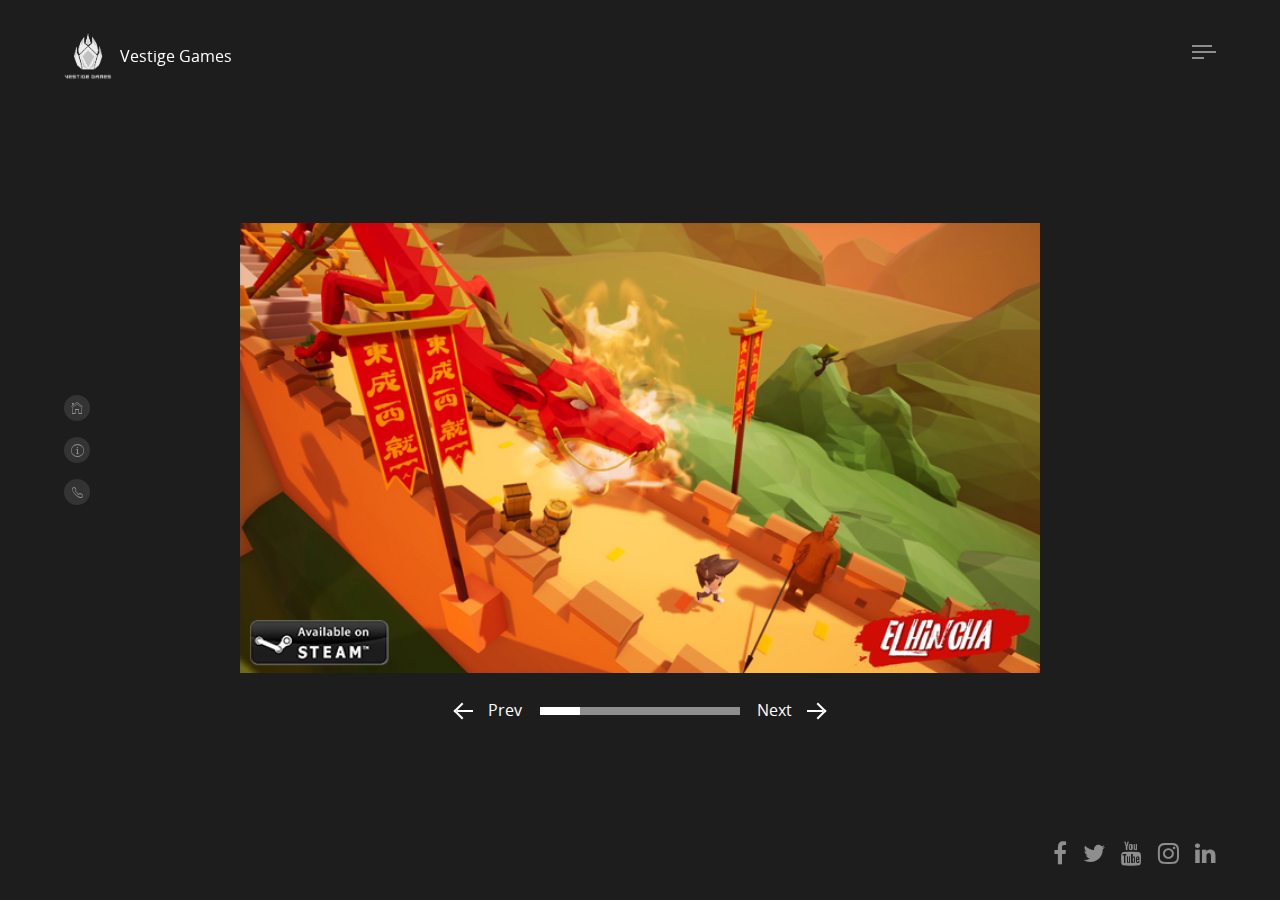
<file: fiweb/gallery.html>
<!doctype html>

<html class="no-js" lang="en">

<head>
  <meta http-equiv="content-type" content="text/html; charset=UTF-8">

  <!-- Page Title Here -->
  <title>Gallery</title>

  <!-- Meta -->
  <!-- Page Description Here -->
  <meta name="description" content="A beautiful and creative portfolio template. It is mobile friend (responsive) and comes with smooth animations">

  <!-- Disable screen scaling-->
  <meta name="viewport" content="width=device-width, user-scalable=no, initial-scale=1, maximum-scale=1, user-scalable=0">

  <!-- Twitter Meta -->
  <meta name="twitter:site" content="">
  <meta name="twitter:creator" content="">
  <meta name="twitter:card" content="">
  <meta name="twitter:title" content="">
  <meta name="twitter:description" content="">
  <meta name="twitter:image" content="../img/bg-default.jpg">

  <!-- Facebook Meta -->
  <meta property="og:url" content="Url de tu Sitio Web">
  <meta property="og:title" content="Titulo de la Página">
  <meta property="og:description" content="Descripción de Página">
  <meta property="og:type" content="website">
  <meta property="og:image" content="../img/bg-default.html">
  <meta property="og:image:secure_url" content="../img/bg-default.jpg">
  <meta property="og:image:type" content="image/jpg">
  <meta property="og:image:width" content="1200">
  <meta property="og:image:height" content="630">

  <!-- Coloque favicon.ico y apple-touch-icons) en el directorio raíz -->
  <!-- Web fonts and Web Icons -->
  <link rel="stylesheet" href="fonts/opensans/stylesheet.css">
  <link rel="stylesheet" href="fonts/bebas/stylesheet.css">
  <link rel="stylesheet" href="fonts/ionicons.min.css">
  <link rel="stylesheet" href="fonts/font-awesome.min.css">

  <!-- Vendor CSS style -->
  <link rel="stylesheet" href="css/pageloader.css">

  <!-- Uncomment below to load individualy vendor CSS -->
  <link rel="stylesheet" href="css/bootstrap.min.css">
  <link rel="stylesheet" href="js/vendor/swiper.min.css">
  <link rel="stylesheet" href="js/vendor/jquery.fullpage.min.css">
  <link rel="stylesheet" href="js/vegas/vegas.min.css">

  <!-- Main CSS files -->
  <link rel="stylesheet" href="css/main.css">

  <!-- add alt layout here -->
  <link rel="stylesheet" href="css/style-default.css">

  <script src="js/vendor/modernizr-2.7.1.min.js"></script>
</head>

<body id="menu" class="body-page">
  <!--[if lt IE 8]>
            <p class="browsehappy">You are using an <strong>outdated</strong> browser. Please <a href="http://browsehappy.com/">upgrade your browser</a> to improve your experience.</p>
        <![endif]-->

  <!-- Page Loader: solo comenta estas líneas para eliminarlo -->
  <div class="page-loader" id="page-loader">
    <div>
      <div class="icon ion-spin"></div>
      <p>loading</p>
    </div>
  </div>

  <!-- BEGIN OF site header Menu -->
  <header class="page-header navbar page-header-alpha scrolled-white menu-right topmenu-right">

    <!-- Begin of menu icon toggler -->
    <button class="navbar-toggler site-menu-icon" id="navMenuIcon">
      <!-- Available class : menu-icon-dot / menu-icon-thick /menu-icon-random -->
      <span class="menu-icon menu-icon-random">
        <span class="bars">
          <span class="bar1"></span>
          <span class="bar2"></span>
          <span class="bar3"></span>
        </span>
      </span>
    </button>
    <!-- End of menu icon toggler -->

    <!-- Begin of logo/brand -->
    <a class="navbar-brand" href="index-2.html#">
      <span class="logo">
        <img class="light-logo" src="img/logo.png" alt="Logo">
      </span>
      <span class="text">
        <span class="line">Vestige Games</span>
      </span>
    </a>
    <!-- End of logo/brand -->

    <!-- begin of menu wrapper -->
    <div class="all-menu-wrapper" id="navbarMenu">
      <!-- Begin of top menu -->
      <nav class="navbar-topmenu">
        <!-- Begin of CTA Actions, & Icons menu -->
        <!--
        <ul class="navbar-nav navbar-nav-actions">
          <li class="nav-item">
            <a class="btn btn-outline-white btn-round" target="_blank" href="https://www.facebook.com/publiiweb">
              FiWeb
            </a>
          </li>
        </ul>
      -->
        <!-- End of CTA & Icons menu -->
      </nav>
      <!-- End of top menu -->

      <!-- Begin of hamburger mainmenu menu -->
      <nav class="navbar-mainmenu">
        <ul class="navbar-nav mr-auto">
          <li class="nav-item active">
            <a class="nav-link" href="index.html#home">Home
              <span class="sr-only">(current)</span>
            </a>
          </li>
          <li class="nav-item">
            <a class="nav-link" href="gallery.html">Gallery</a>
          </li>
          <!--
          <li class="nav-item">
            <a class="nav-link" href="item.html">Item</a>
          </li>
        -->
        </ul>
      </nav>
      <!-- End of hamburger mainmenu menu -->

      <!-- Begin of sidebar nav menu params class: text-only / icon-only-->
      <nav class="navbar-sidebar icon-only">
        <ul class="navbar-nav" id="qmenu">
          <li class="nav-item" data-menuanchor="home">
            <a href="index.html#home">
              <i class="icon ion-ios-home-outline"></i>
              <span class="txt">Home</span>
            </a>
          </li>
          <li class="nav-item" data-menuanchor="about">
            <a href="index.html#about">
              <i class="icon ion-ios-information-outline"></i>
              <span class="txt">About</span>
            </a>
          </li>
          <li class="nav-item" data-menuanchor="about">
            <a href="index.html#contact">
              <i class="icon ion-ios-telephone-outline"></i>
              <span class="txt">Contact</span>
            </a>
          </li>
        </ul>
      </nav>
      <!-- End of sidebar nav menu -->
    </div>
    <!-- end of menu wrapper -->

  </header>
  <!-- END OF site header Menu-->


  <!-- BEGIN OF page main content -->
  <main class="page-main page-fullpage main-anim" id="itempage">

    <!-- Begin of slider section -->
    <div class="section section-twoside fp-auto-height-responsive section-gallery fullheight"
    data-section="projects">
      <!-- Begin of section wrapper -->
      <div class="section-wrapper twoside">
        <!-- title -->
        <div class="section-title text-center">
          <h5 class="title-bg no-anim">Gallery</h5>
        </div>


        <!-- begin of carousel-swiper-beta -->
        <div class="slider-wrapper carousel-swiper-beta carousel-smalls carousel-swiper-beta-demo mt-40">
          <!-- slider -->
          <div class="slider-container swiper-container">
            <ul class="item-list swiper-wrapper">
              <!-- item -->
              <li class="slide-item swiper-slide">
                <div class="item-wrapper">
                  <div class="illustr">
                    <img src="img/items/img-sample2-small.jpg" alt="Image" class="img">
                  </div>
                  <a class="legend" href="item.html#project_url">
                    
                  </a>
                </div>
              </li>
              <!-- item -->
              <li class="slide-item swiper-slide">
                <div class="item-wrapper">
                  <div class="illustr">
                    <img src="img/items/img-sample3-small.jpg" alt="Image" class="img">
                  </div>
                  <a class="legend" href="item.html#project_url">
                    
                  </a>
                </div>
              </li>
              <!-- item -->
              <li class="slide-item swiper-slide">
                <div class="item-wrapper">
                  <div class="illustr">
                    <img src="img/items/img-sample4-small.jpg" alt="Image" class="img">
                  </div>
                  <a class="legend" href="item.html#project_url">
                    
                  </a>
                </div>
              </li>
              <!-- item -->
              <li class="slide-item swiper-slide">
                <div class="item-wrapper">
                  <div class="illustr">
                    <img src="img/items/img-sample5-small.jpg" alt="Image" class="img">
                  </div>
                  <a class="legend" href="item.html#project_url">
                    
                  </a>
                </div>
              </li>
              <li class="slide-item swiper-slide">
                <div class="item-wrapper">
                  <div class="illustr">
                    <img src="img/items/img-sample6-small.jpg" alt="Image" class="img">
                  </div>
                  <a class="legend" href="item.html#project_url">
                    
                  </a>
                </div>
              </li>
            </ul>
          </div>
          <!-- pagination -->
          <div class="items-pagination bar"></div>

          <!-- navigation -->
          <div class="items-button bottom fit items-button-prev">
            <a class="btn btn-transp-arrow btn-primary icon-left" href="#">
              <span class="icon arrow-left"></span>
              <span class="text">Prev</span>
            </a>
          </div>
          <div class="items-button bottom fit items-button-next">
            <a class="btn btn-transp-arrow btn-primary" href="#">
              <span class="icon arrow-right"></span>
              <span class="text">Next</span>
            </a>
          </div>
        </div>
        <!-- end of carousel-swiper-beta -->


      </div>
      <!-- End of section wrapper -->
    </div>
    <!-- End of slider section -->

  </main>
  <!-- END OF page main content -->

  <!-- BEGIN OF page footer -->
  <footer id="site-footer" class="page-footer">
    <!-- Left content -->

    <!-- Right content -->
    <div class="footer-right">
      <ul class="social">
        <li>
          <a href="https://www.facebook.com/carlos.montano.58">
            <i class="icon fa fa-facebook" title="Contactenos en Facebook"></i>
          </a>
        </li>
        <li>
          <a href="https://twitter.com/Fortune9316">
            <i class="icon fa fa-twitter"></i>
          </a>
        </li>
        <li>
          <a href="https://www.youtube.com/channel/UCcIUd7rjUT9gxeGQESe-njg?view_as=subscriber">
            <i class="icon fa fa-youtube"></i>
          </a>
        </li>
        <li>
          <a href="https://www.instagram.com/fortune9316/">
            <i class="icon fa fa-instagram"></i>
          </a>
        </li>
        <li>
          <a href="https://www.linkedin.com/in/carlos-montaño-7123a4186/">
            <i class="icon fa fa-linkedin"></i>
          </a>
        </li>
      </ul>
    </div>
  </footer>
  <!-- END OF site footer -->

  <!-- scripts -->
  <!-- All Javascript plugins goes here -->
  <script src="js/vendor/jquery-1.12.4.min.js"></script>

  <!-- All vendor scripts -->
  <script src="js/vendor/scrolloverflow.min.js"></script>
  <script src="js/vendor/all.js"></script>
  <script src="js/particlejs/particles.min.js"></script>

  <!-- Countdown script -->
  <script src="js/jquery.downCount.js"></script>

  <!-- Form script -->
  <script src="js/form_script.js"></script>

  <!-- Javascript main files -->
  <script src="js/main.js"></script>


</body>

</html>
</file>
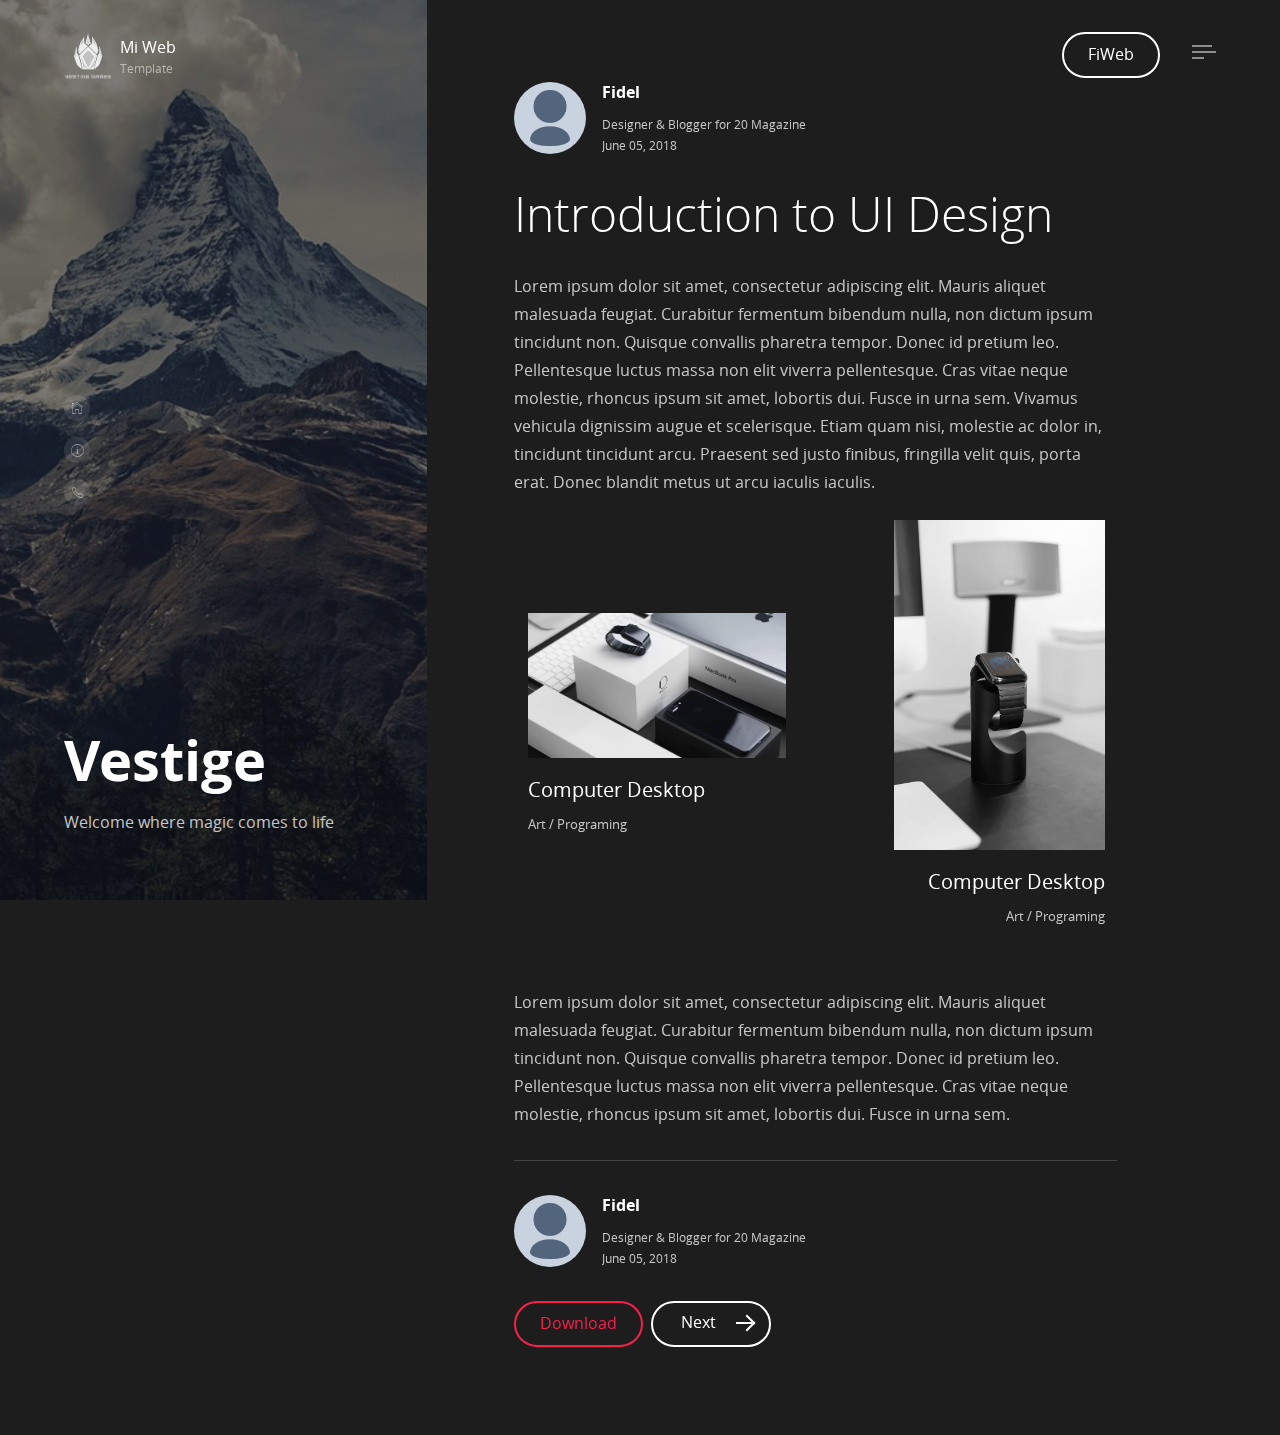
<file: fiweb/item.html>
<!doctype html>

<html class="no-js" lang="en">

<head>
  <meta http-equiv="content-type" content="text/html; charset=UTF-8">

  <!-- Page Title Here -->
  <title>Item</title>

  <!-- Meta -->
  <!-- Page Description Here -->
  <meta name="description" content="A beautiful and creative portfolio template. It is mobile friend (responsive) and comes with smooth animations">

  <!-- Disable screen scaling-->
  <meta name="viewport" content="width=device-width, user-scalable=no, initial-scale=1, maximum-scale=1, user-scalable=0">

  <!-- Twitter Meta -->
  <meta name="twitter:site" content="">
  <meta name="twitter:creator" content="">
  <meta name="twitter:card" content="">
  <meta name="twitter:title" content="">
  <meta name="twitter:description" content="">
  <meta name="twitter:image" content="../img/bg-default.jpg">

  <!-- Facebook Meta -->
  <meta property="og:url" content="Url de tu Sitio Web">
  <meta property="og:title" content="Titulo de la Página">
  <meta property="og:description" content="Descripción de Página">
  <meta property="og:type" content="website">
  <meta property="og:image" content="../img/bg-default.html">
  <meta property="og:image:secure_url" content="../img/bg-default.jpg">
  <meta property="og:image:type" content="image/jpg">
  <meta property="og:image:width" content="1200">
  <meta property="og:image:height" content="630">

  <!-- Coloque favicon.ico y apple-touch-icons) en el directorio raíz -->
  <!-- Web fonts and Web Icons -->
  <link rel="stylesheet" href="fonts/opensans/stylesheet.css">
  <link rel="stylesheet" href="fonts/bebas/stylesheet.css">
  <link rel="stylesheet" href="fonts/ionicons.min.css">
  <link rel="stylesheet" href="fonts/font-awesome.min.css">

  <!-- Vendor CSS style -->
  <link rel="stylesheet" href="css/pageloader.css">

  <!-- Uncomment below to load individualy vendor CSS -->
  <link rel="stylesheet" href="css/bootstrap.min.css">
  <link rel="stylesheet" href="js/vendor/swiper.min.css">
  <link rel="stylesheet" href="js/vendor/jquery.fullpage.min.css">
  <link rel="stylesheet" href="js/vegas/vegas.min.css">

  <!-- Main CSS files -->
  <link rel="stylesheet" href="css/main.css">

  <!-- add alt layout here -->
  <link rel="stylesheet" href="css/style-default.css">

  <script src="js/vendor/modernizr-2.7.1.min.js"></script>
</head>

<body id="menu" class="body-item">
  <!--[if lt IE 8]>
            <p class="browsehappy">You are using an <strong>outdated</strong> browser. Please <a href="http://browsehappy.com/">upgrade your browser</a> to improve your experience.</p>
        <![endif]-->

  <!-- Page Loader: solo comenta estas líneas para eliminarlo -->
  <div class="page-loader" id="page-loader">
    <div>
      <div class="icon ion-spin"></div>
      <p>loading</p>
    </div>
  </div>

  <!-- BEGIN OF site header Menu -->
  <header class="page-header navbar page-header-alpha scrolled-white menu-right topmenu-right">

    <!-- Begin of menu icon toggler -->
    <button class="navbar-toggler site-menu-icon" id="navMenuIcon">
      <!-- Available class : menu-icon-dot / menu-icon-thick /menu-icon-random -->
      <span class="menu-icon menu-icon-random">
        <span class="bars">
          <span class="bar1"></span>
          <span class="bar2"></span>
          <span class="bar3"></span>
        </span>
      </span>
    </button>
    <!-- End of menu icon toggler -->

    <!-- Begin of logo/brand -->
    <a class="navbar-brand" href="index-2.html#">
      <span class="logo">
        <img class="light-logo" src="img/logo.png" alt="Logo">
      </span>
      <span class="text">
        <span class="line">Mi Web</span>
        <span class="line sub">Template</span>
      </span>
    </a>
    <!-- End of logo/brand -->

    <!-- begin of menu wrapper -->
    <div class="all-menu-wrapper" id="navbarMenu">
      <!-- Begin of top menu -->
      <nav class="navbar-topmenu">
        <!-- Begin of CTA Actions, & Icons menu -->
        <ul class="navbar-nav navbar-nav-actions">
          <li class="nav-item">
            <a class="btn btn-outline-white btn-round" target="_blank" href="#">
              FiWeb
            </a>
          </li>
        </ul>
        <!-- End of CTA & Icons menu -->
      </nav>
      <!-- End of top menu -->

      <!-- Begin of hamburger mainmenu menu -->
      <nav class="navbar-mainmenu">
        <ul class="navbar-nav mr-auto">
          <li class="nav-item active">
            <a class="nav-link" href="index.html#home">Home
              <span class="sr-only">(current)</span>
            </a>
          </li>
          <li class="nav-item">
            <a class="nav-link" href="gallery.html">Gallery</a>
          </li>
          <li class="nav-item">
            <a class="nav-link" href="item.html">Item</a>
          </li>
        </ul>
      </nav>
      <!-- End of hamburger mainmenu menu -->

      <!-- Begin of sidebar nav menu params class: text-only / icon-only-->
      <nav class="navbar-sidebar icon-only">
        <ul class="navbar-nav" id="qmenu">
          <li class="nav-item" data-menuanchor="home">
            <a href="index.html#home">
              <i class="icon ion-ios-home-outline"></i>
              <span class="txt">Home</span>
            </a>
          </li>
          <li class="nav-item" data-menuanchor="about">
            <a href="index.html#about">
              <i class="icon ion-ios-information-outline"></i>
              <span class="txt">About</span>
            </a>
          </li>
          <li class="nav-item" data-menuanchor="about">
            <a href="index.html#contact">
              <i class="icon ion-ios-telephone-outline"></i>
              <span class="txt">Contact</span>
            </a>
          </li>
        </ul>
      </nav>
      <!-- End of sidebar nav menu -->
    </div>
    <!-- end of menu wrapper -->

  </header>
  <!-- END OF site header Menu-->

  <!-- BEGIN OF page main content -->
  <main class="page-main page-fullpage main-anim" id="itempage">

    <!-- Begin of list two side 1 section -->
    <div class="section section-twoside fp-auto-height-responsive section-item" data-section="item-alpha">
      <div class="section-cover-tier mask-black" style="background-image:url('img/items/img-sample2.jpg')">
        <div class="cover-content">
          <div class="title-desc">
            <h2 class="display-4 display-title">Vestige</h2>
            <p>Welcome where magic comes to life</p>
          </div>
        </div>
      </div>
      <!-- Begin of section wrapper -->
      <div class="section-wrapper largewidth">

        <!-- text or illustration order are manipulated via Bootstrap order-md-1, order-md-2 class -->


        <!-- begin of item -->
        <div class="item row">
          <!-- margi reservation -->
          <div class="col-12 col-md-4">
          </div>

          <!-- begin of text content -->
          <div class="col-12 col-md-8 center-vh">
            <!-- content -->
            <div class="section-content anim scrollable">

              <article class="article article-light">
                <header class="article-header">
                  <div class="wrapper">
                    <div class="media media-article-title">
                      <img class="media-image d-flex align-self-center mr-3 rounded-circle" src="img/avatar.png"
                      alt="Generic placeholder image">
                      <div class="media-body align-self-center">
                        <h5 class="mt-0 media-title">
                          <strong>Fidel</strong>
                        </h5>
                        <p class="mb-0 t-nowrap">Designer &amp; Blogger for 20 Magazine</p>
                        <p class="mb-0 t-nowrap">June 05, 2018</p>
                      </div>
                    </div>
                  </div>
                </header>
                <div class="article-content">
                  <div class="wrapper">
                    <h2>Introduction to UI Design</h2>
                    <p>Lorem ipsum dolor sit amet, consectetur adipiscing elit. Mauris
                      aliquet malesuada feugiat. Curabitur fermentum bibendum nulla,
                      non dictum ipsum tincidunt non. Quisque convallis pharetra
                      tempor. Donec id pretium leo. Pellentesque luctus massa non
                      elit viverra pellentesque. Cras vitae neque molestie, rhoncus
                      ipsum sit amet, lobortis dui. Fusce in urna sem. Vivamus vehicula
                      dignissim augue et scelerisque. Etiam quam nisi, molestie ac
                      dolor in, tincidunt tincidunt arcu. Praesent sed justo finibus,
                      fringilla velit quis, porta erat. Donec blandit metus ut arcu
                      iaculis iaculis.</p>
                    <!-- begin of illustation -->
                    <div class="item row justify-content-between mt-4">
                      <!-- img-frame-normal demo -->
                      <div class="col-12 col-md-6 center-vh">
                        <div class="section-content anim">
                          <div class="images text-center">
                            <div class="img-frame-normal">
                              <div class="img-1">
                                <img class="img" src="img/items/img-sample7.jpg" alt="Image">
                              </div>
                              <div class="legend text-left">
                                <h5>Computer Desktop</h5>
                                <p class="small">Art / Programing</p>
                              </div>
                            </div>
                          </div>
                        </div>
                      </div>

                      <!-- img-frame-normal demo, portrait orientation -->
                      <div class="col-12 col-md-6 col-lg-5 center-vh">
                        <div class="section-content anim">
                          <div class="images text-center">
                            <div class="img-frame-normal frame-small portrait">
                              <div class="img-1">
                                <img class="img" src="img/items/img-portrait.jpg" alt="Image">
                              </div>
                              <div class="legend text-right">
                                <h5>Computer Desktop</h5>
                                <p class="small">Art / Programing</p>
                              </div>
                            </div>
                          </div>
                        </div>
                      </div>

                    </div>
                    <!-- end of illustation -->

                    <p>Lorem ipsum dolor sit amet, consectetur adipiscing elit. Mauris
                      aliquet malesuada feugiat. Curabitur fermentum bibendum nulla,
                      non dictum ipsum tincidunt non. Quisque convallis pharetra
                      tempor. Donec id pretium leo. Pellentesque luctus massa non
                      elit viverra pellentesque. Cras vitae neque molestie, rhoncus
                      ipsum sit amet, lobortis dui. Fusce in urna sem.
                    </p>

                  </div>
                </div>
                <footer class="article-footer">
                  <div class="article-details">
                    <div class="media media-article-title">
                      <img class="media-image d-flex align-self-center mr-3 rounded-circle" src="img/avatar.png"
                      alt="Generic placeholder image">
                      <div class="media-body align-self-center">
                        <h5 class="mt-0 media-title">
                          <strong>Fidel</strong>
                        </h5>
                        <p class="mb-0 t-nowrap">Designer &amp; Blogger for 20 Magazine</p>
                        <p class="mb-0 t-nowrap">June 05, 2018</p>
                      </div>
                    </div>
                  </div>
                </footer>
              </article>

              <!-- Action button -->
              <div class="btns-action mt-4">
                <a class="btn btn-outline-primary btn-round" href="#link">
                  Download
                </a>
                <a class="btn btn-transp-arrow btn-outline btn-primary btn-round" href="item.html">
                  <span class="icon arrow-right"></span>
                  <span class="text">Next</span>
                </a>
              </div>
            </div>
          </div>
          <!-- end of text content -->
        </div>
        <!-- end of item -->

      </div>
      <!-- End of section wrapper -->
    </div>
    <!-- End of list two side 1 section -->
  </main>
  <!-- END OF page main content -->



  <!-- scripts -->
  <!-- All Javascript plugins goes here -->
  <script src="js/vendor/jquery-1.12.4.min.js"></script>

  <!-- All vendor scripts -->
  <script src="js/vendor/scrolloverflow.min.js"></script>
  <script src="js/vendor/all.js"></script>
  <script src="js/particlejs/particles.min.js"></script>

  <!-- Countdown script -->
  <script src="js/jquery.downCount.js"></script>

  <!-- Form script -->
  <script src="js/form_script.js"></script>

  <!-- Javascript main files -->
  <script src="js/main.js"></script>


</body>

</html>
</file>
<file: fiweb/fonts/opensans/stylesheet.css>
/*OpenSans Font*/

@font-face {
    font-family: 'Opensans';
    src: url('OpenSans-Bold-webfont.eot');
    src: url('OpenSans-Bold-webfontd41d.eot?#iefix') format('embedded-opentype'),
         url('OpenSans-Bold-webfont.woff') format('woff'),
         url('OpenSans-Bold-webfont.ttf') format('truetype'),
         url('OpenSans-Bold-webfont.svg#open_sansbold') format('svg');
    font-weight: bold;
    font-style: normal;
}


@font-face {
    font-family: 'Opensans';
    src: url('opensans-light-webfont.eot');
    src: url('opensans-light-webfontd41d.eot?#iefix') format('embedded-opentype'),
         url('opensans-light-webfont.woff') format('woff'),
         url('opensans-light-webfont.ttf') format('truetype'),
         url('opensans-light-webfont.svg#open_sanslight') format('svg');
    font-weight: 300;
    font-style: normal;

}
@font-face {
    font-family: 'Open Sans';
    src: url('opensans-regular-webfont.eot');
    src: url('opensans-regular-webfontd41d.eot?#iefix') format('embedded-opentype'),
         url('opensans-regular-webfont.woff') format('woff'),
         url('opensans-regular-webfont.ttf') format('truetype'),
         url('opensans-regular-webfont.svg#open_sansregular') format('svg');
    font-weight: normal;
    font-style: normal;
}

@font-face {
    font-family: 'Open Sans';
    src: url('opensans-light-webfont.eot');
    src: url('opensans-light-webfontd41d.eot?#iefix') format('embedded-opentype'),
         url('opensans-light-webfont.woff') format('woff'),
         url('opensans-light-webfont.ttf') format('truetype'),
         url('opensans-light-webfont.svg#open_sanslight') format('svg');
    font-weight: 300;
    font-style: normal;

}
@font-face {
    font-family: 'Open Sans';
    src: url('opensans-regular-webfont.eot');
    src: url('opensans-regular-webfontd41d.eot?#iefix') format('embedded-opentype'),
         url('opensans-regular-webfont.woff') format('woff'),
         url('opensans-regular-webfont.ttf') format('truetype'),
         url('opensans-regular-webfont.svg#open_sansregular') format('svg');
    font-weight: normal;
    font-style: normal;
}
@font-face {
    font-family: 'Open Sans';
    src: url('OpenSans-Bold-webfont.eot');
    src: url('OpenSans-Bold-webfontd41d.eot?#iefix') format('embedded-opentype'),
         url('OpenSans-Bold-webfont.woff') format('woff'),
         url('OpenSans-Bold-webfont.ttf') format('truetype'),
         url('OpenSans-Bold-webfont.svg#open_sansbold') format('svg');
    font-weight: bold;
    font-style: normal;
}

/*
@font-face {
    font-family: 'OpenSans';
    src: url('opensans-light-webfont.eot');
    src: url('opensans-light-webfont.eot?#iefix') format('embedded-opentype'),
         url('opensans-light-webfont.woff') format('woff'),
         url('opensans-light-webfont.ttf') format('truetype'),
         url('opensans-light-webfont.svg#open_sanslight') format('svg');
    font-weight: 100;
    font-style: normal;

}

@font-face {
    font-family: 'OpenSans';
    src: url('opensans-regular-webfont.eot');
    src: url('opensans-regular-webfont.eot?#iefix') format('embedded-opentype'),
         url('opensans-regular-webfont.woff') format('woff'),
         url('opensans-regular-webfont.ttf') format('truetype'),
         url('opensans-regular-webfont.svg#open_sansregular') format('svg');
    font-weight: normal;
    font-style: normal;
}

@font-face {
    font-family: 'OpenSans';
    src: url('OpenSans-Bold-webfont.eot');
    src: url('OpenSans-Bold-webfont.eot?#iefix') format('embedded-opentype'),
         url('OpenSans-Bold-webfont.woff') format('woff'),
         url('OpenSans-Bold-webfont.ttf') format('truetype'),
         url('OpenSans-Bold-webfont.svg#open_sansbold') format('svg');
    font-weight: bold;
    font-style: normal;
}

@font-face {
    font-family: 'OpenSans';
    src: url('OpenSans-ExtraBold-webfont.eot');
    src: url('OpenSans-ExtraBold-webfont.eot?#iefix') format('embedded-opentype'),
         url('OpenSans-ExtraBold-webfont.woff') format('woff'),
         url('OpenSans-ExtraBold-webfont.ttf') format('truetype'),
         url('OpenSans-ExtraBold-webfont.svg#open_sansextrabold') format('svg');
    font-weight: 900;
    font-style: normal;
}*/
</file>
<file: fiweb/fonts/bebas/stylesheet.css>
/* Generated by Font Squirrel (http://www.fontsquirrel.com) on May 20, 2014 */



@font-face {
    font-family: 'Bebas Neue';
    src: url('bebasneue_bold-webfont.eot');
    src: url('bebasneue_bold-webfontd41d.eot?#iefix') format('embedded-opentype'),
         url('bebasneue_bold-webfont.woff') format('woff'),
         url('bebasneue_bold-webfont.ttf') format('truetype'),
         url('bebasneue_bold-webfont.svg#bebas_neuebold') format('svg');
    font-weight: bold;
    font-style: normal;

}




@font-face {
    font-family: 'Bebas Neue';
    src: url('bebasneue_book-webfont.eot');
    src: url('bebasneue_book-webfontd41d.eot?#iefix') format('embedded-opentype'),
         url('bebasneue_book-webfont.woff') format('woff'),
         url('bebasneue_book-webfont.ttf') format('truetype'),
         url('bebasneue_book-webfont.svg#bebas_neuebook') format('svg');
    font-weight: 200;
    font-style: normal;

}




@font-face {
    font-family: 'Bebas Neue';
    src: url('bebasneue_light-webfont.eot');
    src: url('bebasneue_light-webfontd41d.eot?#iefix') format('embedded-opentype'),
         url('bebasneue_light-webfont.woff') format('woff'),
         url('bebasneue_light-webfont.ttf') format('truetype'),
         url('bebasneue_light-webfont.svg#bebas_neuelight') format('svg');
    font-weight: 300;
    font-style: normal;

}

@font-face {
    font-family: 'Bebas Neue';
    src: url('bebasneue_regular-webfont.eot');
    src: url('bebasneue_regular-webfontd41d.eot?#iefix') format('embedded-opentype'),
         url('bebasneue_regular-webfont.woff') format('woff'),
         url('bebasneue_regular-webfont.ttf') format('truetype'),
         url('bebasneue_regular-webfont.svg#bebas_neue_regularregular') format('svg');
    font-weight: normal;
    font-style: normal;

}




@font-face {
    font-family: 'Bebas Neue';
    src: url('bebasneue_thin-webfont.eot');
    src: url('bebasneue_thin-webfontd41d.eot?#iefix') format('embedded-opentype'),
         url('bebasneue_thin-webfont.woff') format('woff'),
         url('bebasneue_thin-webfont.ttf') format('truetype'),
         url('bebasneue_thin-webfont.svg#bebas_neuethin') format('svg');
    font-weight: 100;
    font-style: normal;

}
</file>
<file: fiweb/css/pageloader.css>
/*----------------------------------------------------------------------
Page loader CSS BY HighHay

USAGE:
------
- Add this as an external CSS file and put it before other css links inside
html file
- Add the following tag inside HTML file :
<div class='page-loader'>
    <div><i class='fa fa-spinner  fa-spin'></i><p>loading</p></div>
</div>
------------------------------------------------------------------------*/
.page-loader{
    position: fixed;
    z-index: 200;
    width: 100%;
    height: 100%;
    top:0;
    left:0;
    background: #fff;
    display: block;  
    
}
.page-loader .fa{
    font-size: 2.5rem;
}
.page-loader,
.page-loader.visible{
    -webkit-transition: 0.6s;
    -ms-transition: 0.6s;
    -moz-transition: 0.6s;
    transition: 0.6s;
    opacity: 1;
    visibility: visible;    
}
.page-loader.p-hidden{
    visibility: hidden;
    opacity: 0;
}
    .page-loader div{
        position: absolute;
        top:50%;
        width: 100%;
        text-align: center;
        color: #1d1d1d;
        margin-top: -50px;
    	display: block; 
    }
		.page-loader div .icon{
			display: inline-block;
			margin-left: -20px;
            left: 50%;
			width: 40px;
			height: 40px;
			content: "";
			background: #1d1d1d;
			border-radius: 100px;
			border: 8px solid #fff;
			border-top-color: rgba(255, 255, 255, 0.58);
			border-bottom-color: rgba(255, 255, 255, 0.58);
		}
        .page-loader div p{
            margin-top: 100px;
            font-size: 14px;
            color: #555;
            letter-spacing: 1em;
            padding-left: 1em;
            text-transform: uppercase;
/*			font-family: 'Montserrat';*/
			font-family: 'Roboto', 'Helvetica', sans-serif;
			font-weight: bold;
        }
</file>
<file: fiweb/css/main.css>
/*------------------------------------------------------------------
[Tabla de contenido]
/** CSS Reference
    0. Base Style
	1. Components 
		1.1 form, button, input
		1.2 Layout
		1.3 Grid / list / slider / gallery
		1.4 Menu / menu-header / nav
		1.5 . Additional UI
	2. Page Header / .page-header
	3. Page Footer / .page-footer 
	4. Pages / .page-main
	5. Sections / .section
		5.1 Default layout / .section
		5.2 Home screen / .section-home
	6. Helper classes / Responsiveness
		6.1 Helper classes
		6.2 Responsiveness

**/
/*---------- 
[Colors]
    text color : #FFFFFF, #FFF
	primary : #D1335B
	secondary : #3f4b62
	black : #1d1d1d
	white : #ffffff
	blue : #037FD5
[Typography]
	font-family :
	-  sans-serif Segoe UI / Roboto / Open sans / Helvetica with fallback to system-ui fonts
*/
.text-black {
  color: #1d1d1d !important; }

.text-primary {
  color: #D1335B !important; }

.text-secondary {
  color: #3f4b62 !important; }

.text-white {
  color: #ffffff !important; }

.text-black {
  color: #1d1d1d !important; }

/* 0. Base style */
/* 0.1 Initializer */
/* 0.0 Tag/Classes Initailization */
audio,
canvas,
img,
svg,
video {
  vertical-align: middle; }

.browsehappy {
  margin: 0.2em 0;
  background: #ccc;
  color: #000;
  padding: 0.2em 0; }

body {
  font-family: "Open Sans", "Proxima Nova ", "Segoe UI", "Opensans", "Roboto", "Helvetica", -apple-system, system-ui, BlinkMacSystemFont, sans-serif;
  font-size: 1rem;
  background-color: #ffffff;
  color: #1d1d1d;
  margin: 0;
  padding: 0; }

ul, li {
  list-style: none outside none;
  margin: 0; }

iframe {
  border: none; }

ul, li {
  list-style: none outside none;
  margin: 0; }

a {
  color: #D1335B;
  cursor: pointer; }

h1, h2, h3, h4, h5, h6 {
  font-family: "Open Sans", "Proxima Nova ", "Segoe UI", "Opensans", "Roboto", "Helvetica", -apple-system, system-ui, BlinkMacSystemFont, sans-serif; }

h3, h4 {
  font-weight: normal; }

p {
  font-size: 1rem; }
  @media (min-width: 601px) {
    p {
      font-size: 1rem; } }
  @media (min-width: 1400px) {
    p {
      font-size: 1rem; } }

/* 1 Components */
/* 1.1 form, button, input */
.btn {
  padding: 0.75rem 1.5rem;
  cursor: pointer;
  min-height: 46px;
  line-height: 1.2; }
  .btn.no-border {
    border: none; }

.btn-sm {
  padding: 0.25rem 0.75rem;
  cursor: pointer;
  font-size: 0.875rem;
  line-height: 1.5;
  min-height: 30px; }

.btn-round {
  border-radius: 10rem; }

.btn-rect {
  border-radius: 0; }

.btn {
  color: #ffffff;
  border: 1px solid transparent;
  background-color: #D1335B; }
  .btn.active, .btn:active {
    color: #ffffff;
    background-color: #8e233e; }
  .btn:hover, .btn:focus {
    color: #ffffff;
    background-color: #8e233e;
    border-color: #8e233e; }
  .btn.disabled, .btn:disabled {
    color: #ffffff;
    opacity: 0.7;
    background-color: #8e233e; }

.btn-full {
  width: 100%; }

.btn-primary {
  color: #ffffff;
  border: 1px solid transparent;
  background-color: #D1335B; }
  .btn-primary.active, .btn-primary:active {
    color: #ffffff;
    background-color: #8e233e; }
  .btn-primary:hover, .btn-primary:focus {
    color: #ffffff;
    background-color: #8e233e;
    border-color: #8e233e; }
  .btn-primary.disabled, .btn-primary:disabled {
    color: #ffffff;
    opacity: 0.7;
    background-color: #8e233e; }

.btn-secondary {
  color: #ffffff;
  border: 1px solid transparent;
  background-color: #3f4b62; }
  .btn-secondary.active, .btn-secondary:active {
    color: #ffffff;
    background-color: #2b3343; }
  .btn-secondary:hover, .btn-secondary:focus {
    color: #ffffff;
    background-color: #2b3343;
    border-color: #2b3343; }
  .btn-secondary.disabled, .btn-secondary:disabled {
    color: #ffffff;
    opacity: 0.7;
    background-color: #2b3343; }

.btn-white {
  color: #D1335B;
  border: 1px solid transparent;
  background-color: #ffffff; }
  .btn-white.active, .btn-white:active {
    color: #D1335B;
    background-color: #d6d6d6; }
  .btn-white:hover, .btn-white:focus {
    color: #D1335B;
    background-color: #d6d6d6;
    border-color: #d6d6d6; }
  .btn-white.disabled, .btn-white:disabled {
    color: #D1335B;
    opacity: 0.7;
    background-color: #d6d6d6; }

.btn-black {
  color: #ffffff;
  border: 1px solid transparent;
  background-color: #1d1d1d; }
  .btn-black.active, .btn-black:active {
    color: #ffffff;
    background-color: #141414; }
  .btn-black:hover, .btn-black:focus {
    color: #ffffff;
    background-color: #141414;
    border-color: #141414; }
  .btn-black.disabled, .btn-black:disabled {
    color: #ffffff;
    opacity: 0.7;
    background-color: #141414; }

.btn-outline-primary {
  color: #D1335B;
  border: 2px solid #D1335B;
  -webkit-transition: 0.3s;
  transition: 0.3s;
  background: none;
  line-height: 1; }
  .btn-outline-primary.active, .btn-outline-primary:active {
    color: #8e233e;
    border-color: #8e233e;
    background-color: transparent; }
  .btn-outline-primary:hover, .btn-outline-primary:focus {
    color: #8e233e;
    border-color: #8e233e;
    background-color: transparent; }
  .btn-outline-primary.disabled, .btn-outline-primary:disabled {
    color: #D1335B;
    opacity: 0.7;
    background-color: transparent; }

.btn-outline-secondary {
  color: #3f4b62;
  border: 2px solid #3f4b62;
  -webkit-transition: 0.3s;
  transition: 0.3s;
  background: none;
  line-height: 1; }
  .btn-outline-secondary.active, .btn-outline-secondary:active {
    color: #2b3343;
    border-color: #2b3343;
    background-color: transparent; }
  .btn-outline-secondary:hover, .btn-outline-secondary:focus {
    color: #2b3343;
    border-color: #2b3343;
    background-color: transparent; }
  .btn-outline-secondary.disabled, .btn-outline-secondary:disabled {
    color: #3f4b62;
    opacity: 0.7;
    background-color: transparent; }

.btn-outline-white {
  color: #ffffff;
  border: 2px solid #ffffff;
  -webkit-transition: 0.3s;
  transition: 0.3s;
  background: none;
  line-height: 1; }
  .btn-outline-white.active, .btn-outline-white:active {
    color: rgba(255, 255, 255, 0.5);
    border-color: rgba(255, 255, 255, 0.5);
    background-color: transparent; }
  .btn-outline-white:hover, .btn-outline-white:focus {
    color: rgba(255, 255, 255, 0.5);
    border-color: rgba(255, 255, 255, 0.5);
    background-color: transparent; }
  .btn-outline-white.disabled, .btn-outline-white:disabled {
    color: #ffffff;
    opacity: 0.7;
    background-color: transparent; }
  .btn-outline-white:hover, .btn-outline-white:focus {
    -webkit-box-shadow: 0 2px 2px rgba(0, 0, 0, 0.2);
            box-shadow: 0 2px 2px rgba(0, 0, 0, 0.2); }

.btn-outline-black {
  color: #1d1d1d;
  border: 2px solid #1d1d1d;
  -webkit-transition: 0.3s;
  transition: 0.3s;
  background: none;
  line-height: 1; }
  .btn-outline-black.active, .btn-outline-black:active {
    color: #141414;
    border-color: #141414;
    background-color: transparent; }
  .btn-outline-black:hover, .btn-outline-black:focus {
    color: #141414;
    border-color: #141414;
    background-color: transparent; }
  .btn-outline-black.disabled, .btn-outline-black:disabled {
    color: #1d1d1d;
    opacity: 0.7;
    background-color: transparent; }

.btn-material-primary {
  color: #ffffff;
  border: 1px solid transparent;
  background-color: transparent;
  -webkit-transition: 0.2s;
  transition: 0.2s; }
  .btn-material-primary:not([href]):not([tabindex]) {
    color: #ffffff; }
  .btn-material-primary.active, .btn-material-primary:active {
    color: #ffffff;
    background-color: #8e233e; }
  .btn-material-primary:hover, .btn-material-primary:focus {
    color: #ffffff;
    background-color: #8e233e;
    border-color: #8e233e;
    -webkit-box-shadow: 0 2px 2px rgba(0, 0, 0, 0.2);
            box-shadow: 0 2px 2px rgba(0, 0, 0, 0.2); }
  .btn-material-primary.disabled, .btn-material-primary:disabled {
    color: #ffffff;
    opacity: 0.7;
    background-color: #8e233e; }

.btn-material-secondary {
  color: #ffffff;
  border: 1px solid transparent;
  background-color: transparent;
  -webkit-transition: 0.2s;
  transition: 0.2s; }
  .btn-material-secondary:not([href]):not([tabindex]) {
    color: #ffffff; }
  .btn-material-secondary.active, .btn-material-secondary:active {
    color: #ffffff;
    background-color: #2b3343; }
  .btn-material-secondary:hover, .btn-material-secondary:focus {
    color: #ffffff;
    background-color: #2b3343;
    border-color: #2b3343;
    -webkit-box-shadow: 0 2px 2px rgba(0, 0, 0, 0.2);
            box-shadow: 0 2px 2px rgba(0, 0, 0, 0.2); }
  .btn-material-secondary.disabled, .btn-material-secondary:disabled {
    color: #ffffff;
    opacity: 0.7;
    background-color: #2b3343; }

.btn-material-white {
  color: #ffffff;
  border: 1px solid #D1335B;
  background-color: #D1335B;
  -webkit-transition: 0.2s;
  transition: 0.2s; }
  .btn-material-white:not([href]):not([tabindex]) {
    color: #ffffff; }
  .btn-material-white.active, .btn-material-white:active {
    color: #ffffff;
    background-color: #8e233e; }
  .btn-material-white:hover, .btn-material-white:focus {
    color: #ffffff;
    background-color: #8e233e;
    border-color: #8e233e;
    -webkit-box-shadow: 0 2px 2px rgba(0, 0, 0, 0.2);
            box-shadow: 0 2px 2px rgba(0, 0, 0, 0.2); }
  .btn-material-white.disabled, .btn-material-white:disabled {
    color: #ffffff;
    opacity: 0.7;
    background-color: #8e233e; }

.btn-material-black {
  color: #ffffff;
  border: 1px solid transparent;
  background-color: transparent;
  -webkit-transition: 0.2s;
  transition: 0.2s; }
  .btn-material-black:not([href]):not([tabindex]) {
    color: #ffffff; }
  .btn-material-black.active, .btn-material-black:active {
    color: #ffffff;
    background-color: #141414; }
  .btn-material-black:hover, .btn-material-black:focus {
    color: #ffffff;
    background-color: #141414;
    border-color: #141414;
    -webkit-box-shadow: 0 2px 2px rgba(0, 0, 0, 0.2);
            box-shadow: 0 2px 2px rgba(0, 0, 0, 0.2); }
  .btn-material-black.disabled, .btn-material-black:disabled {
    color: #ffffff;
    opacity: 0.7;
    background-color: #141414; }

.btn-circicon-outline {
  color: #D1335B;
  border: 1px solid currentColor;
  background: none;
  padding-right: 3.25rem;
  position: relative;
  overflow: hidden;
  -webkit-transition: 0.2s;
  transition: 0.2s; }
  .btn-circicon-outline .icon {
    background: #D1335B;
    vertical-align: middle;
    color: #ffffff;
    border-radius: 100px;
    position: absolute;
    left: auto;
    right: 0.65rem;
    top: 0.50rem;
    height: 1.75rem;
    width: 1.75rem;
    padding-top: 0.05rem;
    -webkit-transition: 0.2s;
    transition: 0.2s; }
    .btn-circicon-outline .icon .fa,
    .btn-circicon-outline .icon .ion,
    .btn-circicon-outline .icon .icon {
      font-size: 1.5rem;
      line-height: 1;
      position: relative; }
  .btn-circicon-outline .text {
    display: inline-block; }
  .btn-circicon-outline.active, .btn-circicon-outline:active, .btn-circicon-outline:hover {
    color: #D1335B;
    background: rgba(209, 51, 91, 0.2);
    -webkit-box-shadow: 0 2px 2px rgba(0, 0, 0, 0.2);
            box-shadow: 0 2px 2px rgba(0, 0, 0, 0.2); }
    .btn-circicon-outline.active .icon, .btn-circicon-outline:active .icon, .btn-circicon-outline:hover .icon {
      color: #ffffff;
      -webkit-transform: rotate(360deg);
              transform: rotate(360deg); }
  .btn-circicon-outline.disabled, .btn-circicon-outline:disabled {
    color: #ffffff;
    opacity: 0.7;
    background-color: #D1335B; }
  .btn-circicon-outline.icon-left {
    padding-left: 3.25rem;
    padding-right: 1.5rem; }
    .btn-circicon-outline.icon-left .icon {
      right: auto;
      left: 0.65rem; }
  .btn-circicon-outline.btn-sm {
    padding-right: 2rem; }
    .btn-circicon-outline.btn-sm .icon {
      height: 1.25rem;
      width: 1.25rem;
      top: 0.25rem;
      right: 0.25rem;
      padding-top: 0rem; }
      .btn-circicon-outline.btn-sm .icon .fa,
      .btn-circicon-outline.btn-sm .icon .ion,
      .btn-circicon-outline.btn-sm .icon .icon {
        font-size: 1rem;
        line-height: 1;
        position: relative;
        margin-top: 0.12rem;
        display: block; }
    .btn-circicon-outline.btn-sm.icon-left {
      padding-right: 0.75rem;
      padding-left: 2rem; }
      .btn-circicon-outline.btn-sm.icon-left .icon {
        right: auto;
        left: 0.25rem; }

.btn-circicon-outline.btn-primary {
  color: #D1335B; }
  .btn-circicon-outline.btn-primary .icon {
    background: #D1335B;
    color: #ffffff; }
  .btn-circicon-outline.btn-primary.active, .btn-circicon-outline.btn-primary:active, .btn-circicon-outline.btn-primary:hover {
    color: #D1335B;
    background: rgba(176, 43, 76, 0.2); }
    .btn-circicon-outline.btn-primary.active .icon, .btn-circicon-outline.btn-primary:active .icon, .btn-circicon-outline.btn-primary:hover .icon {
      color: #ffffff; }
  .btn-circicon-outline.btn-primary.disabled, .btn-circicon-outline.btn-primary:disabled {
    color: #ffffff;
    background-color: #D1335B; }

.btn-circicon-outline.btn-secondary {
  color: #3f4b62; }
  .btn-circicon-outline.btn-secondary .icon {
    background: #3f4b62;
    color: #ffffff; }
  .btn-circicon-outline.btn-secondary.active, .btn-circicon-outline.btn-secondary:active, .btn-circicon-outline.btn-secondary:hover {
    color: #3f4b62;
    background: rgba(53, 63, 82, 0.2); }
    .btn-circicon-outline.btn-secondary.active .icon, .btn-circicon-outline.btn-secondary:active .icon, .btn-circicon-outline.btn-secondary:hover .icon {
      color: #ffffff; }
  .btn-circicon-outline.btn-secondary.disabled, .btn-circicon-outline.btn-secondary:disabled {
    color: #ffffff;
    background-color: #3f4b62; }

.btn-circicon-outline.btn-white {
  color: #ffffff; }
  .btn-circicon-outline.btn-white .icon {
    background: #ffffff;
    color: #D1335B; }
  .btn-circicon-outline.btn-white.active, .btn-circicon-outline.btn-white:active, .btn-circicon-outline.btn-white:hover {
    color: #ffffff;
    background: rgba(176, 43, 76, 0.2); }
    .btn-circicon-outline.btn-white.active .icon, .btn-circicon-outline.btn-white:active .icon, .btn-circicon-outline.btn-white:hover .icon {
      color: #D1335B; }
  .btn-circicon-outline.btn-white.disabled, .btn-circicon-outline.btn-white:disabled {
    color: #ffffff;
    background-color: #ffffff; }

.btn-circicon-outline.btn-black {
  color: #1d1d1d; }
  .btn-circicon-outline.btn-black .icon {
    background: #1d1d1d;
    color: #ffffff; }
  .btn-circicon-outline.btn-black.active, .btn-circicon-outline.btn-black:active, .btn-circicon-outline.btn-black:hover {
    color: #1d1d1d;
    background: rgba(24, 24, 24, 0.2); }
    .btn-circicon-outline.btn-black.active .icon, .btn-circicon-outline.btn-black:active .icon, .btn-circicon-outline.btn-black:hover .icon {
      color: #ffffff; }
  .btn-circicon-outline.btn-black.disabled, .btn-circicon-outline.btn-black:disabled {
    color: #ffffff;
    background-color: #1d1d1d; }

.btn-transp-icon {
  color: #ffffff;
  border: none;
  background-color: transparent;
  padding-right: 3rem;
  padding-left: 1.5rem;
  position: relative;
  overflow: hidden;
  -webkit-transition: 0.2s;
  transition: 0.2s; }
  .btn-transp-icon .icon {
    text-align: left;
    vertical-align: middle;
    color: #ffffff;
    position: absolute;
    left: auto;
    right: 0;
    top: 50%;
    height: auto;
    width: 2.5rem;
    padding-top: 0;
    -webkit-transform: translateY(-50%);
            transform: translateY(-50%);
    line-height: 1; }
    .btn-transp-icon .icon .fa,
    .btn-transp-icon .icon .ion,
    .btn-transp-icon .icon .icon {
      font-size: 1.5rem;
      line-height: 1;
      position: relative; }
  .btn-transp-icon .text {
    display: inline-block; }
  .btn-transp-icon.active, .btn-transp-icon:active, .btn-transp-icon:hover {
    color: #ffffff;
    background: rgba(176, 43, 76, 0.25);
    -webkit-box-shadow: 0 2px 2px rgba(0, 0, 0, 0.2);
            box-shadow: 0 2px 2px rgba(0, 0, 0, 0.2);
    -webkit-transition: 0.3s;
    transition: 0.3s; }
  .btn-transp-icon.disabled, .btn-transp-icon:disabled {
    color: #ffffff;
    opacity: 0.7;
    background-color: #D1335B; }
  .btn-transp-icon.btn-outline {
    border: 1px solid currentColor; }
  .btn-transp-icon.icon-left {
    padding-left: 3rem;
    padding-right: 1.5rem; }
    .btn-transp-icon.icon-left .icon {
      text-align: right;
      right: auto;
      left: 0; }
  .btn-transp-icon.icon-only {
    padding: 0.75rem 0;
    height: 44px;
    width: 48px; }
    .btn-transp-icon.icon-only .icon {
      text-align: center;
      width: 100%; }
    .btn-transp-icon.icon-only.btn:hover .icon {
      color: #D1335B; }

.btn-transp-icon.btn-primary {
  color: #D1335B; }
  .btn-transp-icon.btn-primary .icon {
    color: #D1335B; }
  .btn-transp-icon.btn-primary.active, .btn-transp-icon.btn-primary:active, .btn-transp-icon.btn-primary:hover {
    color: inherit;
    background: rgba(209, 51, 91, 0.25); }
    .btn-transp-icon.btn-primary.active .icon, .btn-transp-icon.btn-primary:active .icon, .btn-transp-icon.btn-primary:hover .icon {
      color: #ffffff; }
  .btn-transp-icon.btn-primary.disabled, .btn-transp-icon.btn-primary:disabled {
    color: #ffffff;
    background-color: #D1335B; }
  .btn-transp-icon.btn-primary.icon-only:hover .icon {
    color: #ffffff; }

.btn-transp-icon.btn-secondary {
  color: #3f4b62; }
  .btn-transp-icon.btn-secondary .icon {
    color: #3f4b62; }
  .btn-transp-icon.btn-secondary.active, .btn-transp-icon.btn-secondary:active, .btn-transp-icon.btn-secondary:hover {
    color: inherit;
    background: rgba(63, 75, 98, 0.25); }
    .btn-transp-icon.btn-secondary.active .icon, .btn-transp-icon.btn-secondary:active .icon, .btn-transp-icon.btn-secondary:hover .icon {
      color: #ffffff; }
  .btn-transp-icon.btn-secondary.disabled, .btn-transp-icon.btn-secondary:disabled {
    color: #ffffff;
    background-color: #3f4b62; }
  .btn-transp-icon.btn-secondary.icon-only:hover .icon {
    color: #ffffff; }

.btn-transp-icon.btn-white {
  color: #ffffff; }
  .btn-transp-icon.btn-white .icon {
    color: #ffffff; }
  .btn-transp-icon.btn-white.active, .btn-transp-icon.btn-white:active, .btn-transp-icon.btn-white:hover {
    color: #ffffff;
    background: rgba(255, 255, 255, 0.25); }
    .btn-transp-icon.btn-white.active .icon, .btn-transp-icon.btn-white:active .icon, .btn-transp-icon.btn-white:hover .icon {
      color: #ffffff; }
  .btn-transp-icon.btn-white.disabled, .btn-transp-icon.btn-white:disabled {
    color: #ffffff;
    background-color: #ffffff; }
  .btn-transp-icon.btn-white.icon-only:hover .icon {
    color: #ffffff; }

.btn-transp-icon.btn-black {
  color: #1d1d1d; }
  .btn-transp-icon.btn-black .icon {
    color: #1d1d1d; }
  .btn-transp-icon.btn-black.active, .btn-transp-icon.btn-black:active, .btn-transp-icon.btn-black:hover {
    color: inherit;
    background: rgba(29, 29, 29, 0.25); }
    .btn-transp-icon.btn-black.active .icon, .btn-transp-icon.btn-black:active .icon, .btn-transp-icon.btn-black:hover .icon {
      color: #ffffff; }
  .btn-transp-icon.btn-black.disabled, .btn-transp-icon.btn-black:disabled {
    color: #ffffff;
    background-color: #1d1d1d; }
  .btn-transp-icon.btn-black.icon-only:hover .icon {
    color: #ffffff; }

.btn-transp-arrow {
  color: #ffffff;
  border: none;
  background-color: transparent;
  padding-right: 3rem;
  padding-left: 1.5rem;
  position: relative;
  overflow: hidden;
  -webkit-transition: 0.2s;
  transition: 0.2s; }
  .btn-transp-arrow:focus {
    -webkit-box-shadow: none;
            box-shadow: none; }
  .btn-transp-arrow .icon {
    color: #D1335B;
    position: absolute;
    left: auto;
    right: 1rem;
    top: 1rem;
    -webkit-transition: 0.2s;
    transition: 0.2s; }
    .btn-transp-arrow .icon .fa,
    .btn-transp-arrow .icon .ion,
    .btn-transp-arrow .icon .icon {
      font-size: 1.5rem;
      line-height: 1;
      position: relative; }
  .btn-transp-arrow .arrow-right {
    width: 24px;
    height: 16px; }
    .btn-transp-arrow .arrow-right:before {
      content: "";
      position: absolute;
      top: 0;
      right: 0;
      width: 12px;
      height: 12px;
      border-top: 2px solid #ffffff;
      border-right: 2px solid #ffffff;
      -webkit-transform: rotate(45deg);
              transform: rotate(45deg);
      -webkit-transition: 0.2s;
      transition: 0.2s; }
    .btn-transp-arrow .arrow-right:after {
      content: "";
      top: 5px;
      right: 1px;
      position: absolute;
      width: 16px;
      height: 2px;
      border-top: 2px solid #ffffff;
      -webkit-transition: 0.2s;
      transition: 0.2s; }
  .btn-transp-arrow .arrow-left {
    width: 24px;
    height: 16px; }
    .btn-transp-arrow .arrow-left:before {
      content: "";
      position: absolute;
      top: 0;
      left: 0;
      width: 12px;
      height: 12px;
      border-bottom: 2px solid #ffffff;
      border-left: 2px solid #ffffff;
      -webkit-transform: rotate(45deg);
              transform: rotate(45deg);
      -webkit-transition: 0.2s;
      transition: 0.2s; }
    .btn-transp-arrow .arrow-left:after {
      content: "";
      top: 5px;
      left: 1px;
      position: absolute;
      width: 16px;
      height: 2px;
      border-top: 2px solid #ffffff;
      -webkit-transition: 0.2s;
      transition: 0.2s; }
  .btn-transp-arrow .text {
    display: inline-block;
    position: relative;
    -webkit-transition: 0.2s;
    transition: 0.2s; }
  .btn-transp-arrow.active, .btn-transp-arrow:active, .btn-transp-arrow:hover {
    color: #ffffff;
    background: #b02b4c;
    -webkit-box-shadow: 0 2px 2px rgba(0, 0, 0, 0.2);
            box-shadow: 0 2px 2px rgba(0, 0, 0, 0.2); }
    .btn-transp-arrow.active .icon, .btn-transp-arrow:active .icon, .btn-transp-arrow:hover .icon {
      right: 0.75rem; }
    .btn-transp-arrow.active .text, .btn-transp-arrow:active .text, .btn-transp-arrow:hover .text {
      -webkit-transform: translateX(-8px);
              transform: translateX(-8px); }
    .btn-transp-arrow.active .arrow-right:after, .btn-transp-arrow:active .arrow-right:after, .btn-transp-arrow:hover .arrow-right:after {
      content: "";
      width: 28px; }
    .btn-transp-arrow.active .arrow-left:after, .btn-transp-arrow:active .arrow-left:after, .btn-transp-arrow:hover .arrow-left:after {
      content: "";
      width: 26px; }
    .btn-transp-arrow.active.icon-left .icon, .btn-transp-arrow:active.icon-left .icon, .btn-transp-arrow:hover.icon-left .icon {
      right: auto;
      left: 0.75rem; }
    .btn-transp-arrow.active.icon-left .text, .btn-transp-arrow:active.icon-left .text, .btn-transp-arrow:hover.icon-left .text {
      -webkit-transform: translateX(8px);
              transform: translateX(8px); }
  .btn-transp-arrow.disabled, .btn-transp-arrow:disabled {
    color: #ffffff;
    opacity: 0.7;
    background-color: #D1335B; }
  .btn-transp-arrow.btn-outline {
    border: 2px solid currentColor;
    padding-top: 0.65rem; }
    .btn-transp-arrow.btn-outline .icon {
      top: 0.9rem; }
  .btn-transp-arrow.icon-left {
    padding-left: 3rem;
    padding-right: 1.5rem; }
    .btn-transp-arrow.icon-left .icon {
      right: auto;
      left: 1rem; }
  .btn-transp-arrow.icon-only {
    padding: 0.75rem 1.5rem;
    height: 44px;
    width: 48px; }

.btn-transp-arrow.btn-primary {
  color: inherit;
  background-color: transparent; }
  .btn-transp-arrow.btn-primary .icon {
    color: inherit; }
  .btn-transp-arrow.btn-primary .arrow-right:before {
    border-top-color: inherit;
    border-right-color: inherit; }
  .btn-transp-arrow.btn-primary .arrow-right:after {
    border-top-color: inherit; }
  .btn-transp-arrow.btn-primary .arrow-left:before {
    border-bottom-color: inherit;
    border-left-color: inherit; }
  .btn-transp-arrow.btn-primary .arrow-left:after {
    border-top-color: inherit; }
  .btn-transp-arrow.btn-primary.active, .btn-transp-arrow.btn-primary:active, .btn-transp-arrow.btn-primary:hover {
    color: #ffffff;
    background: #b02b4c; }
  .btn-transp-arrow.btn-primary.disabled, .btn-transp-arrow.btn-primary:disabled {
    color: #ffffff;
    background-color: #D1335B; }

.btn-transp-arrow.btn-secondary {
  color: inherit;
  background-color: transparent; }
  .btn-transp-arrow.btn-secondary .icon {
    color: inherit; }
  .btn-transp-arrow.btn-secondary .arrow-right:before {
    border-top-color: inherit;
    border-right-color: inherit; }
  .btn-transp-arrow.btn-secondary .arrow-right:after {
    border-top-color: inherit; }
  .btn-transp-arrow.btn-secondary .arrow-left:before {
    border-bottom-color: inherit;
    border-left-color: inherit; }
  .btn-transp-arrow.btn-secondary .arrow-left:after {
    border-top-color: inherit; }
  .btn-transp-arrow.btn-secondary.active, .btn-transp-arrow.btn-secondary:active, .btn-transp-arrow.btn-secondary:hover {
    color: #ffffff;
    background: #353f52; }
  .btn-transp-arrow.btn-secondary.disabled, .btn-transp-arrow.btn-secondary:disabled {
    color: #ffffff;
    background-color: #3f4b62; }

.btn-transp-arrow.btn-white {
  color: #ffffff;
  background-color: #D1335B; }
  .btn-transp-arrow.btn-white .icon {
    color: inherit; }
  .btn-transp-arrow.btn-white .arrow-right:before {
    border-top-color: #ffffff;
    border-right-color: #ffffff; }
  .btn-transp-arrow.btn-white .arrow-right:after {
    border-top-color: #ffffff; }
  .btn-transp-arrow.btn-white .arrow-left:before {
    border-bottom-color: #ffffff;
    border-left-color: #ffffff; }
  .btn-transp-arrow.btn-white .arrow-left:after {
    border-top-color: #ffffff; }
  .btn-transp-arrow.btn-white.active, .btn-transp-arrow.btn-white:active, .btn-transp-arrow.btn-white:hover {
    color: #ffffff;
    background: #1d1d1d; }
  .btn-transp-arrow.btn-white.disabled, .btn-transp-arrow.btn-white:disabled {
    color: #ffffff;
    background-color: #1d1d1d; }

.btn-transp-arrow.btn-black {
  color: inherit;
  background-color: transparent; }
  .btn-transp-arrow.btn-black .icon {
    color: inherit; }
  .btn-transp-arrow.btn-black .arrow-right:before {
    border-top-color: inherit;
    border-right-color: inherit; }
  .btn-transp-arrow.btn-black .arrow-right:after {
    border-top-color: inherit; }
  .btn-transp-arrow.btn-black .arrow-left:before {
    border-bottom-color: inherit;
    border-left-color: inherit; }
  .btn-transp-arrow.btn-black .arrow-left:after {
    border-top-color: inherit; }
  .btn-transp-arrow.btn-black.active, .btn-transp-arrow.btn-black:active, .btn-transp-arrow.btn-black:hover {
    color: #ffffff;
    background: #181818; }
  .btn-transp-arrow.btn-black.disabled, .btn-transp-arrow.btn-black:disabled {
    color: #ffffff;
    background-color: #1d1d1d; }

.icon-btn {
  padding-left: 8px;
  padding-right: 8px;
  display: inline-block;
  -webkit-transition: 0.3s;
  transition: 0.3s;
  color: #ffffff; }
  .icon-btn .icon {
    font-size: 32px; }
  .icon-btn:hover {
    color: rgba(255, 255, 255, 0.5); }

.form-container-transparent {
  background: none;
  border-radius: 8px; }
  @media (min-width: 768px) {
    .form-container-transparent {
      padding: 1rem 2rem; } }
  .form-container-transparent.shadow {
    -webkit-box-shadow: 0 0 40px rgba(0, 0, 0, 0.15);
            box-shadow: 0 0 40px rgba(0, 0, 0, 0.15); }
  .form-container-transparent .avatar {
    margin: 32px auto;
    display: block;
    width: 136px;
    height: 136px;
    border-radius: 400px;
    border: 8px solid #D1335B;
    position: relative; }
    .form-container-transparent .avatar .img-box {
      overflow: hidden;
      border-radius: 400px; }
    .form-container-transparent .avatar img {
      z-index: 1;
      position: relative;
      width: 100%;
      height: auto; }
    .form-container-transparent .avatar:before {
      content: "";
      position: absolute;
      z-index: 0;
      border-radius: 400px;
      top: -16px;
      left: -16px;
      width: 152px;
      height: 152px;
      background: rgba(209, 51, 91, 0.2); }
    .form-container-transparent .avatar:after {
      content: "";
      position: absolute;
      z-index: 0;
      border-radius: 400px;
      top: -24px;
      left: -24px;
      width: 168px;
      height: 168px;
      background: rgba(209, 51, 91, 0.1); }
  .form-container-transparent .form-desc p {
    opacity: 1; }
  .form-container-transparent .form-input {
    text-align: left; }
    .form-container-transparent .form-input label {
      font-size: 0.75rem;
      color: #D1335B;
      font-weight: bold; }
    .form-container-transparent .form-input .line {
      margin-bottom: 1rem; }
    .form-container-transparent .form-input .btn-full {
      width: 100%; }

.form-container-transparent.form-container-primary {
  color: currentColor; }
  .form-container-transparent.form-container-primary .avatar {
    border: 8px solid #D1335B; }
    .form-container-transparent.form-container-primary .avatar:before {
      background: rgba(209, 51, 91, 0.2); }
    .form-container-transparent.form-container-primary .avatar:after {
      background: rgba(209, 51, 91, 0.1); }
  .form-container-transparent.form-container-primary .form-desc h4 {
    color: #D1335B; }
  .form-container-transparent.form-container-primary .form-input label {
    color: #D1335B; }

.form-container-transparent.form-container-secondary {
  color: currentColor; }
  .form-container-transparent.form-container-secondary .avatar {
    border: 8px solid #3f4b62; }
    .form-container-transparent.form-container-secondary .avatar:before {
      background: rgba(63, 75, 98, 0.2); }
    .form-container-transparent.form-container-secondary .avatar:after {
      background: rgba(63, 75, 98, 0.1); }
  .form-container-transparent.form-container-secondary .form-desc h4 {
    color: #3f4b62; }
  .form-container-transparent.form-container-secondary .form-input label {
    color: #3f4b62; }

.form-container-transparent.form-container-white {
  color: currentColor; }
  .form-container-transparent.form-container-white .avatar {
    border: 8px solid #ffffff; }
    .form-container-transparent.form-container-white .avatar:before {
      background: rgba(255, 255, 255, 0.2); }
    .form-container-transparent.form-container-white .avatar:after {
      background: rgba(255, 255, 255, 0.1); }
  .form-container-transparent.form-container-white .form-desc h4 {
    color: #ffffff; }
  .form-container-transparent.form-container-white .form-input label {
    color: #ffffff; }

.form-container-transparent.form-container-black {
  color: currentColor; }
  .form-container-transparent.form-container-black .avatar {
    border: 8px solid #1d1d1d; }
    .form-container-transparent.form-container-black .avatar:before {
      background: rgba(29, 29, 29, 0.2); }
    .form-container-transparent.form-container-black .avatar:after {
      background: rgba(29, 29, 29, 0.1); }
  .form-container-transparent.form-container-black .form-desc h4 {
    color: #1d1d1d; }
  .form-container-transparent.form-container-black .form-input label {
    color: #1d1d1d; }

.form-control-line {
  display: block;
  width: 100%;
  border: none;
  background: none;
  -webkit-box-shadow: none;
          box-shadow: none;
  border-bottom: 2px solid #D1335B;
  color: inherit;
  border-radius: 0; }
  .form-control-line:focus {
    color: inherit;
    background: none;
    border-color: #8e233e;
    -webkit-box-shadow: none;
            box-shadow: none;
    outline: none; }

.form-control-line.form-control-primary {
  border-bottom-color: #D1335B; }
  .form-control-line.form-control-primary:focus {
    border-color: #8e233e; }
  .form-control-line.form-control-primary.custom-select {
    background: transparent url("data:image/svg+xml;charset=utf8,%3Csvg xmlns='http://www.w3.org/2000/svg' viewBox='0 0 4 5'%3E%3Cpath fill='%23D1335B' d='M2 0L0 2h4zm0 5L0 3h4z'/%3E%3C/svg%3E") no-repeat right 0.75rem center;
    background-size: 8px 10px; }

.form-control-line.form-control-secondary {
  border-bottom-color: #3f4b62; }
  .form-control-line.form-control-secondary:focus {
    border-color: #2b3343; }
  .form-control-line.form-control-secondary.custom-select {
    background: transparent url("data:image/svg+xml;charset=utf8,%3Csvg xmlns='http://www.w3.org/2000/svg' viewBox='0 0 4 5'%3E%3Cpath fill='%233f4b62' d='M2 0L0 2h4zm0 5L0 3h4z'/%3E%3C/svg%3E") no-repeat right 0.75rem center;
    background-size: 8px 10px; }

.form-control-line.form-control-white {
  border-bottom-color: #ffffff; }
  .form-control-line.form-control-white:focus {
    border-color: #adadad; }
  .form-control-line.form-control-white.custom-select {
    background: transparent url("data:image/svg+xml;charset=utf8,%3Csvg xmlns='http://www.w3.org/2000/svg' viewBox='0 0 4 5'%3E%3Cpath fill='%23ffffff' d='M2 0L0 2h4zm0 5L0 3h4z'/%3E%3C/svg%3E") no-repeat right 0.75rem center;
    background-size: 8px 10px; }

.form-control-line.form-control-black {
  border-bottom-color: #1d1d1d; }
  .form-control-line.form-control-black:focus {
    border-color: #141414; }
  .form-control-line.form-control-black.custom-select {
    background: transparent url("data:image/svg+xml;charset=utf8,%3Csvg xmlns='http://www.w3.org/2000/svg' viewBox='0 0 4 5'%3E%3Cpath fill='%231d1d1d' d='M2 0L0 2h4zm0 5L0 3h4z'/%3E%3C/svg%3E") no-repeat right 0.75rem center;
    background-size: 8px 10px; }

.form-control-outline {
  display: block;
  width: 100%;
  border: 1px solid #D1335B;
  background: none;
  -webkit-box-shadow: none;
          box-shadow: none;
  color: inherit; }
  .form-control-outline.thick {
    border-width: 2px; }
  .form-control-outline:focus {
    color: inherit;
    border-color: #8e233e;
    background: none;
    -webkit-box-shadow: none;
            box-shadow: none;
    outline: none; }

.form-control-outline.form-control-primary {
  border-color: #D1335B; }
  .form-control-outline.form-control-primary:focus {
    border-color: #8e233e; }
  .form-control-outline.form-control-primary.custom-select {
    background: transparent url("data:image/svg+xml;charset=utf8,%3Csvg xmlns='http://www.w3.org/2000/svg' viewBox='0 0 4 5'%3E%3Cpath fill='%23D1335B' d='M2 0L0 2h4zm0 5L0 3h4z'/%3E%3C/svg%3E") no-repeat right 0.75rem center;
    background-size: 8px 10px; }

.form-control-outline.form-control-secondary {
  border-color: #3f4b62; }
  .form-control-outline.form-control-secondary:focus {
    border-color: #2b3343; }
  .form-control-outline.form-control-secondary.custom-select {
    background: transparent url("data:image/svg+xml;charset=utf8,%3Csvg xmlns='http://www.w3.org/2000/svg' viewBox='0 0 4 5'%3E%3Cpath fill='%233f4b62' d='M2 0L0 2h4zm0 5L0 3h4z'/%3E%3C/svg%3E") no-repeat right 0.75rem center;
    background-size: 8px 10px; }

.form-control-outline.form-control-white {
  border-color: #ffffff; }
  .form-control-outline.form-control-white:focus {
    border-color: #adadad; }
  .form-control-outline.form-control-white.custom-select {
    background: transparent url("data:image/svg+xml;charset=utf8,%3Csvg xmlns='http://www.w3.org/2000/svg' viewBox='0 0 4 5'%3E%3Cpath fill='%23ffffff' d='M2 0L0 2h4zm0 5L0 3h4z'/%3E%3C/svg%3E") no-repeat right 0.75rem center;
    background-size: 8px 10px; }

.form-control-outline.form-control-black {
  border-color: #1d1d1d; }
  .form-control-outline.form-control-black:focus {
    border-color: #141414; }
  .form-control-outline.form-control-black.custom-select {
    background: transparent url("data:image/svg+xml;charset=utf8,%3Csvg xmlns='http://www.w3.org/2000/svg' viewBox='0 0 4 5'%3E%3Cpath fill='%231d1d1d' d='M2 0L0 2h4zm0 5L0 3h4z'/%3E%3C/svg%3E") no-repeat right 0.75rem center;
    background-size: 8px 10px; }

.form-control-full {
  display: block;
  width: 100%;
  border: none;
  background: #D1335B;
  -webkit-box-shadow: none;
          box-shadow: none;
  color: #ffffff; }
  .form-control-full:focus {
    color: inherit;
    background: #8e233e;
    -webkit-box-shadow: none;
            box-shadow: none;
    outline: none; }

.form-control-full.form-control-primary {
  background: #D1335B;
  color: #ffffff; }
  .form-control-full.form-control-primary:focus {
    background: #8e233e; }
  .form-control-full.form-control-primary.custom-select {
    background: #D1335B url("data:image/svg+xml;charset=utf8,%3Csvg xmlns='http://www.w3.org/2000/svg' viewBox='0 0 4 5'%3E%3Cpath fill='%23ffffff' d='M2 0L0 2h4zm0 5L0 3h4z'/%3E%3C/svg%3E") no-repeat right 0.75rem center;
    background-size: 8px 10px; }

.form-control-full.form-control-secondary {
  background: #3f4b62;
  color: #ffffff; }
  .form-control-full.form-control-secondary:focus {
    background: #2b3343; }
  .form-control-full.form-control-secondary.custom-select {
    background: #3f4b62 url("data:image/svg+xml;charset=utf8,%3Csvg xmlns='http://www.w3.org/2000/svg' viewBox='0 0 4 5'%3E%3Cpath fill='%23ffffff' d='M2 0L0 2h4zm0 5L0 3h4z'/%3E%3C/svg%3E") no-repeat right 0.75rem center;
    background-size: 8px 10px; }

.form-control-full.form-control-white {
  background: #ffffff;
  color: #ffffff; }
  .form-control-full.form-control-white:focus {
    background: #adadad; }
  .form-control-full.form-control-white.custom-select {
    background: #ffffff url("data:image/svg+xml;charset=utf8,%3Csvg xmlns='http://www.w3.org/2000/svg' viewBox='0 0 4 5'%3E%3Cpath fill='%23ffffff' d='M2 0L0 2h4zm0 5L0 3h4z'/%3E%3C/svg%3E") no-repeat right 0.75rem center;
    background-size: 8px 10px; }

.form-control-full.form-control-black {
  background: #1d1d1d;
  color: #ffffff; }
  .form-control-full.form-control-black:focus {
    background: #141414; }
  .form-control-full.form-control-black.custom-select {
    background: #1d1d1d url("data:image/svg+xml;charset=utf8,%3Csvg xmlns='http://www.w3.org/2000/svg' viewBox='0 0 4 5'%3E%3Cpath fill='%23ffffff' d='M2 0L0 2h4zm0 5L0 3h4z'/%3E%3C/svg%3E") no-repeat right 0.75rem center;
    background-size: 8px 10px; }

.form-control-transluscent.form-control-primary {
  background: rgba(209, 51, 91, 0.2);
  color: #D1335B; }
  .form-control-transluscent.form-control-primary:focus {
    background: rgba(209, 51, 91, 0.1); }
  .form-control-transluscent.form-control-primary.custom-select {
    background: rgba(209, 51, 91, 0.2) url("data:image/svg+xml;charset=utf8,%3Csvg xmlns='http://www.w3.org/2000/svg' viewBox='0 0 4 5'%3E%3Cpath fill='%23D1335B' d='M2 0L0 2h4zm0 5L0 3h4z'/%3E%3C/svg%3E") no-repeat right 0.75rem center;
    background-size: 8px 10px; }

.form-control-transluscent.form-control-secondary {
  background: rgba(63, 75, 98, 0.2);
  color: #3f4b62; }
  .form-control-transluscent.form-control-secondary:focus {
    background: rgba(63, 75, 98, 0.1); }
  .form-control-transluscent.form-control-secondary.custom-select {
    background: rgba(63, 75, 98, 0.2) url("data:image/svg+xml;charset=utf8,%3Csvg xmlns='http://www.w3.org/2000/svg' viewBox='0 0 4 5'%3E%3Cpath fill='%233f4b62' d='M2 0L0 2h4zm0 5L0 3h4z'/%3E%3C/svg%3E") no-repeat right 0.75rem center;
    background-size: 8px 10px; }

.form-control-transluscent.form-control-white {
  background: rgba(255, 255, 255, 0.2);
  color: #ffffff; }
  .form-control-transluscent.form-control-white:focus {
    background: rgba(255, 255, 255, 0.1); }
  .form-control-transluscent.form-control-white.custom-select {
    background: rgba(255, 255, 255, 0.2) url("data:image/svg+xml;charset=utf8,%3Csvg xmlns='http://www.w3.org/2000/svg' viewBox='0 0 4 5'%3E%3Cpath fill='%23ffffff' d='M2 0L0 2h4zm0 5L0 3h4z'/%3E%3C/svg%3E") no-repeat right 0.75rem center;
    background-size: 8px 10px; }

.form-control-transluscent.form-control-black {
  background: rgba(29, 29, 29, 0.2);
  color: #1d1d1d; }
  .form-control-transluscent.form-control-black:focus {
    background: rgba(29, 29, 29, 0.1); }
  .form-control-transluscent.form-control-black.custom-select {
    background: rgba(29, 29, 29, 0.2) url("data:image/svg+xml;charset=utf8,%3Csvg xmlns='http://www.w3.org/2000/svg' viewBox='0 0 4 5'%3E%3Cpath fill='%231d1d1d' d='M2 0L0 2h4zm0 5L0 3h4z'/%3E%3C/svg%3E") no-repeat right 0.75rem center;
    background-size: 8px 10px; }

textarea {
  min-height: 96px; }

.form-control.shadow {
  -webkit-box-shadow: 0 2px 2px rgba(0, 0, 0, 0.2);
          box-shadow: 0 2px 2px rgba(0, 0, 0, 0.2); }

.form-control.border {
  border: 1px solid currentColor !important; }

.form-group {
  position: relative; }
  .form-group label.error {
    position: absolute;
    font-family: "Open Sans", "Proxima Nova ", "Segoe UI", "Opensans", "Roboto", "Helvetica", -apple-system, system-ui, BlinkMacSystemFont, sans-serif;
    color: #ffffff;
    font-size: 12px;
    top: 4px;
    bottom: auto;
    right: 0;
    text-align: right;
    padding-right: 8px;
    width: auto;
    z-index: -1; }

.form-group.mb-0 {
  margin-bottom: 0; }

.form-text-feedback {
  position: relative;
  font-size: 1rem;
  height: 1.5em;
  text-overflow: ellipsis;
  overflow: hidden;
  -webkit-transition: 0.15s;
  transition: 0.15s; }
  .form-text-feedback.invisible {
    height: 0; }

.gone {
  -webkit-transition: 0.3s;
  transition: 0.3s;
  opacity: 0;
  visibility: hidden; }

/* 1.2 Layout */
.article .article-header {
  margin-bottom: 2rem; }
  .article .article-header .wrapper {
    width: 100%;
    max-width: 720px;
    margin-left: auto;
    margin-right: auto; }

.article .article-content {
  margin-top: 2rem; }
  .article .article-content .wrapper {
    width: 100%;
    max-width: 720px;
    margin-left: auto;
    margin-right: auto; }

.article .article-footer .article-details {
  margin-top: 2rem;
  padding-top: 2rem;
  width: 100%;
  max-width: 720px;
  margin-left: auto;
  margin-right: auto; }

.media .icon {
  font-size: 4.5rem;
  display: block;
  width: 1em;
  height: 1em;
  line-height: 1; }

.media img {
  width: 4.5rem;
  height: auto; }

.media-article-title .media-body {
  overflow: hidden; }
  .media-article-title .media-body .media-title {
    font-size: 1rem; }
  .media-article-title .media-body p {
    font-size: 0.75rem; }

.code-highlight {
  border-radius: 4px;
  border: 1px solid #e1e1e1;
  overflow: hidden; }
  .code-highlight .code-title {
    padding: 2px 1rem;
    font-size: 0.875rem;
    border-bottom: none;
    background: #e1e1e1;
    font-family: Menlo, Monaco, Consolas, "Liberation Mono", "Courier New", monospace;
    color: #1d1d1d;
    font-weight: bold;
    border-radius: 4px 4px 0 0; }
    .code-highlight .code-title:before {
      content: ">>";
      margin-right: 0.5rem;
      color: #8b8b8b; }
  .code-highlight pre {
    padding: 1rem;
    font-size: 0.875rem;
    max-height: 600px;
    overflow: auto;
    background: #f8f9fa;
    color: #1d1d1d;
    font-family: Menlo, Monaco, Consolas, "Liberation Mono", "Courier New", monospace;
    margin-bottom: 0; }

.code-highlight-beta .code-title {
  padding: 2px 1rem;
  font-size: 0.875rem;
  border: 2px solid #f8f9fa;
  border-bottom: none;
  background: #ffffff;
  font-family: Menlo, Monaco, Consolas, "Liberation Mono", "Courier New", monospace;
  color: #1d1d1d;
  font-weight: bold; }

.code-highlight-beta pre {
  padding: 1rem;
  font-size: 0.875rem;
  max-height: 600px;
  overflow: auto;
  background: #f8f9fa;
  color: #1d1d1d;
  font-family: Menlo, Monaco, Consolas, "Liberation Mono", "Courier New", monospace; }

.article-light > .article-content > .wrapper > h2 {
  font-family: "Open Sans", "Proxima Nova ", "Segoe UI", "Opensans", "Roboto", "Helvetica", -apple-system, system-ui, BlinkMacSystemFont, sans-serif;
  font-weight: bold;
  font-size: 3rem;
  font-weight: 300;
  margin-top: 2rem;
  margin-bottom: 2rem; }

.article-light > .article-content > .wrapper > p {
  font-family: "Open Sans", "Proxima Nova ", "Segoe UI", "Opensans", "Roboto", "Helvetica", -apple-system, system-ui, BlinkMacSystemFont, sans-serif;
  font-size: 1rem; }
  @media (min-width: 768px) {
    .article-light > .article-content > .wrapper > p {
      font-size: 1rem; } }
  @media (min-width: 992px) {
    .article-light > .article-content > .wrapper > p {
      font-size: 1rem; } }
  .article-light > .article-content > .wrapper > p.italic {
    font-style: italic; }

.article-light > .article-content > .wrapper > h3 {
  margin-top: 1.5rem; }

.article-light > .article-content > .wrapper > p {
  font-family: "Open Sans", "Proxima Nova ", "Segoe UI", "Opensans", "Roboto", "Helvetica", -apple-system, system-ui, BlinkMacSystemFont, sans-serif;
  margin-top: 1.5rem; }

.article-light > .article-content > .wrapper > img {
  margin-top: 1.5rem;
  max-width: 100%; }

.article-light > .article-content > .wrapper > hr {
  display: block;
  position: relative;
  border: 0;
  margin-top: 44px;
  margin-bottom: 2rem;
  text-align: center;
  width: 100%; }
  .article-light > .article-content > .wrapper > hr:before {
    content: '---';
    display: inline-block;
    margin-left: .6em;
    color: rgba(29, 29, 29, 0.6);
    position: relative;
    top: -30px;
    font-weight: 400;
    font-size: 28px;
    letter-spacing: .75em; }

.article-light > .article-content > .wrapper > li {
  font-family: "Open Sans", "Proxima Nova ", "Segoe UI", "Opensans", "Roboto", "Helvetica", -apple-system, system-ui, BlinkMacSystemFont, sans-serif;
  font-size: 1rem;
  margin-left: 30px;
  margin-bottom: 14px;
  position: relative;
  list-style: none; }
  @media (min-width: 768px) {
    .article-light > .article-content > .wrapper > li {
      font-size: 1rem; } }
  @media (min-width: 992px) {
    .article-light > .article-content > .wrapper > li {
      font-size: 1rem; } }
  .article-light > .article-content > .wrapper > li.italic {
    font-style: italic; }
  .article-light > .article-content > .wrapper > li:before {
    position: absolute;
    -webkit-box-sizing: border-box;
            box-sizing: border-box;
    width: 6px;
    height: 6px;
    content: "";
    background: currentColor;
    margin-left: -20px;
    left: 0;
    top: 12px;
    border-radius: 60px; }

.article-light > .article-content > .wrapper > a {
  color: inherit;
  text-decoration: underline; }

.article-light > .article-content > .wrapper > blockquote {
  margin-top: 24px;
  border-left: 3px solid #1d1d1d;
  padding-left: 20px;
  margin-left: -24px;
  padding-top: 0px;
  padding-bottom: 2px;
  font-family: "Open Sans", "Proxima Nova ", "Segoe UI", "Opensans", "Roboto", "Helvetica", -apple-system, system-ui, BlinkMacSystemFont, sans-serif;
  font-size: 1rem;
  font-style: italic;
  color: rgba(29, 29, 29, 0.6); }
  @media (min-width: 768px) {
    .article-light > .article-content > .wrapper > blockquote {
      font-size: 1rem; } }
  @media (min-width: 992px) {
    .article-light > .article-content > .wrapper > blockquote {
      font-size: 1rem; } }
  .article-light > .article-content > .wrapper > blockquote.italic {
    font-style: italic; }

.article-light .article-footer {
  margin-bottom: 2rem; }
  .article-light .article-footer .article-details {
    border-top: 1px solid rgba(139, 139, 139, 0.35); }
  .article-light .article-footer .article-comments {
    padding-top: 2rem;
    padding-bottom: 2rem; }

.article-doc h2 {
  margin-top: 3rem; }

.article-doc h3 {
  margin-top: 1.5rem; }

.article-doc h2:before, .article-doc h3:before {
  display: block;
  height: 6rem;
  margin-top: -6rem;
  visibility: hidden;
  content: ""; }

.article-doc img {
  max-width: 100%;
  margin-top: 1rem;
  margin-bottom: 1rem; }

.article-doc .article-content ol, .article-doc .article-content p, .article-doc .article-content ul {
  max-width: 80%;
  opacity: 1; }

.article-doc .article-content ul {
  padding-left: 2rem;
  margin-bottom: 1rem; }

.article-doc .article-content hr {
  width: 100%;
  margin: 1rem 0;
  border-top: 2px solid #e1e1e1; }

.article-doc .article-content blockquote {
  border-left: 2px solid #e1e1e1;
  padding-left: 2rem; }

.img-avatar-alpha {
  position: relative; }
  .img-avatar-alpha .img-1 {
    padding: 0 16px;
    padding-bottom: 16px; }
  .img-avatar-alpha img {
    width: 100%;
    height: auto;
    position: relative;
    border-radius: 800px;
    z-index: 1;
    border: 2px solid #ffffff;
    -webkit-transition: 0.3s;
    transition: 0.3s; }
  .img-avatar-alpha:hover img {
    -webkit-box-shadow: 0 0 40px rgba(0, 0, 0, 0.15);
            box-shadow: 0 0 40px rgba(0, 0, 0, 0.15);
    border: 8px solid #ffffff; }
  .img-avatar-alpha .legend {
    margin-top: 0px; }

.img-frame-normal {
  position: relative; }
  .img-frame-normal img {
    width: 100%;
    height: auto; }
  .img-frame-normal.portrait .img-1 {
    max-width: 320px; }
  .img-frame-normal .img-1 {
    width: 100%;
    max-width: 420px;
    position: relative; }
    .img-frame-normal .img-1 img {
      position: relative;
      z-index: 1; }
    .img-frame-normal .img-1 a img {
      -webkit-transition: 0.2s;
      transition: 0.2s;
      -webkit-box-shadow: 0 0 0px rgba(0, 0, 0, 0.1);
              box-shadow: 0 0 0px rgba(0, 0, 0, 0.1); }
    .img-frame-normal .img-1 a:hover img {
      background: #1d1d1d;
      -webkit-box-shadow: 0 5px 80px rgba(0, 0, 0, 0.15);
              box-shadow: 0 5px 80px rgba(0, 0, 0, 0.15); }
    .img-frame-normal .img-1.shadow {
      -webkit-box-shadow: 0 0 40px rgba(0, 0, 0, 0.3);
              box-shadow: 0 0 40px rgba(0, 0, 0, 0.3); }
  .img-frame-normal .legend {
    margin-top: 16px; }
    @media (min-width: 768px) {
      .img-frame-normal .legend {
        width: 100%; }
        .img-frame-normal .legend.pos-abs {
          position: absolute; } }
    @media (max-height: 480px) {
      .img-frame-normal .legend.pos-abs {
        position: relative; } }

.img-frame-outline {
  position: relative; }
  .img-frame-outline img {
    width: 100%;
    height: auto; }
  .img-frame-outline.portrait .img-1 {
    max-width: 380px; }
  .img-frame-outline .img-1 {
    width: 100%;
    max-width: 480px;
    position: relative;
    padding: 16px; }
    .img-frame-outline .img-1 img {
      position: relative;
      z-index: 1; }
    .img-frame-outline .img-1:before {
      content: "";
      position: absolute;
      z-index: 0;
      top: 0;
      left: 0;
      right: 0;
      bottom: 0;
      border: 4px solid #D1335B; }
    @media (min-width: 768px) {
      .img-frame-outline .img-1 {
        padding: 32px; }
        .img-frame-outline .img-1:before {
          border-width: 8px; } }
  .img-frame-outline .legend {
    margin-top: 8px; }
    @media (min-width: 768px) {
      .img-frame-outline .legend {
        margin-top: 16px; } }
  .img-frame-outline.frame-small .img-1:before {
    top: 32px;
    left: 0;
    right: 0;
    bottom: 32px; }
  .img-frame-outline.frame-small .legend {
    margin-top: -8px;
    padding: 0 16px; }
  @media (min-width: 768px) {
    .img-frame-outline.frame-small .img-1:before {
      top: 64px;
      left: 0;
      right: 0;
      bottom: 64px; }
    .img-frame-outline.frame-small .legend {
      margin-top: -16px;
      padding: 0 32px; } }
  .img-frame-outline.translated-left .img-1 {
    padding-top: 0;
    padding-right: 0; }
    .img-frame-outline.translated-left .img-1:before {
      top: 16px;
      left: 0;
      right: 16px;
      bottom: 0; }
    @media (min-width: 768px) {
      .img-frame-outline.translated-left .img-1:before {
        top: 32px;
        left: 0;
        right: 32px;
        bottom: 0; } }
  .img-frame-outline.translated-right .img-1 {
    padding-top: 0;
    padding-left: 0; }
    .img-frame-outline.translated-right .img-1:before {
      top: 16px;
      left: 16px;
      right: 0;
      bottom: 0; }
  @media (min-width: 768px) {
    .img-frame-outline.translated-right .img-1:before {
      top: 32px;
      left: 32px;
      right: 0;
      bottom: 0; } }

.img-frame-outline.img-primary .img-1:before {
  border-color: #D1335B; }

.img-frame-outline.img-secondary .img-1:before {
  border-color: #3f4b62; }

.img-frame-outline.img-white .img-1:before {
  border-color: #ffffff; }

.img-frame-outline.img-black .img-1:before {
  border-color: #1d1d1d; }

.img-frame-legend-alpha {
  position: relative; }
  @media (min-width: 768px) {
    .img-frame-legend-alpha {
      padding: 0; } }
  .img-frame-legend-alpha img {
    width: 100%;
    height: auto; }
  .img-frame-legend-alpha.portrait .img-1 {
    max-width: 320px; }
  .img-frame-legend-alpha .img-1 {
    width: 100%;
    max-width: 420px;
    position: relative;
    z-index: 0; }
    .img-frame-legend-alpha .img-1:before {
      content: "";
      background: rgba(0, 0, 0, 0.2);
      top: 0;
      left: 0;
      width: 100%;
      height: 100%;
      position: absolute;
      z-index: 2; }
    .img-frame-legend-alpha .img-1 img {
      position: relative;
      z-index: 1; }
    .img-frame-legend-alpha .img-1.shadow {
      -webkit-box-shadow: 0 0 40px rgba(0, 0, 0, 0.3);
              box-shadow: 0 0 40px rgba(0, 0, 0, 0.3); }
  .img-frame-legend-alpha .legend {
    text-align: left;
    left: -0;
    margin-top: 1rem; }
    @media (min-width: 768px) {
      .img-frame-legend-alpha .legend {
        position: absolute;
        margin-top: 0rem;
        z-index: 1;
        left: 24px;
        top: 24px; } }
    @media (min-width: 992px) {
      .img-frame-legend-alpha .legend {
        margin-top: 0rem;
        position: absolute;
        top: 24px;
        width: 100%;
        z-index: 1;
        top: 24px; } }

.media .icon {
  font-size: 4.5rem;
  display: block;
  width: 1em;
  height: 1em;
  line-height: 1; }

.media .img img {
  width: 4.5rem;
  height: 4.5rem; }

.media-article-title .media-body {
  overflow: hidden; }
  .media-article-title .media-body .media-title {
    font-size: 1rem; }
  .media-article-title .media-body p {
    font-size: 0.75rem; }

.media.media-primary {
  color: #ffffff;
  background: #D1335B; }

.media.media-secondary {
  color: #ffffff;
  background: #3f4b62; }

.media.media-white {
  background: #ffffff; }

.media.media-black {
  color: #ffffff;
  background: #1d1d1d; }

.price-item {
  border-radius: 0.3rem;
  background: #ffffff; }
  .price-item ul {
    list-style: none; }
  .price-item ul li {
    list-style: none !important; }
  .price-item .item-name {
    text-align: center;
    font-size: 1.5rem;
    padding: 8px 16px;
    color: #D1335B;
    font-weight: bold; }
  .price-item .item-price {
    background: #D1335B;
    color: #ffffff;
    padding: 4px 16px;
    font-size: 1.5rem; }
  .price-item .item-features {
    padding: 16px 32px;
    text-align: left;
    opacity: 1; }
    .price-item .item-features li {
      margin-top: 0.25rem;
      margin-bottom: 0.25rem;
      color: #1d1d1d;
      position: relative; }
      .price-item .item-features li .icon {
        margin-right: 8px; }
      .price-item .item-features li.ok .icon {
        color: #D1335B; }
      .price-item .item-features li.diseabled {
        color: #8b8b8b; }
    .price-item .item-features.icon-left li .icon {
      position: absolute;
      left: 0;
      top: 0.3rem; }
  .price-item .item-footer {
    background: rgba(0, 0, 0, 0.04);
    padding: 8px 16px; }
  .price-item.featured {
    background: #D1335B; }
    .price-item.featured .item-name {
      color: #ffffff; }
    .price-item.featured .item-price {
      background: #ffffff;
      color: #D1335B; }
    .price-item.featured .item-features li {
      color: #ffffff; }
      .price-item.featured .item-features li.ok .icon {
        color: #ffffff; }
      .price-item.featured .item-features li.diseabled {
        color: rgba(255, 255, 255, 0.5); }
    .price-item.featured .item-footer {
      background: rgba(255, 255, 255, 0.7);
      padding: 8px 16px; }
  .price-item.shadow {
    -webkit-box-shadow: 0 2px 2px rgba(0, 0, 0, 0.15), 0 0 40px rgba(0, 0, 0, 0.1);
            box-shadow: 0 2px 2px rgba(0, 0, 0, 0.15), 0 0 40px rgba(0, 0, 0, 0.1); }

.price-item.price-item-primary .item-name {
  color: #D1335B; }

.price-item.price-item-primary .item-price {
  background: #D1335B; }

.price-item.price-item-primary .item-features li.ok .icon {
  color: #D1335B; }

.price-item.price-item-primary.featured {
  background: #D1335B; }
  .price-item.price-item-primary.featured .item-name {
    color: #ffffff; }
  .price-item.price-item-primary.featured .item-price {
    color: #D1335B;
    background: #ffffff; }
  .price-item.price-item-primary.featured .item-features li.ok .icon {
    color: #ffffff; }

.price-item.price-item-secondary .item-name {
  color: #3f4b62; }

.price-item.price-item-secondary .item-price {
  background: #3f4b62; }

.price-item.price-item-secondary .item-features li.ok .icon {
  color: #3f4b62; }

.price-item.price-item-secondary.featured {
  background: #3f4b62; }
  .price-item.price-item-secondary.featured .item-name {
    color: #ffffff; }
  .price-item.price-item-secondary.featured .item-price {
    color: #3f4b62;
    background: #ffffff; }
  .price-item.price-item-secondary.featured .item-features li.ok .icon {
    color: #ffffff; }

.price-item.price-item-white .item-name {
  color: #1d1d1d; }

.price-item.price-item-white .item-price {
  background: #1d1d1d; }

.price-item.price-item-white .item-features li.ok .icon {
  color: #1d1d1d; }

.price-item.price-item-white.featured {
  background: #1d1d1d; }
  .price-item.price-item-white.featured .item-name {
    color: #ffffff; }
  .price-item.price-item-white.featured .item-price {
    color: #1d1d1d;
    background: #ffffff; }
  .price-item.price-item-white.featured .item-features li.ok .icon {
    color: #ffffff; }

.price-item.price-item-black .item-name {
  color: #1d1d1d; }

.price-item.price-item-black .item-price {
  background: #1d1d1d; }

.price-item.price-item-black .item-features li.ok .icon {
  color: #1d1d1d; }

.price-item.price-item-black.featured {
  background: #1d1d1d; }
  .price-item.price-item-black.featured .item-name {
    color: #ffffff; }
  .price-item.price-item-black.featured .item-price {
    color: #1d1d1d;
    background: #ffffff; }
  .price-item.price-item-black.featured .item-features li.ok .icon {
    color: #ffffff; }

/* 1.3 Grid / list / slider / gallery / price table */
.carousel-swiper-beta {
  position: relative; }
  .carousel-swiper-beta .slider-container {
    width: 100%;
    padding-top: 16px;
    padding-bottom: 16px; }
    .carousel-swiper-beta .slider-container .slide-item {
      margin-top: 0;
      margin-bottom: 0; }
    .carousel-swiper-beta .slider-container .item-list {
      padding: 0;
      opacity: 1; }
    .carousel-swiper-beta .slider-container .item-wrapper {
      padding: 0;
      display: block; }
      @media (min-width: 768px) {
        .carousel-swiper-beta .slider-container .item-wrapper {
          padding: 0 0; } }
    .carousel-swiper-beta .slider-container .illustr {
      display: block;
      position: relative;
      width: 100%;
      background: #1d1d1d;
      overflow: hidden;
      -webkit-transition: 0.15s;
      transition: 0.15s;
      opacity: 0;
      -webkit-transform: scale(0.8);
              transform: scale(0.8); }
      @media (min-width: 768px) {
        .carousel-swiper-beta .slider-container .illustr {
          min-height: 200px; } }
      .carousel-swiper-beta .slider-container .illustr img {
        width: 100%;
        display: block; }
    .carousel-swiper-beta .slider-container .legend {
      position: absolute;
      z-index: 1;
      opacity: 0;
      -webkit-transition: 0.3s;
      transition: 0.3s;
      margin-left: 20px;
      top: 10%;
      color: #ffffff; }
      .carousel-swiper-beta .slider-container .legend:hover {
        color: currentColor;
        text-decoration: none; }
      @media (min-width: 576px) {
        .carousel-swiper-beta .slider-container .legend {
          top: 40%;
          -webkit-transform: translateX(20%);
                  transform: translateX(20%); } }
      @media (min-width: 768px) {
        .carousel-swiper-beta .slider-container .legend {
          top: 40%;
          margin-left: 40px;
          -webkit-transform: translateX(20%);
                  transform: translateX(20%); } }
    .carousel-swiper-beta .slider-container .swiper-slide {
      position: relative;
      -webkit-transition: 0.3s;
      transition: 0.3s; }
    .carousel-swiper-beta .slider-container .swiper-slide-active .illustr {
      opacity: 1;
      -webkit-transform: none;
              transform: none; }
    .carousel-swiper-beta .slider-container .swiper-slide-active .legend {
      opacity: 1;
      -webkit-transform: none;
              transform: none;
      -webkit-transition-delay: 0.15s;
              transition-delay: 0.15s; }
    .carousel-swiper-beta .slider-container .swiper-slide-active:before {
      opacity: 0; }
    .carousel-swiper-beta .slider-container .swiper-slide-prev {
      -webkit-transform: translateX(5%);
              transform: translateX(5%); }
      @media (min-width: 768px) {
        .carousel-swiper-beta .slider-container .swiper-slide-prev {
          -webkit-transform: translateX(10%);
                  transform: translateX(10%); } }
    .carousel-swiper-beta .slider-container .swiper-slide-next {
      -webkit-transform: translateX(-5%);
              transform: translateX(-5%); }
      @media (min-width: 768px) {
        .carousel-swiper-beta .slider-container .swiper-slide-next {
          -webkit-transform: translateX(-10%);
                  transform: translateX(-10%); } }
  @media (min-width: 768px) {
    .carousel-swiper-beta.carousel-small .slider-container .item-wrapper {
      padding: 0 25%; } }
  .carousel-swiper-beta.carousel-small .slider-container .swiper-slide-prev {
    -webkit-transform: translateX(5%);
            transform: translateX(5%); }
    @media (min-width: 768px) {
      .carousel-swiper-beta.carousel-small .slider-container .swiper-slide-prev {
        -webkit-transform: translateX(20%);
                transform: translateX(20%); } }
    .carousel-swiper-beta.carousel-small .slider-container .swiper-slide-prev:before {
      left: 95%;
      width: 5%; }
      @media (min-width: 768px) {
        .carousel-swiper-beta.carousel-small .slider-container .swiper-slide-prev:before {
          left: 90%;
          width: 10%; } }
  .carousel-swiper-beta.carousel-small .slider-container .swiper-slide-next {
    -webkit-transform: translateX(-5%);
            transform: translateX(-5%); }
    @media (min-width: 768px) {
      .carousel-swiper-beta.carousel-small .slider-container .swiper-slide-next {
        -webkit-transform: translateX(-20%);
                transform: translateX(-20%); } }
    .carousel-swiper-beta.carousel-small .slider-container .swiper-slide-next:before {
      left: 0;
      width: 5%; }
      @media (min-width: 768px) {
        .carousel-swiper-beta.carousel-small .slider-container .swiper-slide-next:before {
          left: 0;
          width: 10%; } }
  .carousel-swiper-beta .items-pagination {
    display: -webkit-box;
    display: -ms-flexbox;
    display: flex;
    -webkit-box-align: center;
        -ms-flex-align: center;
            align-items: center;
    -webkit-box-pack: center;
        -ms-flex-pack: center;
            justify-content: center;
    margin-top: 18px;
    margin-bottom: 18px;
    padding-bottom: 32px; }
    @media (min-width: 768px) {
      .carousel-swiper-beta .items-pagination {
        padding-bottom: 0; } }
    .carousel-swiper-beta .items-pagination .swiper-pagination-bullet {
      background: currentColor;
      margin-left: 8px;
      margin-right: 8px;
      opacity: 0.5;
      -webkit-transition: 0.15s;
      transition: 0.15s; }
    .carousel-swiper-beta .items-pagination .swiper-pagination-bullet-active {
      -webkit-transform: scale(2);
              transform: scale(2);
      opacity: 1; }
  .carousel-swiper-beta .items-pagination.bar {
    display: -webkit-box;
    display: -ms-flexbox;
    display: flex;
    -webkit-box-align: center;
        -ms-flex-align: center;
            align-items: center;
    -webkit-box-pack: center;
        -ms-flex-pack: center;
            justify-content: center;
    margin-top: 18px;
    margin-bottom: 18px; }
    .carousel-swiper-beta .items-pagination.bar .swiper-pagination-bullet {
      border-radius: 0;
      width: 32px;
      opacity: 0.5;
      margin-left: 0;
      margin-right: 0; }
      @media (min-width: 768px) {
        .carousel-swiper-beta .items-pagination.bar .swiper-pagination-bullet {
          width: 40px; } }
    .carousel-swiper-beta .items-pagination.bar .swiper-pagination-bullet-active {
      opacity: 1;
      -webkit-transform: none;
              transform: none; }
  .carousel-swiper-beta .items-button {
    position: absolute;
    top: 50%;
    z-index: 1;
    margin-top: -22px;
    -webkit-transform: translate(0, -50%);
            transform: translate(0, -50%); }
    .carousel-swiper-beta .items-button.items-button-prev {
      left: 0; }
      @media (min-width: 768px) {
        .carousel-swiper-beta .items-button.items-button-prev.fit {
          left: 25%; } }
    .carousel-swiper-beta .items-button.items-button-next {
      right: 0; }
      @media (min-width: 768px) {
        .carousel-swiper-beta .items-button.items-button-next.fit {
          right: 25%; } }
    .carousel-swiper-beta .items-button.bottom {
      bottom: -20px;
      top: auto;
      -webkit-transform: none;
              transform: none;
      margin-top: 0; }
    .carousel-swiper-beta .items-button.top {
      top: 0;
      -webkit-transform: none;
              transform: none;
      margin-top: 0; }

.carousel-swiper-gamma {
  position: relative; }
  .carousel-swiper-gamma .slider-container {
    width: 100%;
    padding-top: 16px;
    padding-bottom: 16px; }
    .carousel-swiper-gamma .slider-container .slide-item {
      margin-top: 0;
      margin-bottom: 0; }
    .carousel-swiper-gamma .slider-container .item-list {
      padding: 0;
      opacity: 1; }
    .carousel-swiper-gamma .slider-container .item-wrapper {
      padding: 0; }
    .carousel-swiper-gamma .slider-container .illustr {
      display: block;
      position: relative;
      width: 100%;
      background: #1d1d1d;
      overflow: hidden;
      -webkit-transition: 0.15s;
      transition: 0.15s; }
      .carousel-swiper-gamma .slider-container .illustr img {
        width: 100%;
        display: block; }
    .carousel-swiper-gamma .slider-container .legend {
      position: absolute;
      top: 50%;
      left: 16px;
      right: 16px;
      z-index: 1;
      opacity: 0;
      -webkit-transform: translateY(-40%);
              transform: translateY(-40%);
      -webkit-transition: 0.3s;
      transition: 0.3s;
      text-align: center; }
    .carousel-swiper-gamma .slider-container .swiper-slide {
      position: relative;
      -webkit-transition: 0.3s;
      transition: 0.3s;
      -webkit-transform: none;
              transform: none; }
    .carousel-swiper-gamma .slider-container .swiper-slide-active {
      z-index: 10; }
      .carousel-swiper-gamma .slider-container .swiper-slide-active .illustr {
        opacity: 1;
        -webkit-transform: scale(1.2);
                transform: scale(1.2); }
      .carousel-swiper-gamma .slider-container .swiper-slide-active .legend {
        opacity: 1;
        -webkit-transform: translateY(-50%);
                transform: translateY(-50%);
        -webkit-transition-delay: 0.15s;
                transition-delay: 0.15s; }
      .carousel-swiper-gamma .slider-container .swiper-slide-active:before {
        opacity: 0; }
  .carousel-swiper-gamma .items-pagination {
    display: -webkit-box;
    display: -ms-flexbox;
    display: flex;
    -webkit-box-align: center;
        -ms-flex-align: center;
            align-items: center;
    -webkit-box-pack: center;
        -ms-flex-pack: center;
            justify-content: center;
    margin-top: 18px;
    margin-bottom: 18px;
    padding-bottom: 32px; }
    @media (min-width: 768px) {
      .carousel-swiper-gamma .items-pagination {
        padding-bottom: 0; } }
    .carousel-swiper-gamma .items-pagination .swiper-pagination-bullet {
      background: currentColor;
      margin-left: 8px;
      margin-right: 8px;
      opacity: 0.5;
      -webkit-transition: 0.15s;
      transition: 0.15s; }
    .carousel-swiper-gamma .items-pagination .swiper-pagination-bullet-active {
      -webkit-transform: scale(2);
              transform: scale(2);
      opacity: 1; }
  .carousel-swiper-gamma .items-pagination.bar {
    display: -webkit-box;
    display: -ms-flexbox;
    display: flex;
    -webkit-box-align: center;
        -ms-flex-align: center;
            align-items: center;
    -webkit-box-pack: center;
        -ms-flex-pack: center;
            justify-content: center;
    margin-top: 18px;
    margin-bottom: 18px; }
    .carousel-swiper-gamma .items-pagination.bar .swiper-pagination-bullet {
      border-radius: 0;
      width: 32px;
      opacity: 0.5;
      margin-left: 0;
      margin-right: 0; }
      @media (min-width: 768px) {
        .carousel-swiper-gamma .items-pagination.bar .swiper-pagination-bullet {
          width: 40px; } }
    .carousel-swiper-gamma .items-pagination.bar .swiper-pagination-bullet-active {
      opacity: 1;
      -webkit-transform: none;
              transform: none; }
  .carousel-swiper-gamma .items-button {
    position: absolute;
    top: 50%;
    z-index: 1;
    margin-top: -22px;
    -webkit-transform: translate(0, -50%);
            transform: translate(0, -50%); }
    .carousel-swiper-gamma .items-button.items-button-prev {
      left: 0; }
      @media (min-width: 768px) {
        .carousel-swiper-gamma .items-button.items-button-prev.fit {
          left: 25%; } }
    .carousel-swiper-gamma .items-button.items-button-next {
      right: 0; }
      @media (min-width: 768px) {
        .carousel-swiper-gamma .items-button.items-button-next.fit {
          right: 25%; } }
    .carousel-swiper-gamma .items-button.bottom {
      bottom: -20px;
      top: auto;
      -webkit-transform: none;
              transform: none;
      margin-top: 0; }
    .carousel-swiper-gamma .items-button.top {
      top: 0;
      -webkit-transform: none;
              transform: none;
      margin-top: 0; }

/* 1.4 Menu / menu-header / nav */
.page-header-alpha {
  -webkit-box-pack: start;
      -ms-flex-pack: start;
          justify-content: flex-start;
  z-index: 2; }
  @media (min-width: 768px) {
    .page-header-alpha {
      padding: 0; } }
  @media (min-width: 768px) {
    .page-header-alpha.menu-right .navbar-toggler {
      top: 52px;
      left: auto;
      right: 56px; } }
  @media (min-width: 768px) {
    .page-header-alpha.menu-right .navbar-brand {
      left: 64px; } }
  @media (min-width: 768px) {
    .page-header-alpha.menu-right .navbar-topmenu {
      right: 120px; } }
  @media (min-width: 768px) {
    .page-header-alpha.topmenu-left .navbar-brand {
      left: auto;
      right: 64px;
      margin-right: 0; } }
  @media (min-width: 768px) {
    .page-header-alpha.topmenu-left .navbar-topmenu {
      right: auto;
      left: 64px;
      margin-left: -8px; } }
  @media (min-width: 768px) {
    .page-header-alpha.topmenu-left.menu-left .navbar-topmenu {
      right: auto;
      left: 120px; } }
  @media (min-width: 768px) {
    .page-header-alpha.topmenu-left.menu-right .navbar-brand {
      right: 120px; } }
  @media (min-width: 768px) {
    .page-header-alpha.topmenu-left.menu-right .navbar-topmenu {
      left: 64px; } }
  @media (min-width: 768px) {
    .page-header-alpha.topmenu-center .navbar-topmenu {
      position: fixed;
      top: 32px;
      left: 0;
      right: auto;
      z-index: 10;
      width: 100%;
      display: -webkit-box;
      display: -ms-flexbox;
      display: flex;
      -webkit-box-align: center;
          -ms-flex-align: center;
              align-items: center;
      -webkit-box-pack: center;
          -ms-flex-pack: center;
              justify-content: center; } }
  @media (min-width: 768px) {
    .page-header-alpha.topmenu-center .navbar-topmenu .navbar-nav-menu {
      height: 48px;
      -webkit-box-align: center;
          -ms-flex-align: center;
              align-items: center; } }
  .page-header-alpha.topmenu-center .navbar-topmenu .navbar-nav-menu .nav-item:last-child {
    margin-right: 0; }
  @media (min-width: 768px) {
    .page-header-alpha.topmenu-center .navbar-topmenu .navbar-nav-actions {
      position: fixed;
      right: 64px;
      top: 32px; } }
  @media (min-width: 768px) {
    .page-header-alpha.topmenu-center.menu-right .navbar-topmenu .navbar-nav-actions {
      right: 120px; } }
  .page-header-alpha .navbar-toggler {
    position: fixed;
    top: 8px;
    right: 16px;
    padding: 0;
    border: 0;
    z-index: 999;
    display: block;
    cursor: pointer;
    -webkit-transition: 0.3s ease-in-out;
    transition: 0.3s ease-in-out; }
    .page-header-alpha .navbar-toggler:focus {
      outline: none; }
    @media (min-width: 768px) {
      .page-header-alpha .navbar-toggler {
        top: 52px;
        margin-top: -20px;
        left: 56px;
        right: auto; } }
  .page-header-alpha .navbar-brand {
    display: -webkit-box;
    display: -ms-flexbox;
    display: flex;
    -webkit-box-orient: horizontal;
    -webkit-box-direction: normal;
        -ms-flex-direction: row;
            flex-direction: row;
    padding: 0;
    -webkit-transition: 0.3s ease-in-out;
    transition: 0.3s ease-in-out;
    color: currentColor; }
    @media (min-width: 768px) {
      .page-header-alpha .navbar-brand {
        position: fixed;
        left: 120px;
        top: 32px;
        z-index: 20; } }
    .page-header-alpha .navbar-brand .logo img {
      height: 40px;
      width: auto; }
      @media (min-width: 768px) {
        .page-header-alpha .navbar-brand .logo img {
          height: 48px; } }
    .page-header-alpha .navbar-brand .text {
      display: -webkit-box;
      display: -ms-flexbox;
      display: flex;
      -webkit-box-pack: center;
          -ms-flex-pack: center;
              justify-content: center;
      -webkit-box-orient: vertical;
      -webkit-box-direction: normal;
          -ms-flex-direction: column;
              flex-direction: column;
      color: currentColor;
      font-size: 1rem;
      margin-left: 8px;
      margin-right: 8px; }
      .page-header-alpha .navbar-brand .text .line {
        display: block; }
        .page-header-alpha .navbar-brand .text .line.sub {
          font-size: 0.75rem;
          opacity: 0.5; }
  .page-header-alpha .all-menu-wrapper {
    -webkit-box-pack: end;
        -ms-flex-pack: end;
            justify-content: flex-end;
    position: fixed;
    z-index: 5;
    background: #1d1d1d;
    top: -100%;
    left: 0;
    width: 100%;
    max-height: 100%;
    overflow: auto;
    padding: 48px 32px;
    -webkit-transition: 0.3s;
    transition: 0.3s;
    opacity: 0;
    visibility: hidden;
    -webkit-box-shadow: 0 1px 5px rgba(0, 0, 0, 0.15), 0 0 5px rgba(0, 0, 0, 0.2);
            box-shadow: 0 1px 5px rgba(0, 0, 0, 0.15), 0 0 5px rgba(0, 0, 0, 0.2); }
    .page-header-alpha .all-menu-wrapper.menu-visible {
      top: 0;
      opacity: 1;
      visibility: visible; }
    @media (max-width: 768px) {
      .page-header-alpha .all-menu-wrapper .navbar-nav .nav-item {
        font-size: 1.5rem;
        opacity: 1; }
        .page-header-alpha .all-menu-wrapper .navbar-nav .nav-item a {
          opacity: 0.5; }
          .page-header-alpha .all-menu-wrapper .navbar-nav .nav-item a.active {
            color: currentColor; }
          .page-header-alpha .all-menu-wrapper .navbar-nav .nav-item a.hover {
            color: #D1335B; } }
    @media (min-width: 768px) {
      .page-header-alpha .all-menu-wrapper {
        display: block;
        position: static;
        border-bottom: none;
        -webkit-box-shadow: none;
                box-shadow: none;
        padding: 0;
        top: 0;
        opacity: 1;
        visibility: visible; } }
  .page-header-alpha .navbar-topmenu {
    -webkit-box-align: center;
        -ms-flex-align: center;
            align-items: center;
    -webkit-transition: 0.3s ease-in-out;
    transition: 0.3s ease-in-out;
    -webkit-box-ordinal-group: 3;
        -ms-flex-order: 2;
            order: 2; }
    @media (min-width: 768px) {
      .page-header-alpha .navbar-topmenu {
        display: -webkit-box;
        display: -ms-flexbox;
        display: flex;
        position: fixed;
        top: 32px;
        right: 64px;
        z-index: 10;
        -webkit-box-ordinal-group: initial;
            -ms-flex-order: initial;
                order: initial; } }
    @media (min-width: 768px) {
      .page-header-alpha .navbar-topmenu .navbar-nav {
        -webkit-box-orient: horizontal;
        -webkit-box-direction: normal;
            -ms-flex-direction: row;
                flex-direction: row; } }
    @media (min-width: 768px) {
      .page-header-alpha .navbar-topmenu .navbar-nav-actions {
        margin-left: 16px; } }
    .page-header-alpha .navbar-topmenu .navbar-nav-actions .nav-item {
      margin-top: 4px;
      margin-bottom: 4px; }
      @media (min-width: 768px) {
        .page-header-alpha .navbar-topmenu .navbar-nav-actions .nav-item {
          margin-top: 0;
          margin-bottom: 0;
          margin-left: 8px; } }
    .page-header-alpha .navbar-topmenu .navbar-nav-menu .nav-item {
      font-family: "Open Sans", "Proxima Nova ", "Segoe UI", "Opensans", "Roboto", "Helvetica", -apple-system, system-ui, BlinkMacSystemFont, sans-serif; }
      @media (min-width: 768px) {
        .page-header-alpha .navbar-topmenu .navbar-nav-menu .nav-item {
          line-height: 1;
          font-size: 1rem;
          position: relative; } }
      @media (min-width: 768px) {
        .page-header-alpha .navbar-topmenu .navbar-nav-menu .nav-item.bordered {
          border-left: 2px solid rgba(255, 255, 255, 0.2); } }
      .page-header-alpha .navbar-topmenu .navbar-nav-menu .nav-item a {
        color: currentColor;
        opacity: 0.5; }
        .page-header-alpha .navbar-topmenu .navbar-nav-menu .nav-item a:hover {
          opacity: 1; }
        @media (min-width: 768px) {
          .page-header-alpha .navbar-topmenu .navbar-nav-menu .nav-item a {
            padding: 8px 16px; } }
      @media (min-width: 768px) {
        .page-header-alpha .navbar-topmenu .navbar-nav-menu .nav-item:first-child {
          border-left: none; } }
      @media (min-width: 768px) {
        .page-header-alpha .navbar-topmenu .navbar-nav-menu .nav-item:last-child {
          margin-right: -16px; } }
      .page-header-alpha .navbar-topmenu .navbar-nav-menu .nav-item.active a {
        color: currentColor;
        opacity: 1; }
  .page-header-alpha .navbar-nav-actions {
    -webkit-transition: 0.3s ease-in-out;
    transition: 0.3s ease-in-out; }
  .page-header-alpha .navbar-mainmenu {
    -webkit-transition: 0.3s;
    transition: 0.3s; }
    @media (min-width: 768px) {
      .page-header-alpha .navbar-mainmenu {
        position: fixed;
        z-index: 9;
        background: #1d1d1d;
        display: -webkit-box;
        display: -ms-flexbox;
        display: flex;
        -webkit-box-align: center;
            -ms-flex-align: center;
                align-items: center;
        top: 0;
        left: 0;
        height: 100%;
        width: 100%;
        padding-left: 12.5%;
        -webkit-transform: translateX(-64px) scale(1.2);
                transform: translateX(-64px) scale(1.2);
        visibility: hidden;
        opacity: 0;
        -webkit-filter: blur(50px);
                filter: blur(50px); } }
    @media (min-width: 768px) {
      .page-header-alpha .navbar-mainmenu .navbar-nav {
        -webkit-box-orient: vertical;
        -webkit-box-direction: normal;
            -ms-flex-direction: column;
                flex-direction: column; } }
    .page-header-alpha .navbar-mainmenu .nav-item {
      -webkit-transition: 0.3s;
      transition: 0.3s; }
      @media (min-width: 768px) {
        .page-header-alpha .navbar-mainmenu .nav-item {
          line-height: 1;
          font-size: 4rem; } }
      @media (min-width: 992px) {
        .page-header-alpha .navbar-mainmenu .nav-item {
          line-height: 0.8;
          font-size: 6rem; } }
      @media (min-width: 768px) and (max-height: 480px) {
        .page-header-alpha .navbar-mainmenu .nav-item {
          font-size: 3rem; } }
      .page-header-alpha .navbar-mainmenu .nav-item a {
        color: white;
        -webkit-transition: 0.3s;
        transition: 0.3s; }
        .page-header-alpha .navbar-mainmenu .nav-item a:hover {
          color: #D1335B; }
      @media (min-width: 768px) {
        .page-header-alpha .navbar-mainmenu .nav-item {
          font-weight: bold;
          text-transform: uppercase;
          opacity: 0;
          -webkit-transform: translateX(-20px);
                  transform: translateX(-20px); } }
    @media (min-width: 768px) {
      .page-header-alpha .navbar-mainmenu .nav-item:nth-child(1) {
        -webkit-transition-delay: 0.3s;
                transition-delay: 0.3s; }
      .page-header-alpha .navbar-mainmenu .nav-item:nth-child(2) {
        -webkit-transition-delay: 0.4s;
                transition-delay: 0.4s; }
      .page-header-alpha .navbar-mainmenu .nav-item:nth-child(3) {
        -webkit-transition-delay: 0.5s;
                transition-delay: 0.5s; }
      .page-header-alpha .navbar-mainmenu .nav-item:nth-child(4) {
        -webkit-transition-delay: 0.6s;
                transition-delay: 0.6s; }
      .page-header-alpha .navbar-mainmenu .nav-item:nth-child(5) {
        -webkit-transition-delay: 0.7s;
                transition-delay: 0.7s; }
      .page-header-alpha .navbar-mainmenu .nav-item:nth-child(6) {
        -webkit-transition-delay: 0.8s;
                transition-delay: 0.8s; }
      .page-header-alpha .navbar-mainmenu .nav-item:nth-child(7) {
        -webkit-transition-delay: 0.9s;
                transition-delay: 0.9s; }
      .page-header-alpha .navbar-mainmenu .nav-item:nth-child(8) {
        -webkit-transition-delay: 1s;
                transition-delay: 1s; }
      .page-header-alpha .navbar-mainmenu .nav-item:nth-child(9) {
        -webkit-transition-delay: 1.1s;
                transition-delay: 1.1s; }
      .page-header-alpha .navbar-mainmenu .nav-item:nth-child(10) {
        -webkit-transition-delay: 1.2s;
                transition-delay: 1.2s; } }
  @media (min-width: 768px) {
    .page-header-alpha .navbar-sidebar {
      position: fixed;
      top: 50%;
      left: 64px;
      -webkit-transform: translateY(-50%);
              transform: translateY(-50%);
      display: none; } }
  @media (min-width: 1200px) {
    .page-header-alpha .navbar-sidebar {
      display: block;
      position: fixed;
      top: 50%;
      left: 64px;
      -webkit-transform: translateY(-50%);
              transform: translateY(-50%); } }
  .page-header-alpha .navbar-sidebar .nav-item {
    opacity: 0.5;
    -webkit-transition: 0.6s;
    transition: 0.6s;
    padding: 8px 0; }
    .page-header-alpha .navbar-sidebar .nav-item a {
      text-decoration: none;
      color: currentColor; }
    .page-header-alpha .navbar-sidebar .nav-item .icon {
      width: 26px;
      height: 26px;
      padding-top: 1px;
      display: inline-block;
      text-align: center;
      background: rgba(255, 255, 255, 0.2);
      color: #ffffff;
      border-radius: 40px;
      -webkit-transition: 0.6s;
      transition: 0.6s;
      font-size: 1rem; }
    .page-header-alpha .navbar-sidebar .nav-item .txt {
      display: inline-block;
      margin-left: 0.5rem; }
      @media (min-width: 768px) {
        .page-header-alpha .navbar-sidebar .nav-item .txt {
          margin-left: 0.5rem; } }
    .page-header-alpha .navbar-sidebar .nav-item.active {
      opacity: 1; }
      .page-header-alpha .navbar-sidebar .nav-item.active .icon {
        background: #ffffff;
        color: #8b8b8b; }
      .page-header-alpha .navbar-sidebar .nav-item.active .txt {
        opacity: 1; }
    .page-header-alpha .navbar-sidebar .nav-item:hover {
      opacity: 1; }
      .page-header-alpha .navbar-sidebar .nav-item:hover .icon {
        background: #ffffff;
        color: #8b8b8b; }
      .page-header-alpha .navbar-sidebar .nav-item:hover .txt {
        opacity: 1; }
  @media (min-width: 768px) {
    .page-header-alpha .navbar-sidebar.icon-only .txt {
      display: none; } }
  @media (min-width: 768px) {
    .page-header-alpha .navbar-sidebar.text-only .icon {
      display: none; } }
  @media (min-width: 768px) {
    .page-header-alpha .all-menu-wrapper.menu-visible .navbar-mainmenu {
      left: 0;
      -webkit-transform: none;
              transform: none;
      visibility: visible;
      opacity: 1;
      -webkit-filter: none;
              filter: none; }
      .page-header-alpha .all-menu-wrapper.menu-visible .navbar-mainmenu .nav-item {
        -webkit-transform: none;
                transform: none;
        opacity: 1; } }
  @media (min-width: 768px) {
    .page-header-alpha .navbar-topmenu:before {
      content: "";
      position: fixed;
      top: 0;
      left: 0;
      height: 0;
      width: 100%;
      -webkit-transition: 0.3s ease-in-out;
      transition: 0.3s ease-in-out;
      z-index: -1; } }

@media (min-width: 768px) {
  .page-main .section {
    -webkit-transition: 0.6s;
    transition: 0.6s; }
  .page-main.menu-visible .section {
    opacity: 0.1;
    -webkit-filter: blur(5px);
            filter: blur(5px); }
  .navbar-sidebar {
    -webkit-transition: 0.6s;
    transition: 0.6s; }
    .navbar-sidebar.menu-visible {
      opacity: 0.1;
      -webkit-filter: blur(5px);
              filter: blur(5px); }
  .page-cover {
    -webkit-transition: 0.6s;
    transition: 0.6s; }
    .page-cover.menu-visible {
      -webkit-filter: blur(10px);
              filter: blur(10px); }
  .page-header-alpha .navbar-mainmenu {
    background: none; } }

.menu-icon {
  height: 40px;
  width: 40px;
  -webkit-transition: 0.3s;
  transition: 0.3s;
  display: inline-block;
  position: relative;
  background: #ffffff;
  border-radius: 2px;
  opacity: 0.5; }
  .menu-icon:hover {
    opacity: 1; }
  .menu-icon.menu-bg {
    background: #3f4b62; }
  @media (min-width: 768px) {
    .menu-icon {
      background: none; } }
  .menu-icon:after {
    display: none; }
  .menu-icon .text {
    position: absolute;
    text-align: left;
    top: 13px;
    line-height: 1;
    right: 100%;
    padding-right: 8px;
    text-transform: uppercase;
    font-size: 1rem;
    color: #ffffff;
    -webkit-transition: 0.3s;
    transition: 0.3s; }
    @media (min-width: 768px) {
      .menu-icon .text {
        top: -100%;
        right: auto;
        left: -20%;
        -webkit-transform: rotate(-90deg);
                transform: rotate(-90deg); } }
    .menu-icon .text.hide-menu-visible {
      visibility: visible;
      opacity: 1;
      top: -100%; }
    .menu-icon .text.show-menu-visible {
      visibility: hidden;
      opacity: 0;
      top: -200%; }
  .menu-icon .bars {
    display: block;
    margin: auto;
    margin-top: 13px;
    width: 24px; }
    .menu-icon .bars .bar1,
    .menu-icon .bars .bar2,
    .menu-icon .bars .bar3 {
      display: block;
      content: "";
      height: 2px;
      width: 100%;
      margin-bottom: 4px;
      -webkit-transition: 0.3s;
      transition: 0.3s;
      background: #1d1d1d; }
      @media (min-width: 768px) {
        .menu-icon .bars .bar1,
        .menu-icon .bars .bar2,
        .menu-icon .bars .bar3 {
          background: #ffffff; } }
  .menu-icon.menu-icon-thick .bars .bar1,
  .menu-icon.menu-icon-thick .bars .bar2,
  .menu-icon.menu-icon-thick .bars .bar3 {
    height: 4px;
    border-radius: 4px; }
  .menu-icon.menu-icon-random .bars .bar1 {
    width: 20px; }
  .menu-icon.menu-icon-random .bars .bar3 {
    width: 12px; }
  .menu-icon.menu-icon-dot .bars {
    width: 6px;
    margin-top: 9px; }
    .menu-icon.menu-icon-dot .bars .bar1,
    .menu-icon.menu-icon-dot .bars .bar2,
    .menu-icon.menu-icon-dot .bars .bar3 {
      height: 6px;
      width: 100%;
      background: #ffffff;
      margin-bottom: 4px;
      border-radius: 20px; }
  .menu-icon.menu-visible .text.show-menu-visible {
    visibility: visible;
    opacity: 1;
    top: -100%; }
  .menu-icon.menu-visible .text.hide-menu-visible {
    visibility: hidden;
    opacity: 0;
    top: -200%; }
  .menu-icon.menu-visible .bars {
    width: 24px;
    margin-top: 13px; }
    .menu-icon.menu-visible .bars .bar1,
    .menu-icon.menu-visible .bars .bar2,
    .menu-icon.menu-visible .bars .bar3 {
      height: 2px;
      width: 100%;
      margin-bottom: 4px;
      border-radius: 0; }
    .menu-icon.menu-visible .bars .bar1 {
      -webkit-transform: translateY(6px) rotate(45deg);
              transform: translateY(6px) rotate(45deg);
      -webkit-transform-origin: center;
              transform-origin: center;
      width: 24px; }
    .menu-icon.menu-visible .bars .bar3 {
      -webkit-transform: translateY(-6px) rotate(-45deg);
              transform: translateY(-6px) rotate(-45deg);
      -webkit-transform-origin: center;
              transform-origin: center;
      width: 24px; }
    .menu-icon.menu-visible .bars .bar2 {
      width: 0px; }

@media screen and (max-width: 1024px) {
  #fp-nav {
    visibility: hidden; } }

#fp-nav.right {
  right: 58px;
  margin-right: 0px;
  position: absolute; }

#fp-nav span, .fp-slidesNav span {
  border-color: #fff;
  -webkit-transition: 0.3s;
  transition: 0.3s;
  width: 10px;
  height: 10px; }

#fp-nav ul li a span {
  background: #fff; }

#fp-nav li, .fp-slidesNav li {
  display: block;
  width: 10px;
  height: 10px;
  margin: 16px;
  position: relative; }

#fp-nav span:after, .fp-slidesNav span:after {
  background: rgba(255, 255, 255, 0.15);
  position: absolute;
  content: '';
  display: block;
  top: 0px;
  left: 0px;
  right: 0px;
  bottom: 0px;
  border-radius: 40px;
  -webkit-transition: 0.3s;
  transition: 0.3s; }

#fp-nav li .active span, .fp-slidesNav .active span {
  background: #fff;
  position: absolute; }

#fp-nav li .active span:after,
.fp-slidesNav .active span:after {
  top: -4px;
  left: -4px;
  bottom: -4px;
  right: -4px;
  border-color: #ffffff; }

#fp-nav ul li a.active span,
#fp-nav ul li:hover a.active span,
.fp-slidesNav ul li a.active span,
.fp-slidesNav ul li:hover a.active span {
  height: 8px;
  width: 8px;
  margin: -4px 0 0 -4px;
  border-radius: 100%; }

#fp-nav ul li a {
  opacity: 0.2; }
  #fp-nav ul li a:hover {
    opacity: 0.6; }
  #fp-nav ul li a.active, #fp-nav ul li a.active:hover {
    opacity: 1; }

/* 1.5 . Additional UI */
/* a. Page cover */
.page-cover {
  width: 100%;
  position: fixed;
  height: 120%;
  height: 100vh;
  top: 0;
  left: 0;
  z-index: -1;
  overflow: hidden; }
  .page-cover .cover-bg {
    position: absolute;
    top: 0;
    left: 0;
    width: 100%;
    height: 100%;
    /*  Page cover background image,color */
    background: url(../img/bg-default.jpg);
    background-repeat: no-repeat;
    background-size: cover;
    background-position: center;
    background-attachment: fixed;
    z-index: -1; }
  .page-cover .cover-bg-mask {
    position: absolute;
    top: 0;
    left: 0;
    width: 100%;
    height: 100%; }
  .page-cover .cover-bg.bg-color {
    /* Page cover  background mask */
    background-image: none;
    z-index: -1; }
  .page-cover .cover-bg.cover-bg-mask {
    background: rgba(0, 0, 0, 0.12);
    background-repeat: no-repeat;
    background-size: cover;
    background-attachment: fixed;
    z-index: 0;
    -webkit-transition: 2s;
    transition: 2s; }
  .page-cover .bg-blur-0 {
    -webkit-filter: none;
            filter: none; }
  .page-cover .bg-blur-1 {
    -webkit-filter: blur(1px);
            filter: blur(1px); }
  .page-cover .bg-blur-1 {
    -webkit-filter: blur(1px);
            filter: blur(1px); }
  .page-cover .bg-blur-2 {
    -webkit-filter: blur(2px);
            filter: blur(2px); }
  .page-cover .bg-blur-3 {
    -webkit-filter: blur(3px);
            filter: blur(3px); }
  .page-cover .bg-blur-4 {
    -webkit-filter: blur(4px);
            filter: blur(4px); }
  .page-cover .bg-blur-5 {
    -webkit-filter: blur(5px);
            filter: blur(5px); }
  .page-cover .bg-blur-6 {
    -webkit-filter: blur(6px);
            filter: blur(6px); }
  .page-cover .bg-blur-7 {
    -webkit-filter: blur(7px);
            filter: blur(7px); }
  .page-cover .bg-blur-8 {
    -webkit-filter: blur(8px);
            filter: blur(8px); }
  .page-cover .bg-blur-9 {
    -webkit-filter: blur(9px);
            filter: blur(9px); }
  .page-cover .bg-blur-10 {
    -webkit-filter: blur(10px);
            filter: blur(10px); }
  .page-cover .vegas-timer {
    /* background slide */
    display: none; }
  .page-cover .bg-line {
    position: fixed;
    width: 100%;
    height: 100%;
    top: 0;
    left: 0;
    opacity: 0.1;
    display: none; }
    @media (min-width: 601px) {
      .page-cover .bg-line {
        display: block; } }
    .page-cover .bg-line:before {
      content: "";
      position: absolute;
      width: 50%;
      left: 25%;
      top: 0;
      height: 100%;
      border: 1px solid #fff;
      border-top: none;
      border-bottom: none; }
    .page-cover .bg-line:after {
      content: "";
      position: absolute;
      width: 50%;
      left: 50%;
      top: 0;
      height: 100%;
      border-left: 1px solid #fff;
      margin-left: -1px; }
  .page-cover #particles-js {
    /*  particles.js container */
    width: 100%;
    height: 100%;
    background-color: #b61924;
    background-image: url("");
    background-size: cover;
    background-position: 50% 50%;
    background-repeat: no-repeat; }
  .page-cover .video-container {
    position: fixed;
    width: 100%;
    height: 100%;
    top: 0;
    left: 0;
    z-index: -1; }
  .page-cover .video-container video {
    height: 724px;
    width: 1287px;
    margin-top: -42px;
    margin-left: 0px; }
  .page-cover .video-container iframe {
    width: 120%;
    height: 120%;
    margin-left: -10%;
    margin-top: -2%; }

/* b Clock */
/* 2 Page header / .page-header */
/* 3 Page footer / page-footer */
.page-footer .footer-left, .page-footer .footer-right {
  -webkit-transition: 0.3s;
  transition: 0.3s; }

.page-footer .footer-left {
  position: fixed;
  left: 16px;
  z-index: 10;
  bottom: 8px; }
  @media (min-width: 768px) {
    .page-footer .footer-left {
      left: 64px;
      bottom: 32px; } }
  .page-footer .footer-left p {
    margin-bottom: 0;
    font-size: 0.75rem;
    color: rgba(255, 255, 255, 0.5); }
    .page-footer .footer-left p .marked {
      font-weight: bold; }

.page-footer .footer-right {
  position: fixed;
  bottom: 8px;
  right: 16px;
  z-index: 10; }
  @media (min-width: 768px) {
    .page-footer .footer-right {
      right: 64px;
      bottom: 32px; } }
  .page-footer .footer-right .social {
    display: -webkit-box;
    display: -ms-flexbox;
    display: flex;
    -webkit-box-orient: horizontal;
    -webkit-box-direction: normal;
        -ms-flex-direction: row;
            flex-direction: row;
    margin-right: -8px; }
    .page-footer .footer-right .social a {
      padding-left: 8px;
      padding-right: 8px;
      display: inline-block;
      color: rgba(255, 255, 255, 0.5); }
      .page-footer .footer-right .social a:hover {
        color: #ffffff; }
    .page-footer .footer-right .social .icon {
      font-size: 24px; }

.page-footer.scrolled .footer-left, .page-footer.scrolled .footer-right {
  -webkit-transform: translateY(20px);
          transform: translateY(20px);
  opacity: 0;
  visibility: hidden; }

/* 4 Pages */
/* 4.1 Default settings .page-main */
.page-main {
  min-height: 100%; }

.body-page {
  background-color: #1d1d1d;
  color: #ffffff; }

.body-item {
  background-color: #1d1d1d;
  color: #ffffff; }

/* 4.2 Default settings .page-fullpage */
.body-page {
  position: relative; }
  .body-page .cursor-ball {
    position: absolute;
    z-index: 0;
    content: "";
    width: 50vw;
    height: 100vh;
    margin-left: -25vw;
    left: 0;
    top: 0;
    background: rgba(255, 255, 255, 0.05);
    -webkit-transition: 0.05s ease-in-out;
    transition: 0.05s ease-in-out;
    -webkit-transform: translateX(0);
            transform: translateX(0); }

/* 4.3 Default settings .page-post */
/* 5 Sections */
/* 5.1 Default layout settings */
.section {
  position: relative; }

.section-cover-half-left {
  position: relative;
  left: 0;
  width: 100%;
  top: 0;
  height: 100%;
  background: #1d1d1d;
  background-size: cover;
  background-position: center; }
  @media (min-width: 576px) {
    .section-cover-half-left {
      position: absolute;
      width: 50%; } }
  .section-cover-half-left.mask-black:before {
    z-index: 0;
    content: "";
    position: absolute;
    top: 0;
    left: 0;
    width: 100%;
    height: 100%;
    background: rgba(0, 0, 0, 0.2); }

.section-cover-tier {
  position: relative;
  left: 0;
  width: 100%;
  top: -32px;
  min-height: 200px;
  background: #1d1d1d;
  background-size: cover;
  background-position: center;
  -webkit-transition: 0.3s ease-in-out;
  transition: 0.3s ease-in-out; }
  @media (min-width: 768px) {
    .section-cover-tier {
      top: 0;
      position: fixed;
      width: 33.33%;
      height: 100vh;
      -webkit-transition-delay: 0.6s;
              transition-delay: 0.6s; } }
  .section-cover-tier.mask-black:before {
    z-index: 0;
    content: "";
    position: absolute;
    top: 0;
    left: 0;
    width: 100%;
    height: 100%;
    background: rgba(0, 0, 0, 0.5); }

@media (min-width: 768px) {
  .section.active .section-cover-tier {
    -webkit-transform: none;
            transform: none; } }

.section-cover-full {
  position: absolute;
  left: 0;
  width: 100%;
  top: 0;
  height: 100%;
  background: #1d1d1d;
  background-size: cover;
  background-position: center; }
  .section-cover-full.mask-black:before {
    z-index: 0;
    content: "";
    position: absolute;
    top: 0;
    left: 0;
    width: 100%;
    height: 100%;
    background: rgba(0, 0, 0, 0.2); }

.cover-content {
  position: relative;
  height: 100%;
  z-index: 1;
  display: -webkit-box;
  display: -ms-flexbox;
  display: flex;
  -webkit-box-align: end;
      -ms-flex-align: end;
          align-items: flex-end;
  padding: 64px 16px;
  color: #ffffff; }
  @media (min-width: 576px) {
    .cover-content {
      padding-left: 64px;
      padding-bottom: 64px;
      padding-right: 40px; } }
  .cover-content p:last-child {
    margin-bottom: 0; }

.scrolldown {
  position: absolute;
  bottom: 0;
  top: auto;
  right: auto;
  margin-bottom: 32px;
  left: 50%;
  font-family: "Open Sans", "Proxima Nova ", "Segoe UI", "Opensans", "Roboto", "Helvetica", -apple-system, system-ui, BlinkMacSystemFont, sans-serif;
  z-index: 2;
  background: transparent; }
  @media (max-width: 768px) {
    .scrolldown {
      display: none; } }
  @media (max-height: 480px) {
    .scrolldown {
      display: none; } }
  .scrolldown a {
    margin-left: 0;
    position: relative;
    display: block;
    font-size: 0.75rem;
    font-family: "Open Sans", "Proxima Nova ", "Segoe UI", "Opensans", "Roboto", "Helvetica", -apple-system, system-ui, BlinkMacSystemFont, sans-serif;
    line-height: 1;
    padding: 8px 8px;
    -webkit-transition: 0.3s;
    transition: 0.3s;
    color: rgba(255, 255, 255, 0.2);
    background: transparent;
    border: none; }
    .scrolldown a .txt {
      position: absolute;
      width: 200px;
      text-align: center;
      left: -100px;
      top: 0; }
    .scrolldown a:after {
      position: absolute;
      content: "";
      bottom: 30px;
      right: 0;
      height: 34px;
      width: 18px;
      margin-right: 9px;
      border-radius: 40px;
      border: 1px solid rgba(255, 255, 255, 0.2);
      background: transparent;
      -webkit-transition: 0.3s;
      transition: 0.3s; }
    .scrolldown a:before {
      position: absolute;
      content: "";
      bottom: 54px;
      right: 0;
      height: 4px;
      width: 4px;
      margin-right: 16px;
      border-radius: 40px;
      background: white;
      -webkit-transition: 0.3s;
      transition: 0.3s; }
    .scrolldown a:hover {
      color: #ffffff; }
      .scrolldown a:hover:before {
        bottom: 38px;
        background: #ffffff; }

@media (min-width: 576px) {
  .btns-action {
    margin-left: -2px;
    margin-right: -2px; } }

.btns-action .btn {
  margin-bottom: 8px; }
  @media (min-width: 576px) {
    .btns-action .btn {
      min-width: 120px;
      width: auto;
      margin-left: 2px;
      margin-right: 2px; } }

.section {
  position: relative;
  display: -webkit-box;
  display: -ms-flexbox;
  display: flex;
  -webkit-box-align: center;
      -ms-flex-align: center;
          align-items: center;
  -webkit-box-pack: center;
      -ms-flex-pack: center;
          justify-content: center;
  -webkit-box-orient: vertical;
  -webkit-box-direction: normal;
      -ms-flex-direction: column;
          flex-direction: column;
  padding-top: 32px;
  padding-bottom: 32px;
  z-index: 1; }
  @media (max-width: 576px) {
    .section {
      height: auto !important;
      display: block; } }
  @media (max-width: 768px) {
    .section {
      overflow: hidden; } }
  @media (min-width: 768px) {
    .section {
      padding: 16px 2rem; } }
  @media (min-width: 992px) {
    .section {
      padding: 0; } }
  @media (max-height: 480px) {
    .section {
      padding-top: 32px;
      padding-bottom: 32px; } }
  @media (max-height: 480px) {
    .section:after {
      content: "";
      background: rgba(255, 255, 255, 0.1);
      top: 0;
      left: 0;
      width: 100%;
      height: 100%;
      position: absolute;
      z-index: -1;
      -webkit-transition: 0.3s;
      transition: 0.3s; } }
  .section.active:after {
    -webkit-transform: scale(0.8);
            transform: scale(0.8);
    opacity: 0; }
  @media (max-width: 768px) {
    .section:nth-child(2n) {
      background: rgba(255, 255, 255, 0.05); } }
  .section.bg-bright {
    color: #1d1d1d; }
    .section.bg-bright .section-title h2 {
      color: #D1335B; }
  .section h4, .section h5 {
    line-height: 1.6; }
  .section p, .section ul {
    opacity: 0.75;
    line-height: 1.6; }
    @media (min-width: 768px) {
      .section p, .section ul {
        line-height: 1.75; } }
  .section .padding-top {
    padding-top: 32px; }
    @media (min-width: 768px) {
      .section .padding-top {
        padding-top: 64px; } }
    @media (min-width: 992px) {
      .section .padding-top {
        padding-top: 80px; } }
  .section .padding-bottom {
    padding-bottom: 32px; }
    @media (min-width: 768px) {
      .section .padding-bottom {
        padding-bottom: 64px; } }
    @media (min-width: 992px) {
      .section .padding-bottom {
        padding-bottom: 80px; } }
  .section .slide {
    width: 100%;
    display: -webkit-box;
    display: -ms-flexbox;
    display: flex;
    -webkit-box-align: center;
        -ms-flex-align: center;
            align-items: center;
    -webkit-box-pack: center;
        -ms-flex-pack: center;
            justify-content: center;
    -webkit-box-orient: vertical;
    -webkit-box-direction: normal;
        -ms-flex-direction: column;
            flex-direction: column; }
  .section.no-slide-arrows .fp-controlArrow {
    visibility: hidden; }
  .section .section-wrapper {
    width: 100%;
    max-width: 800px;
    padding-left: 16px;
    padding-right: 16px;
    margin-left: auto;
    margin-right: auto; }
    .section .section-wrapper.largewidth {
      max-width: 1020px; }
    @media (min-width: 768px) {
      .section .section-wrapper .scrollable {
        padding-top: 80px;
        padding-bottom: 80px; } }
    @media (min-width: 768px) {
      .section .section-wrapper {
        padding-left: 0;
        padding-right: 0; } }
    @media (min-width: 1600px) {
      .section .section-wrapper {
        max-width: 1200px; } }
    .section .section-wrapper.fullwidth {
      max-width: none;
      padding-left: 0;
      padding-right: 0; }
      @media (min-width: 1600px) {
        .section .section-wrapper.fullwidth {
          max-width: none; } }

.section-item {
  background: #1d1d1d; }

.section-gallery {
  background: #1d1d1d; }

.fp-scroller {
  display: -webkit-box;
  display: -ms-flexbox;
  display: flex;
  width: 100vw;
  min-height: 100vh;
  padding-top: 64px;
  padding-bottom: 64px; }

.section-title {
  max-width: 512px;
  margin: 0 auto; }
  .section-title.title-large {
    max-width: 720px; }
  .section-title .title-bg {
    position: absolute;
    top: 50%;
    left: 50%;
    left: 50vw;
    line-height: 12rem;
    margin-bottom: 0;
    -webkit-transform: translateX(-50%) translateY(-50%) scale(1.2);
            transform: translateX(-50%) translateY(-50%) scale(1.2);
    text-transform: uppercase;
    opacity: 0;
    font-weight: bold;
    -webkit-transition: 0.3s ease-in-out;
    transition: 0.3s ease-in-out;
    font-size: 4rem;
    letter-spacing: -0.075em;
    z-index: -1; }
    .section-title .title-bg.no-anim {
      opacity: 0.1;
      -webkit-transform: translateX(-50%) translateY(-50%);
              transform: translateX(-50%) translateY(-50%); }
    @media (min-width: 768px) {
      .section-title .title-bg {
        letter-spacing: 0.2em;
        padding-left: 0.2em;
        font-size: 6rem; } }
    @media (min-width: 992px) {
      .section-title .title-bg {
        letter-spacing: 0.0em;
        padding-left: 0.0em;
        font-size: 10rem; } }
  @media (min-width: 768px) {
    .section-title .title-abs {
      top: 64px;
      left: 50%;
      -webkit-transform: translateX(-50%);
              transform: translateX(-50%);
      text-align: center;
      position: absolute; } }

.section.active .title-bg {
  opacity: 0.0;
  -webkit-transition-delay: 0.3s;
          transition-delay: 0.3s;
  -webkit-transform: translateX(-50%) translateY(-50%);
          transform: translateX(-50%) translateY(-50%); }
  @media (min-width: 768px) {
    .section.active .title-bg {
      opacity: 0.075; } }

@media (min-width: 768px) {
  .section-content.reduced {
    width: 80%;
    margin-left: auto;
    margin-right: auto; } }

.section-content .title-desc {
  margin-bottom: 2rem; }
  @media (min-width: 768px) {
    .section-content .title-desc {
      margin-bottom: 0rem; } }

.section-content .illustr img {
  width: 100%; }
  .section-content .illustr img.portrait {
    max-height: 66vh;
    width: auto; }

.section-content .illustr-legend {
  position: relative; }
  .section-content .illustr-legend img,
  .section-content .illustr-legend .img {
    width: 50%;
    max-width: 480px; }
  .section-content .illustr-legend .legend {
    text-align: left; }
    @media (min-width: 768px) {
      .section-content .illustr-legend .legend {
        position: absolute;
        left: 75%;
        width: 25%;
        top: 10%; } }
    .section-content .illustr-legend .legend hr {
      width: 50%;
      margin: 0.25rem 0;
      border-top: 2px solid #D1335B; }
    .section-content .illustr-legend .legend h4 {
      font-weight: bold;
      font-size: 1.5rem; }
    @media (min-width: 768px) {
      .section-content .illustr-legend .legend.legend-left {
        left: 0%; } }
    .section-content .illustr-legend .legend.text-right hr {
      margin-left: 50%; }

.section-content .illustr-center {
  position: relative;
  width: 100%;
  max-width: 720px;
  margin-left: auto;
  margin-right: auto; }
  .section-content .illustr-center .img, .section-content .illustr-center img {
    width: 100%; }

.section-content img.logo {
  height: 96px;
  margin: 0.75rem 0; }
  @media (min-width: 576px) {
    .section-content img.logo {
      height: 128px; } }
  @media (min-width: 768px) {
    .section-content img.logo {
      height: 160px; } }

.section-content hr {
  width: 50%;
  margin: 0.25rem 0;
  border-top: 2px solid #D1335B; }

.section-content h4 {
  display: inline-block; }
  .section-content h4 strong {
    color: #D1335B; }

.section-content ul {
  padding-left: 1rem; }
  .section-content ul li {
    list-style: disc; }
  .section-content ul.list-primary {
    padding-left: 0; }
    .section-content ul.list-primary > li {
      position: relative;
      padding-left: 1.5em;
      list-style: none; }
      .section-content ul.list-primary > li:before {
        position: absolute;
        border-radius: 2rem;
        background: #D1335B;
        width: 1rem;
        height: 1rem;
        left: 0;
        top: 0.25em;
        content: ""; }
  .section-content ul.list-secondary {
    padding-left: 0; }
    .section-content ul.list-secondary > li {
      position: relative;
      padding-left: 1.5em;
      list-style: none; }
      .section-content ul.list-secondary > li:before {
        position: absolute;
        border-radius: 2rem;
        background: #3f4b62;
        width: 1rem;
        height: 1rem;
        left: 0;
        top: 0.25em;
        content: ""; }
  .section-content ul.list-white {
    padding-left: 0; }
    .section-content ul.list-white > li {
      position: relative;
      padding-left: 1.5em;
      list-style: none; }
      .section-content ul.list-white > li:before {
        position: absolute;
        border-radius: 2rem;
        background: #ffffff;
        width: 1rem;
        height: 1rem;
        left: 0;
        top: 0.25em;
        content: ""; }
  .section-content ul.list-black {
    padding-left: 0; }
    .section-content ul.list-black > li {
      position: relative;
      padding-left: 1.5em;
      list-style: none; }
      .section-content ul.list-black > li:before {
        position: absolute;
        border-radius: 2rem;
        background: #1d1d1d;
        width: 1rem;
        height: 1rem;
        left: 0;
        top: 0.25em;
        content: ""; }

.section-content h2.border-primary,
.section-content h3.border-primary,
.section-content h4.border-primary,
.section-content h5.border-primary,
.section-content p.border-primary {
  position: relative;
  padding-left: 1.5em; }
  .section-content h2.border-primary:before,
  .section-content h3.border-primary:before,
  .section-content h4.border-primary:before,
  .section-content h5.border-primary:before,
  .section-content p.border-primary:before {
    position: absolute;
    border-top: 2px solid #D1335B;
    width: 1em;
    height: 0;
    left: 0;
    top: 0.5em;
    content: ""; }

.section-content h2.border-secondary,
.section-content h3.border-secondary,
.section-content h4.border-secondary,
.section-content h5.border-secondary,
.section-content p.border-secondary {
  position: relative;
  padding-left: 1.5em; }
  .section-content h2.border-secondary:before,
  .section-content h3.border-secondary:before,
  .section-content h4.border-secondary:before,
  .section-content h5.border-secondary:before,
  .section-content p.border-secondary:before {
    position: absolute;
    border-top: 2px solid #3f4b62;
    width: 1em;
    height: 0;
    left: 0;
    top: 0.5em;
    content: ""; }

.section-content h2.border-white,
.section-content h3.border-white,
.section-content h4.border-white,
.section-content h5.border-white,
.section-content p.border-white {
  position: relative;
  padding-left: 1.5em; }
  .section-content h2.border-white:before,
  .section-content h3.border-white:before,
  .section-content h4.border-white:before,
  .section-content h5.border-white:before,
  .section-content p.border-white:before {
    position: absolute;
    border-top: 2px solid #ffffff;
    width: 1em;
    height: 0;
    left: 0;
    top: 0.5em;
    content: ""; }

.section-content h2.border-black,
.section-content h3.border-black,
.section-content h4.border-black,
.section-content h5.border-black,
.section-content p.border-black {
  position: relative;
  padding-left: 1.5em; }
  .section-content h2.border-black:before,
  .section-content h3.border-black:before,
  .section-content h4.border-black:before,
  .section-content h5.border-black:before,
  .section-content p.border-black:before {
    position: absolute;
    border-top: 2px solid #1d1d1d;
    width: 1em;
    height: 0;
    left: 0;
    top: 0.5em;
    content: ""; }
  .section-content{
    padding-bottom: 20px;
    max-width: 90%;
  }

.row .align-self-end .section-content .title-desc {
  margin-bottom: 0; }

.row .align-self-end .section-content p:last-child {
  margin-bottom: 0; }

@media (max-width: 768px) {
  .fp-scrollable {
    height: auto !important; }
  .fp-scroller {
    height: auto !important; } }

@media (min-width: 768px) {
  .section .anim.translateUp {
    -webkit-transform: translateY(48px);
            transform: translateY(48px);
    -webkit-transition: 0.3s ease-in-out;
    transition: 0.3s ease-in-out; }
  .section.active .anim.translateUp {
    -webkit-transition-delay: 0.3s;
            transition-delay: 0.3s;
    -webkit-transform: none;
            transform: none; }
  .section .anim.translateDown {
    -webkit-transform: translateY(-48px);
            transform: translateY(-48px);
    -webkit-transition: 0.3s ease-in-out;
    transition: 0.3s ease-in-out; }
  .section.active .anim.translateDown {
    -webkit-transition-delay: 0.3s;
            transition-delay: 0.3s;
    -webkit-transform: none;
            transform: none; } }

@media (min-width: 601px) {
  .section .anim .anim-wrapper {
    overflow: hidden;
    display: block; }
  .section .anim .anim-1,
  .section .anim .anim-2,
  .section .anim .anim-3,
  .section .anim .anim-4 {
    -webkit-transition: 0.3s;
    transition: 0.3s;
    -webkit-transition-delay: 0s;
            transition-delay: 0s;
    position: relative;
    -webkit-transform: translateY(20px);
            transform: translateY(20px);
    opacity: 0; }
  .section .anim .zoomout-1 {
    -webkit-transition: 0.6s;
    transition: 0.6s;
    -webkit-transition-delay: 0s;
            transition-delay: 0s;
    -webkit-transform: scale(1.1);
            transform: scale(1.1);
    opacity: 0; }
  .section .anim .fade-2,
  .section .anim .fade-3,
  .section .anim .fade-4,
  .section .anim .fade-1 {
    opacity: 0;
    -webkit-transition: 0.6s;
    transition: 0.6s;
    -webkit-transition-delay: 0s;
            transition-delay: 0s; }
  .section.active .anim .anim-1 {
    -webkit-transform: none;
            transform: none;
    -webkit-transition-delay: 0.3s;
            transition-delay: 0.3s;
    opacity: 1; }
  .section.active .anim .anim-2 {
    -webkit-transform: none;
            transform: none;
    -webkit-transition-delay: 0.5s;
            transition-delay: 0.5s;
    opacity: 1; }
  .section.active .anim .anim-3 {
    -webkit-transform: none;
            transform: none;
    -webkit-transition-delay: 0.7s;
            transition-delay: 0.7s;
    opacity: 1; }
  .section.active .anim .anim-4 {
    opacity: 1;
    -webkit-transform: none;
            transform: none;
    -webkit-transition-delay: 0.9s;
            transition-delay: 0.9s; }
  .section.active .anim .zoomout-1 {
    -webkit-transform: none;
            transform: none;
    -webkit-transition-delay: 0.3s;
            transition-delay: 0.3s;
    opacity: 1; }
  .section.active .anim .fade-1 {
    opacity: 1;
    -webkit-transform: none;
            transform: none;
    -webkit-transition-delay: 0.3s;
            transition-delay: 0.3s; }
  .section.active .anim .fade-2 {
    opacity: 1;
    -webkit-transform: none;
            transform: none;
    -webkit-transition-delay: 0.5s;
            transition-delay: 0.5s; }
  .section.active .anim .fade-3 {
    opacity: 1;
    -webkit-transform: none;
            transform: none;
    -webkit-transition-delay: 0.7s;
            transition-delay: 0.7s; }
  .section.active .anim .fade-4 {
    opacity: 1;
    -webkit-transform: none;
            transform: none;
    -webkit-transition-delay: 0.9s;
            transition-delay: 0.9s; } }

/* 5.2 Home section layout */
.section-home {
  display: -webkit-box;
  display: -ms-flexbox;
  display: flex;
  -webkit-box-align: center;
      -ms-flex-align: center;
          align-items: center;
  -webkit-box-pack: center;
      -ms-flex-pack: center;
          justify-content: center;
  min-height: 640px;
  min-height: 90vh; }
  .section-home .section-wrapper {
    width: 100%;
    text-align: center; }
    .section-home .section-wrapper.twoside {
      text-align: left;
      max-width: 1020px; }
      @media (min-width: 1600px) {
        .section-home .section-wrapper.twoside {
          max-width: 1200px; } }
    .section-home .section-wrapper .fit-screen-sm {
      min-height: 512px; }
      @media (min-width: 768px) {
        .section-home .section-wrapper .fit-screen-sm {
          min-height: auto; } }
    .section-home .section-wrapper.padding-top {
      padding-top: 160px; }
  .section-home .home-title {
    font-size: 3rem; }
    @media (min-width: 768px) {
      .section-home .home-title {
        font-size: 5rem; } }
  .section-home .section-content .bordered {
    border-bottom: 2px solid currentColor; }
  .section-home .section-content .title-desc {
    margin-bottom: 2rem; }
  .section-home .section-content .illustr img {
    width: 100%; }
    .section-home .section-content .illustr img.portrait {
      max-height: 400px;
      width: auto; }
      @media (min-width: 768px) {
        .section-home .section-content .illustr img.portrait {
          max-height: 66vh;
          width: auto; } }
  .section-home .section-content img.logo {
    height: 96px;
    margin: 0.75rem 0;
    max-width: 100%;
    width: auto; }
    @media (min-width: 576px) {
      .section-home .section-content img.logo {
        height: 128px; } }
    @media (min-width: 768px) {
      .section-home .section-content img.logo {
        height: 160px; } }

/* 5.3 Section list / .section-list */
.section-list .item {
  margin-top: 40px;
  margin-bottom: 40px; }
  .section-list .item:first-child {
    margin-bottom: 0; }
  .section-list .item:last-child {
    margin-bottom: 0; }
  @media (min-width: 992px) {
    .section-list .item > .order-md-1 {
      padding-right: 40px; } }
  @media (min-width: 992px) {
    .section-list .item > .order-md-2 {
      padding-left: 40px; } }

@media (min-width: 992px) {
  .section-twoside .item > .order-md-1 {
    padding-right: 40px; } }

@media (min-width: 992px) {
  .section-twoside .item > .order-md-2 {
    padding-left: 40px; } }

@media (min-width: 768px) {
  .twoside.superposed .margin-up {
    margin-top: -4rem; }
  .twoside.superposed .margin-down {
    margin-top: 4rem; }
  .twoside.superposed .superposed-bottom {
    position: relative;
    z-index: 0;
    padding: 0; }
  .twoside.superposed .superposed-top {
    position: relative;
    z-index: 1;
    padding: 0; }
  .twoside.superposed .superposed-left {
    margin-left: 2rem;
    margin-right: -2rem; }
    .twoside.superposed .superposed-left > .section-content > .jumbotron {
      padding-left: 4rem;
      padding-right: 6rem; }
    .twoside.superposed .superposed-left.superposed-top > .section-content > .jumbotron {
      padding-left: 4rem;
      padding-right: 4rem; }
  .twoside.superposed .superposed-right {
    margin-left: -2rem; }
    .twoside.superposed .superposed-right > .section-content > .jumbotron {
      padding-left: 4rem;
      padding-right: 4rem; }
    .twoside.superposed .superposed-right.superposed-bottom > .section-content > .jumbotron {
      padding-left: 6rem;
      padding-right: 4rem; }
  .twoside.superposed .section-content > .jumbotron .container {
    padding: 0; } }

.footer.footer-page {
  padding-top: 2rem;
  padding-bottom: 2rem; }
  .footer.footer-page ul,
  .footer.footer-page li {
    list-style: none; }
  .footer.footer-page .footer-nav .navbar-brand {
    color: inherit;
    margin-bottom: 1rem; }
    @media (min-width: 768px) {
      .footer.footer-page .footer-nav .navbar-brand {
        margin-bottom: 0; } }
    .footer.footer-page .footer-nav .navbar-brand img {
      height: 48px;
      width: auto;
      margin-right: 0.5rem; }
    .footer.footer-page .footer-nav .navbar-brand .text {
      display: inline;
      margin-bottom: 0;
      vertical-align: middle; }
  .footer.footer-page .footer-nav .nav-container {
    display: -webkit-box;
    display: -ms-flexbox;
    display: flex;
    padding-left: 32px; }
    @media (min-width: 768px) {
      .footer.footer-page .footer-nav .nav-container {
        -webkit-box-pack: end;
            -ms-flex-pack: end;
                justify-content: flex-end;
        padding: 0; } }
  .footer.footer-page .footer-nav .navbar-nav {
    display: -webkit-box;
    display: -ms-flexbox;
    display: flex;
    -webkit-box-orient: horizontal;
    -webkit-box-direction: normal;
        -ms-flex-direction: row;
            flex-direction: row;
    padding: 0; }
    .footer.footer-page .footer-nav .navbar-nav .nav-item {
      padding-right: 1rem; }
      @media (min-width: 768px) {
        .footer.footer-page .footer-nav .navbar-nav .nav-item {
          -webkit-box-pack: end;
              -ms-flex-pack: end;
                  justify-content: flex-end;
          padding-right: 0;
          padding-left: 2rem; } }
    .footer.footer-page .footer-nav .navbar-nav a {
      color: inherit; }
      .footer.footer-page .footer-nav .navbar-nav a:hover {
        text-decoration: none;
        color: #D1335B; }
  .footer.footer-page .footer-block .social-form {
    margin-top: 1rem;
    margin-bottom: 1rem; }
    .footer.footer-page .footer-block .social-form .title {
      font-size: 1rem;
      font-weight: bold; }
    .footer.footer-page .footer-block .social-form .email-ok {
      position: absolute; }
    .footer.footer-page .footer-block .social-form .form-group {
      width: 100%; }
      @media (min-width: 576px) {
        .footer.footer-page .footer-block .social-form .form-group {
          width: auto; } }
  .footer.footer-page .footer-block .social-icons {
    display: -webkit-box;
    display: -ms-flexbox;
    display: flex;
    -webkit-box-pack: end;
        -ms-flex-pack: end;
            justify-content: flex-end;
    padding-right: 1rem; }
  .footer.footer-page .footer-block .socials-nav {
    list-style: none;
    display: -webkit-box;
    display: -ms-flexbox;
    display: flex;
    -webkit-box-orient: horizontal;
    -webkit-box-direction: normal;
        -ms-flex-direction: row;
            flex-direction: row; }
    .footer.footer-page .footer-block .socials-nav a {
      padding-left: 8px;
      padding-right: 8px;
      display: inline-block;
      color: inherit; }
      .footer.footer-page .footer-block .socials-nav a:hover {
        text-decoration: none;
        color: #D1335B; }
    .footer.footer-page .footer-block .socials-nav .icon {
      font-size: 24px; }
  .footer.footer-page .footer-note {
    border-top: 1px solid rgba(255, 255, 255, 0.2);
    padding-top: 1rem; }

/* 6. Helper classes / Responsiveness */
/* 6.1 Helper classes */
/*
 * Layout position
 */
/* Flexbox centered elements */
.center-vh {
  /* width needed for Firefox */
  display: -webkit-box;
  display: -ms-flexbox;
  display: flex;
  -webkit-box-align: center;
      -ms-flex-align: center;
          align-items: center;
  -webkit-box-pack: center;
      -ms-flex-pack: center;
          justify-content: center; }

.dir-col {
  -webkit-box-orient: vertical;
  -webkit-box-direction: normal;
      -ms-flex-direction: column;
          flex-direction: column; }

.center-v {
  /* width needed for Firefox */
  display: -webkit-box;
  display: -ms-flexbox;
  display: flex;
  -webkit-box-align: center;
      -ms-flex-align: center;
          align-items: center; }

.center-h {
  /* width needed for Firefox */
  display: -webkit-box;
  display: -ms-flexbox;
  display: flex;
  -webkit-box-pack: center;
      -ms-flex-pack: center;
          justify-content: center; }

.end-h {
  -webkit-box-pack: end;
      -ms-flex-pack: end;
          justify-content: flex-end; }

.start-h {
  -webkit-box-pack: start;
      -ms-flex-pack: start;
          justify-content: flex-start; }

/* Table block centered elements */
.table {
  display: table;
  height: inherit;
  margin: auto; }

.table-cell {
  display: table-cell;
  vertical-align: middle; }

.mt-40 {
  margin-top: 40px; }

.mt-80 {
  margin-top: 20px; }
  @media screen and (min-width: 768px) {
    .mt-80 {
      margin-top: 80px; } }

/*
 *Layout size
  */
.fullscreen {
  width: 100%;
  min-height: 100vh; }

@media (min-width: 576px) {
  .fullscreen-md {
    width: 100%;
    min-height: 100vh; } }

@media (min-width: 768px) {
  .fullscreen-lg {
    width: 100%;
    min-height: 100vh; } }

.fullscreen-position {
  top: 0;
  left: 0;
  right: 0;
  bottom: 0; }

.fullheight {
  min-height: 100vh; }

@media (max-width: 767px) {
  .fullheight-sm-only {
    min-height: 100vh; } }

.fullwidth {
  width: 100%; }

@media (max-width: 767px) {
  .plr-sm-4 {
    padding-left: 4px;
    padding-right: 4px; } }

@media (max-width: 767px) {
  .plr-sm-8 {
    padding-left: 8px;
    padding-right: 8px; } }

@media (max-width: 767px) {
  .row-mlr-sm-4 {
    margin-left: -4px;
    margin-right: -4px; } }

@media (max-width: 767px) {
  .row-mlr-sm-8 {
    margin-left: -8px;
    margin-right: -8px; } }

@media (max-width: 767px) {
  .mb-sm-2 {
    margin-bottom: 8px !important; } }

/*
 * Hide from both screenreaders and browsers: h5bp.com/u
 */
.hidden {
  display: none !important;
  visibility: hidden; }

@media (max-width: 575px) {
  .hidden-sm {
    display: none !important;
    visibility: hidden; } }

@media (max-width: 575px) {
  .hidden-md {
    display: none !important;
    visibility: hidden; } }

/*
 * Hide only visually, but have it available for screenreaders: h5bp.com/v
 */
.visuallyhidden {
  border: 0;
  clip: rect(0 0 0 0);
  height: 1px;
  margin: -1px;
  overflow: hidden;
  padding: 0;
  position: absolute;
  width: 1px; }

/*
 * Extends the .visuallyhidden class to allow the element to be focusable
 * when navigated to via the keyboard: h5bp.com/p
 */
.visuallyhidden.focusable:active,
.visuallyhidden.focusable:focus {
  clip: auto;
  height: auto;
  margin: 0;
  overflow: visible;
  position: static;
  width: auto; }

/*
 * Hide visually and from screenreaders, but maintain layout
 */
.invisible {
  visibility: hidden; }

.bg-primary {
  background-color: #D1335B !important; }

.bg-secondary {
  background-color: #3f4b62 !important; }

.bg-light-gray {
  background-color: #e1e1e1 !important; }

.bg-white-gray {
  background-color: #f8f9fa !important; }

.bg-white {
  background-color: #ffffff !important; }

.bg-black {
  background-color: #1d1d1d !important; }

.bg-triangle-primary {
  position: relative;
  padding-bottom: 100px; }
  .bg-triangle-primary:after {
    content: "";
    height: 120px;
    width: 100%;
    background: #D1335B;
    position: absolute;
    bottom: 0;
    left: 0;
    -webkit-transform: skewY(-3deg) translateY(50%);
            transform: skewY(-3deg) translateY(50%); }

.bg-triangle-inverse-primary {
  position: relative;
  padding-bottom: 100px; }
  .bg-triangle-inverse-primary:after {
    content: "";
    height: 120px;
    width: 100%;
    background: #D1335B;
    position: absolute;
    bottom: 0;
    left: 0;
    -webkit-transform: skewY(3deg) translateY(50%);
            transform: skewY(3deg) translateY(50%); }

.bg-triangle-top-primary {
  position: relative;
  padding-top: 100px; }
  .bg-triangle-top-primary:before {
    content: "";
    height: 120px;
    width: 100%;
    background: #D1335B;
    position: absolute;
    top: 0;
    left: 0;
    -webkit-transform: skewY(-3deg) translateY(-50%);
            transform: skewY(-3deg) translateY(-50%); }

.bg-triangle-inverse-top-primary {
  position: relative;
  padding-top: 100px; }
  .bg-triangle-inverse-top-primary:before {
    content: "";
    height: 120px;
    width: 100%;
    background: #D1335B;
    position: absolute;
    top: 0;
    left: 0;
    -webkit-transform: skewY(3deg) translateY(-50%);
            transform: skewY(3deg) translateY(-50%); }

.bg-triangle-secondary {
  position: relative;
  padding-bottom: 100px; }
  .bg-triangle-secondary:after {
    content: "";
    height: 120px;
    width: 100%;
    background: #3f4b62;
    position: absolute;
    bottom: 0;
    left: 0;
    -webkit-transform: skewY(-3deg) translateY(50%);
            transform: skewY(-3deg) translateY(50%); }

.bg-triangle-inverse-secondary {
  position: relative;
  padding-bottom: 100px; }
  .bg-triangle-inverse-secondary:after {
    content: "";
    height: 120px;
    width: 100%;
    background: #3f4b62;
    position: absolute;
    bottom: 0;
    left: 0;
    -webkit-transform: skewY(3deg) translateY(50%);
            transform: skewY(3deg) translateY(50%); }

.bg-triangle-top-secondary {
  position: relative;
  padding-top: 100px; }
  .bg-triangle-top-secondary:before {
    content: "";
    height: 120px;
    width: 100%;
    background: #3f4b62;
    position: absolute;
    top: 0;
    left: 0;
    -webkit-transform: skewY(-3deg) translateY(-50%);
            transform: skewY(-3deg) translateY(-50%); }

.bg-triangle-inverse-top-secondary {
  position: relative;
  padding-top: 100px; }
  .bg-triangle-inverse-top-secondary:before {
    content: "";
    height: 120px;
    width: 100%;
    background: #3f4b62;
    position: absolute;
    top: 0;
    left: 0;
    -webkit-transform: skewY(3deg) translateY(-50%);
            transform: skewY(3deg) translateY(-50%); }

.bg-triangle-light-gray {
  position: relative;
  padding-bottom: 100px; }
  .bg-triangle-light-gray:after {
    content: "";
    height: 120px;
    width: 100%;
    background: #e1e1e1;
    position: absolute;
    bottom: 0;
    left: 0;
    -webkit-transform: skewY(-3deg) translateY(50%);
            transform: skewY(-3deg) translateY(50%); }

.bg-triangle-inverse-light-gray {
  position: relative;
  padding-bottom: 100px; }
  .bg-triangle-inverse-light-gray:after {
    content: "";
    height: 120px;
    width: 100%;
    background: #e1e1e1;
    position: absolute;
    bottom: 0;
    left: 0;
    -webkit-transform: skewY(3deg) translateY(50%);
            transform: skewY(3deg) translateY(50%); }

.bg-triangle-top-light-gray {
  position: relative;
  padding-top: 100px; }
  .bg-triangle-top-light-gray:before {
    content: "";
    height: 120px;
    width: 100%;
    background: #e1e1e1;
    position: absolute;
    top: 0;
    left: 0;
    -webkit-transform: skewY(-3deg) translateY(-50%);
            transform: skewY(-3deg) translateY(-50%); }

.bg-triangle-inverse-top-light-gray {
  position: relative;
  padding-top: 100px; }
  .bg-triangle-inverse-top-light-gray:before {
    content: "";
    height: 120px;
    width: 100%;
    background: #e1e1e1;
    position: absolute;
    top: 0;
    left: 0;
    -webkit-transform: skewY(3deg) translateY(-50%);
            transform: skewY(3deg) translateY(-50%); }

.bg-triangle-white-gray {
  position: relative;
  padding-bottom: 100px; }
  .bg-triangle-white-gray:after {
    content: "";
    height: 120px;
    width: 100%;
    background: #f8f9fa;
    position: absolute;
    bottom: 0;
    left: 0;
    -webkit-transform: skewY(-3deg) translateY(50%);
            transform: skewY(-3deg) translateY(50%); }

.bg-triangle-inverse-white-gray {
  position: relative;
  padding-bottom: 100px; }
  .bg-triangle-inverse-white-gray:after {
    content: "";
    height: 120px;
    width: 100%;
    background: #f8f9fa;
    position: absolute;
    bottom: 0;
    left: 0;
    -webkit-transform: skewY(3deg) translateY(50%);
            transform: skewY(3deg) translateY(50%); }

.bg-triangle-top-white-gray {
  position: relative;
  padding-top: 100px; }
  .bg-triangle-top-white-gray:before {
    content: "";
    height: 120px;
    width: 100%;
    background: #f8f9fa;
    position: absolute;
    top: 0;
    left: 0;
    -webkit-transform: skewY(-3deg) translateY(-50%);
            transform: skewY(-3deg) translateY(-50%); }

.bg-triangle-inverse-top-white-gray {
  position: relative;
  padding-top: 100px; }
  .bg-triangle-inverse-top-white-gray:before {
    content: "";
    height: 120px;
    width: 100%;
    background: #f8f9fa;
    position: absolute;
    top: 0;
    left: 0;
    -webkit-transform: skewY(3deg) translateY(-50%);
            transform: skewY(3deg) translateY(-50%); }

.bg-triangle-white {
  position: relative;
  padding-bottom: 100px; }
  .bg-triangle-white:after {
    content: "";
    height: 120px;
    width: 100%;
    background: #ffffff;
    position: absolute;
    bottom: 0;
    left: 0;
    -webkit-transform: skewY(-3deg) translateY(50%);
            transform: skewY(-3deg) translateY(50%); }

.bg-triangle-inverse-white {
  position: relative;
  padding-bottom: 100px; }
  .bg-triangle-inverse-white:after {
    content: "";
    height: 120px;
    width: 100%;
    background: #ffffff;
    position: absolute;
    bottom: 0;
    left: 0;
    -webkit-transform: skewY(3deg) translateY(50%);
            transform: skewY(3deg) translateY(50%); }

.bg-triangle-top-white {
  position: relative;
  padding-top: 100px; }
  .bg-triangle-top-white:before {
    content: "";
    height: 120px;
    width: 100%;
    background: #ffffff;
    position: absolute;
    top: 0;
    left: 0;
    -webkit-transform: skewY(-3deg) translateY(-50%);
            transform: skewY(-3deg) translateY(-50%); }

.bg-triangle-inverse-top-white {
  position: relative;
  padding-top: 100px; }
  .bg-triangle-inverse-top-white:before {
    content: "";
    height: 120px;
    width: 100%;
    background: #ffffff;
    position: absolute;
    top: 0;
    left: 0;
    -webkit-transform: skewY(3deg) translateY(-50%);
            transform: skewY(3deg) translateY(-50%); }

.bg-triangle-black {
  position: relative;
  padding-bottom: 100px; }
  .bg-triangle-black:after {
    content: "";
    height: 120px;
    width: 100%;
    background: #1d1d1d;
    position: absolute;
    bottom: 0;
    left: 0;
    -webkit-transform: skewY(-3deg) translateY(50%);
            transform: skewY(-3deg) translateY(50%); }

.bg-triangle-inverse-black {
  position: relative;
  padding-bottom: 100px; }
  .bg-triangle-inverse-black:after {
    content: "";
    height: 120px;
    width: 100%;
    background: #1d1d1d;
    position: absolute;
    bottom: 0;
    left: 0;
    -webkit-transform: skewY(3deg) translateY(50%);
            transform: skewY(3deg) translateY(50%); }

.bg-triangle-top-black {
  position: relative;
  padding-top: 100px; }
  .bg-triangle-top-black:before {
    content: "";
    height: 120px;
    width: 100%;
    background: #1d1d1d;
    position: absolute;
    top: 0;
    left: 0;
    -webkit-transform: skewY(-3deg) translateY(-50%);
            transform: skewY(-3deg) translateY(-50%); }

.bg-triangle-inverse-top-black {
  position: relative;
  padding-top: 100px; }
  .bg-triangle-inverse-top-black:before {
    content: "";
    height: 120px;
    width: 100%;
    background: #1d1d1d;
    position: absolute;
    top: 0;
    left: 0;
    -webkit-transform: skewY(3deg) translateY(-50%);
            transform: skewY(3deg) translateY(-50%); }

.mask-primary:before {
  z-index: 1;
  content: "";
  position: absolute;
  top: 0;
  left: 0;
  width: 100%;
  height: 100%;
  background: rgba(209, 51, 91, 0.5); }

.mask-secondary:before {
  z-index: 1;
  content: "";
  position: absolute;
  top: 0;
  left: 0;
  width: 100%;
  height: 100%;
  background: rgba(63, 75, 98, 0.5); }

.mask-light-gray:before {
  z-index: 1;
  content: "";
  position: absolute;
  top: 0;
  left: 0;
  width: 100%;
  height: 100%;
  background: rgba(225, 225, 225, 0.5); }

.mask-white-gray:before {
  z-index: 1;
  content: "";
  position: absolute;
  top: 0;
  left: 0;
  width: 100%;
  height: 100%;
  background: rgba(248, 249, 250, 0.5); }

.mask-white:before {
  z-index: 1;
  content: "";
  position: absolute;
  top: 0;
  left: 0;
  width: 100%;
  height: 100%;
  background: rgba(255, 255, 255, 0.5); }

.mask-black:before {
  z-index: 1;
  content: "";
  position: absolute;
  top: 0;
  left: 0;
  width: 100%;
  height: 100%;
  background: rgba(0, 0, 0, 0.5); }

.bg-gradient-primary {
  background-image: -webkit-gradient(linear, left top, right top, from(#D1335B), to(#ff635d));
  background-image: linear-gradient(to right, #D1335B, #ff635d); }

.bg-gradient-secondary {
  background-image: -webkit-gradient(linear, left top, right top, from(#3f4b62), to(#935f86));
  background-image: linear-gradient(to right, #3f4b62, #935f86); }

.bg-gradient-purple {
  background-image: -webkit-gradient(linear, left top, right top, from(#037FD5), to(#8A3ED5));
  background-image: linear-gradient(to right, #037FD5, #8A3ED5); }

.bg-gradient-aqua {
  background-image: -webkit-gradient(linear, left top, right top, from(#037FD5), to(#2ED662));
  background-image: linear-gradient(to right, #037FD5, #2ED662); }

.bg-gradient-blue {
  background-image: -webkit-gradient(linear, left top, right top, from(#037FD5), to(#8A3ED5));
  background-image: linear-gradient(to right, #037FD5, #8A3ED5); }

.bg-gradient-bluered {
  background-image: -webkit-gradient(linear, left top, right top, from(#037FD5), to(#dc3545));
  background-image: linear-gradient(to right, #037FD5, #dc3545); }

.bg-gradient-green {
  background-image: -webkit-gradient(linear, left top, right top, from(#2ED662), to(#FFDA2E));
  background-image: linear-gradient(to right, #2ED662, #FFDA2E); }

.bg-gradient-orange {
  background-image: -webkit-gradient(linear, left top, right top, from(#FF9947), to(#FFDA2E));
  background-image: linear-gradient(to right, #FF9947, #FFDA2E); }

.bg-gradient-red {
  background-image: -webkit-gradient(linear, left top, right top, from(#dc3545), to(#FF9947));
  background-image: linear-gradient(to right, #dc3545, #FF9947); }

.t-nowrap {
  overflow: hidden;
  text-overflow: ellipsis;
  white-space: nowrap; }

.text-nowrap {
  white-space: nowrap; }

/* 6.2 Helper classes */
.display-1 {
  font-size: 3.5rem;
  font-weight: 300;
  line-height: 1; }
  @media (min-width: 768px) {
    .display-1 {
      font-size: 6rem; } }

.display-2 {
  font-size: 3.5rem;
  font-weight: 300;
  line-height: 1.1; }
  @media (min-width: 768px) {
    .display-2 {
      font-size: 5.5rem; } }

.display-3 {
  font-size: 2.5rem;
  font-weight: 300;
  line-height: 1.1;
  font-weight: bold; }
  @media (min-width: 768px) {
    .display-3 {
      font-size: 4.5rem; } }

.display-4 {
  font-size: 2rem;
  font-weight: 300;
  line-height: 1.1;
  font-weight: bold; }
  @media (min-width: 768px) {
    .display-4 {
      font-size: 3.5rem; } }

.display-5 {
  font-size: 1.5rem;
  font-weight: 300;
  line-height: 1.1; }
  @media (min-width: 768px) {
    .display-5 {
      font-size: 3rem; } }

.display-title {
  margin-bottom: 1rem; }

@media (max-width: 575px) {
  .text-right-sm {
    text-align: right !important; } }

@media (max-width: 575px) {
  .text-left-sm {
    text-align: left !important; } }

@media (max-width: 575px) {
  .text-center-sm {
    text-align: center !important; } }

.strong,
strong {
  font-weight: bold; }

.condensed {
  font-family: "Bebas Neue", sans-serif; }

h1, h2, h3, h4 {
  text-shadow: 0 1px 2px rgba(0, 0, 0, 0.2); }

/* 6.3 Responsiveness */
.text-black {
  color: #1d1d1d !important; }

.text-primary {
  color: #D1335B !important; }

.text-secondary {
  color: #3f4b62 !important; }

.text-white {
  color: #ffffff !important; }

.text-black {
  color: #1d1d1d !important; }

.fixTeam{
  max-width: 50% !important;
}
/* Add your responsiveness hook here  */
/* ipad and tablet */
/* ipad and tablet */
/* phone */
</file>
<file: fiweb/css/style-default.css>
a {
  color: #f8204b; }
  a:hover {
    color: rgba(248, 32, 75, 0.8); }

.page-header-alpha .navbar-mainmenu .nav-item a:hover {
  color: #f8204b; }

.btn-white {
  color: #ffffff;
  border: 1px solid transparent;
  background-color: #f8204b; }
  .btn-white:hover {
    background-color: rgba(248, 32, 75, 0.8);
    color: #ffffff; }

.btn-outline-primary {
  color: #f8204b;
  border-color: currentColor; }

.btn-outline-primary:hover,
.btn-outline-primary:focus {
  color: rgba(248, 32, 75, 0.5);
  border-color: currentColor; }

.btn-transp-arrow.btn-primary.active, .btn-transp-arrow.btn-primary:active,
.btn-transp-arrow.btn-primary:hover {
  background-color: rgba(77, 77, 77, 0.05);
  color: #8b8b8b;
  -webkit-box-shadow: none;
          box-shadow: none; }

/* subscription form */
.form-container-transparent.form-container-white .form-desc h4 {
  color: #ffffff; }

.form-container-transparent.form-container-white .form-input label {
  color: #ffffff; }

.form-control-outline,
.form-control-line {
  border-color: #ffffff; }
  .form-control-outline:focus,
  .form-control-line:focus {
    border-color: #adadad; }

.page-cover:after {
  content: "";
  background: -webkit-gradient(linear, right top, left top, from(#D1335B), to(#00152e));
  background: linear-gradient(to left, #D1335B, #00152e);
  position: absolute;
  left: 0;
  right: 0;
  top: 0;
  bottom: 0;
  opacity: 0.7; }
</file>
<file: fiweb/js/vegas/vegas.min.css>
/*
	vegas vieo background
*/
.vegas-overlay,.vegas-slide,.vegas-slide-inner,.vegas-timer,.vegas-wrapper{position:absolute;top:0;left:0;bottom:0;right:0;overflow:hidden;border:none;padding:0;margin:0}.vegas-overlay{opacity:.5;background:url(overlays/02.png) center center}.vegas-timer{top:auto;bottom:0;height:2px}.vegas-timer-progress{width:0;height:100%;background:#fff;-webkit-transition:width ease-out;transition:width ease-out}.vegas-timer-running .vegas-timer-progress{width:100%}.vegas-slide,.vegas-slide-inner{margin:0;padding:0;background:center center no-repeat;-webkit-transform:translateZ(0);transform:translateZ(0)}body .vegas-container{overflow:hidden!important;position:relative}.vegas-video{min-width:100%;min-height:100%;width:auto;height:auto}body.vegas-container{overflow:auto;position:static;z-index:-2}body.vegas-container>.vegas-overlay,body.vegas-container>.vegas-slide,body.vegas-container>.vegas-timer{position:fixed;z-index:-1}:root body.vegas-container>.vegas-overlay,:root body.vegas-container>.vegas-slide,_::full-page-media,_:future{bottom:-76px}.vegas-transition-fade,.vegas-transition-fade2{opacity:0}.vegas-transition-fade-in,.vegas-transition-fade2-in{opacity:1}.vegas-transition-fade2-out{opacity:0}.vegas-transition-blur,.vegas-transition-blur2{opacity:0;-webkit-filter:blur(32px);filter:blur(32px)}.vegas-transition-blur-in,.vegas-transition-blur2-in{opacity:1;-webkit-filter:blur(0px);filter:blur(0px)}.vegas-transition-blur2-out{opacity:0}.vegas-transition-flash,.vegas-transition-flash2{opacity:0;-webkit-filter:brightness(25);filter:brightness(25)}.vegas-transition-flash-in,.vegas-transition-flash2-in{opacity:1;-webkit-filter:brightness(1);filter:brightness(1)}.vegas-transition-flash2-out{opacity:0;-webkit-filter:brightness(25);filter:brightness(25)}.vegas-transition-negative,.vegas-transition-negative2{opacity:0;-webkit-filter:invert(100%);filter:invert(100%)}.vegas-transition-negative-in,.vegas-transition-negative2-in{opacity:1;-webkit-filter:invert(0);filter:invert(0)}.vegas-transition-negative2-out{opacity:0;-webkit-filter:invert(100%);filter:invert(100%)}.vegas-transition-burn,.vegas-transition-burn2{opacity:0;-webkit-filter:contrast(1000%) saturate(1000%);filter:contrast(1000%) saturate(1000%)}.vegas-transition-burn-in,.vegas-transition-burn2-in{opacity:1;-webkit-filter:contrast(100%) saturate(100%);filter:contrast(100%) saturate(100%)}.vegas-transition-burn2-out{opacity:0;-webkit-filter:contrast(1000%) saturate(1000%);filter:contrast(1000%) saturate(1000%)}.vegas-transition-slideLeft,.vegas-transition-slideLeft2{-webkit-transform:translateX(100%);-ms-transform:translateX(100%);transform:translateX(100%)}.vegas-transition-slideLeft-in,.vegas-transition-slideLeft2-in{-webkit-transform:translateX(0%);-ms-transform:translateX(0%);transform:translateX(0%)}.vegas-transition-slideLeft2-out,.vegas-transition-slideRight,.vegas-transition-slideRight2{-webkit-transform:translateX(-100%);-ms-transform:translateX(-100%);transform:translateX(-100%)}.vegas-transition-slideRight-in,.vegas-transition-slideRight2-in{-webkit-transform:translateX(0%);-ms-transform:translateX(0%);transform:translateX(0%)}.vegas-transition-slideRight2-out{-webkit-transform:translateX(100%);-ms-transform:translateX(100%);transform:translateX(100%)}.vegas-transition-slideUp,.vegas-transition-slideUp2{-webkit-transform:translateY(100%);-ms-transform:translateY(100%);transform:translateY(100%)}.vegas-transition-slideUp-in,.vegas-transition-slideUp2-in{-webkit-transform:translateY(0%);-ms-transform:translateY(0%);transform:translateY(0%)}.vegas-transition-slideDown,.vegas-transition-slideDown2,.vegas-transition-slideUp2-out{-webkit-transform:translateY(-100%);-ms-transform:translateY(-100%);transform:translateY(-100%)}.vegas-transition-slideDown-in,.vegas-transition-slideDown2-in{-webkit-transform:translateY(0%);-ms-transform:translateY(0%);transform:translateY(0%)}.vegas-transition-slideDown2-out{-webkit-transform:translateY(100%);-ms-transform:translateY(100%);transform:translateY(100%)}.vegas-transition-zoomIn,.vegas-transition-zoomIn2{-webkit-transform:scale(0);-ms-transform:scale(0);transform:scale(0);opacity:0}.vegas-transition-zoomIn-in,.vegas-transition-zoomIn2-in{-webkit-transform:scale(1);-ms-transform:scale(1);transform:scale(1);opacity:1}.vegas-transition-zoomIn2-out,.vegas-transition-zoomOut,.vegas-transition-zoomOut2{-webkit-transform:scale(2);-ms-transform:scale(2);transform:scale(2);opacity:0}.vegas-transition-zoomOut-in,.vegas-transition-zoomOut2-in{-webkit-transform:scale(1);-ms-transform:scale(1);transform:scale(1);opacity:1}.vegas-transition-zoomOut2-out{-webkit-transform:scale(0);-ms-transform:scale(0);transform:scale(0);opacity:0}.vegas-transition-swirlLeft,.vegas-transition-swirlLeft2{-webkit-transform:scale(2) rotate(35deg);-ms-transform:scale(2) rotate(35deg);transform:scale(2) rotate(35deg);opacity:0}.vegas-transition-swirlLeft-in,.vegas-transition-swirlLeft2-in{-webkit-transform:scale(1) rotate(0deg);-ms-transform:scale(1) rotate(0deg);transform:scale(1) rotate(0deg);opacity:1}.vegas-transition-swirlLeft2-out,.vegas-transition-swirlRight,.vegas-transition-swirlRight2{-webkit-transform:scale(2) rotate(-35deg);-ms-transform:scale(2) rotate(-35deg);transform:scale(2) rotate(-35deg);opacity:0}.vegas-transition-swirlRight-in,.vegas-transition-swirlRight2-in{-webkit-transform:scale(1) rotate(0deg);-ms-transform:scale(1) rotate(0deg);transform:scale(1) rotate(0deg);opacity:1}.vegas-transition-swirlRight2-out{-webkit-transform:scale(2) rotate(35deg);-ms-transform:scale(2) rotate(35deg);transform:scale(2) rotate(35deg);opacity:0}.vegas-animation-kenburns{-webkit-animation:kenburns ease-out;animation:kenburns ease-out}@-webkit-keyframes kenburns{0%{-webkit-transform:scale(1.5);transform:scale(1.5)}100%{-webkit-transform:scale(1);transform:scale(1)}}@keyframes kenburns{0%{-webkit-transform:scale(1.5);transform:scale(1.5)}100%{-webkit-transform:scale(1);transform:scale(1)}}.vegas-animation-kenburnsUp{-webkit-animation:kenburnsUp ease-out;animation:kenburnsUp ease-out}@-webkit-keyframes kenburnsUp{0%{-webkit-transform:scale(1.5) translate(0,10%);transform:scale(1.5) translate(0,10%)}100%{-webkit-transform:scale(1) translate(0,0);transform:scale(1) translate(0,0)}}@keyframes kenburnsUp{0%{-webkit-transform:scale(1.5) translate(0,10%);transform:scale(1.5) translate(0,10%)}100%{-webkit-transform:scale(1) translate(0,0);transform:scale(1) translate(0,0)}}.vegas-animation-kenburnsDown{-webkit-animation:kenburnsDown ease-out;animation:kenburnsDown ease-out}@-webkit-keyframes kenburnsDown{0%{-webkit-transform:scale(1.5) translate(0,-10%);transform:scale(1.5) translate(0,-10%)}100%{-webkit-transform:scale(1) translate(0,0);transform:scale(1) translate(0,0)}}@keyframes kenburnsDown{0%{-webkit-transform:scale(1.5) translate(0,-10%);transform:scale(1.5) translate(0,-10%)}100%{-webkit-transform:scale(1) translate(0,0);transform:scale(1) translate(0,0)}}.vegas-animation-kenburnsLeft{-webkit-animation:kenburnsLeft ease-out;animation:kenburnsLeft ease-out}@-webkit-keyframes kenburnsLeft{0%{-webkit-transform:scale(1.5) translate(10%,0);transform:scale(1.5) translate(10%,0)}100%{-webkit-transform:scale(1) translate(0,0);transform:scale(1) translate(0,0)}}@keyframes kenburnsLeft{0%{-webkit-transform:scale(1.5) translate(10%,0);transform:scale(1.5) translate(10%,0)}100%{-webkit-transform:scale(1) translate(0,0);transform:scale(1) translate(0,0)}}.vegas-animation-kenburnsRight{-webkit-animation:kenburnsRight ease-out;animation:kenburnsRight ease-out}@-webkit-keyframes kenburnsRight{0%{-webkit-transform:scale(1.5) translate(-10%,0);transform:scale(1.5) translate(-10%,0)}100%{-webkit-transform:scale(1) translate(0,0);transform:scale(1) translate(0,0)}}@keyframes kenburnsRight{0%{-webkit-transform:scale(1.5) translate(-10%,0);transform:scale(1.5) translate(-10%,0)}100%{-webkit-transform:scale(1) translate(0,0);transform:scale(1) translate(0,0)}}.vegas-animation-kenburnsUpLeft{-webkit-animation:kenburnsUpLeft ease-out;animation:kenburnsUpLeft ease-out}@-webkit-keyframes kenburnsUpLeft{0%{-webkit-transform:scale(1.5) translate(10%,10%);transform:scale(1.5) translate(10%,10%)}100%{-webkit-transform:scale(1) translate(0,0);transform:scale(1) translate(0,0)}}@keyframes kenburnsUpLeft{0%{-webkit-transform:scale(1.5) translate(10%,10%);transform:scale(1.5) translate(10%,10%)}100%{-webkit-transform:scale(1) translate(0,0);transform:scale(1) translate(0,0)}}.vegas-animation-kenburnsUpRight{-webkit-animation:kenburnsUpRight ease-out;animation:kenburnsUpRight ease-out}@-webkit-keyframes kenburnsUpRight{0%{-webkit-transform:scale(1.5) translate(-10%,10%);transform:scale(1.5) translate(-10%,10%)}100%{-webkit-transform:scale(1) translate(0,0);transform:scale(1) translate(0,0)}}@keyframes kenburnsUpRight{0%{-webkit-transform:scale(1.5) translate(-10%,10%);transform:scale(1.5) translate(-10%,10%)}100%{-webkit-transform:scale(1) translate(0,0);transform:scale(1) translate(0,0)}}.vegas-animation-kenburnsDownLeft{-webkit-animation:kenburnsDownLeft ease-out;animation:kenburnsDownLeft ease-out}@-webkit-keyframes kenburnsDownLeft{0%{-webkit-transform:scale(1.5) translate(10%,-10%);transform:scale(1.5) translate(10%,-10%)}100%{-webkit-transform:scale(1) translate(0,0);transform:scale(1) translate(0,0)}}@keyframes kenburnsDownLeft{0%{-webkit-transform:scale(1.5) translate(10%,-10%);transform:scale(1.5) translate(10%,-10%)}100%{-webkit-transform:scale(1) translate(0,0);transform:scale(1) translate(0,0)}}.vegas-animation-kenburnsDownRight{-webkit-animation:kenburnsDownRight ease-out;animation:kenburnsDownRight ease-out}@-webkit-keyframes kenburnsDownRight{0%{-webkit-transform:scale(1.5) translate(-10%,-10%);transform:scale(1.5) translate(-10%,-10%)}100%{-webkit-transform:scale(1) translate(0,0);transform:scale(1) translate(0,0)}}@keyframes kenburnsDownRight{0%{-webkit-transform:scale(1.5) translate(-10%,-10%);transform:scale(1.5) translate(-10%,-10%)}100%{-webkit-transform:scale(1) translate(0,0);transform:scale(1) translate(0,0)}}
</file>
